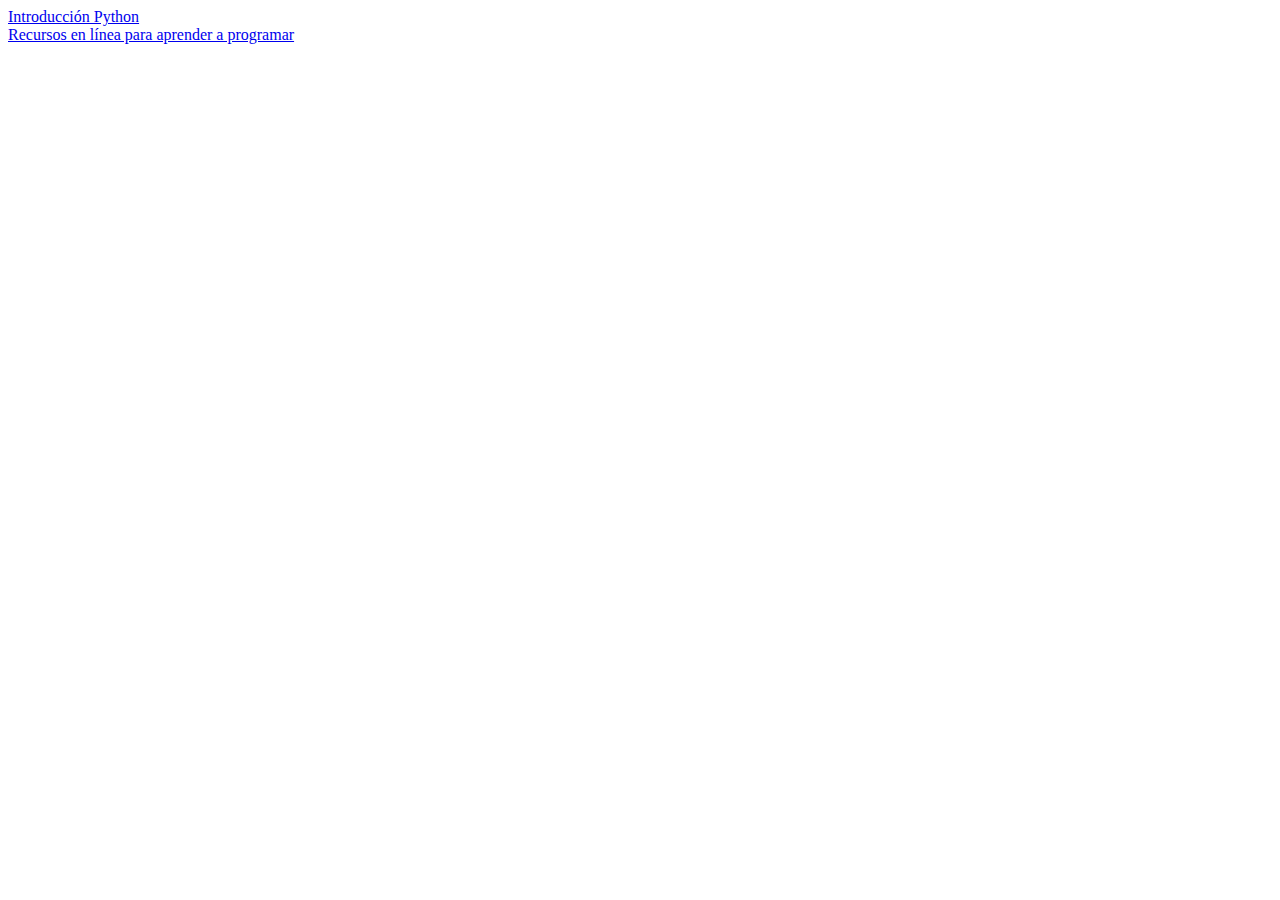
<file: index.html>
<!doctype html>
<html lang="en">
<head>
    <meta charset="utf-8">
    <title>Satanas' talks</title>
</head>

<body>
    <div>
        <a href="./introduccion-python/index.html">Introducción Python</a>
    </div>
    <div>
        <a href="./recursos-en-linea-aprender-programar/index.html">Recursos en línea para aprender a programar</a>
    </div>
</body>
</html>
</file>
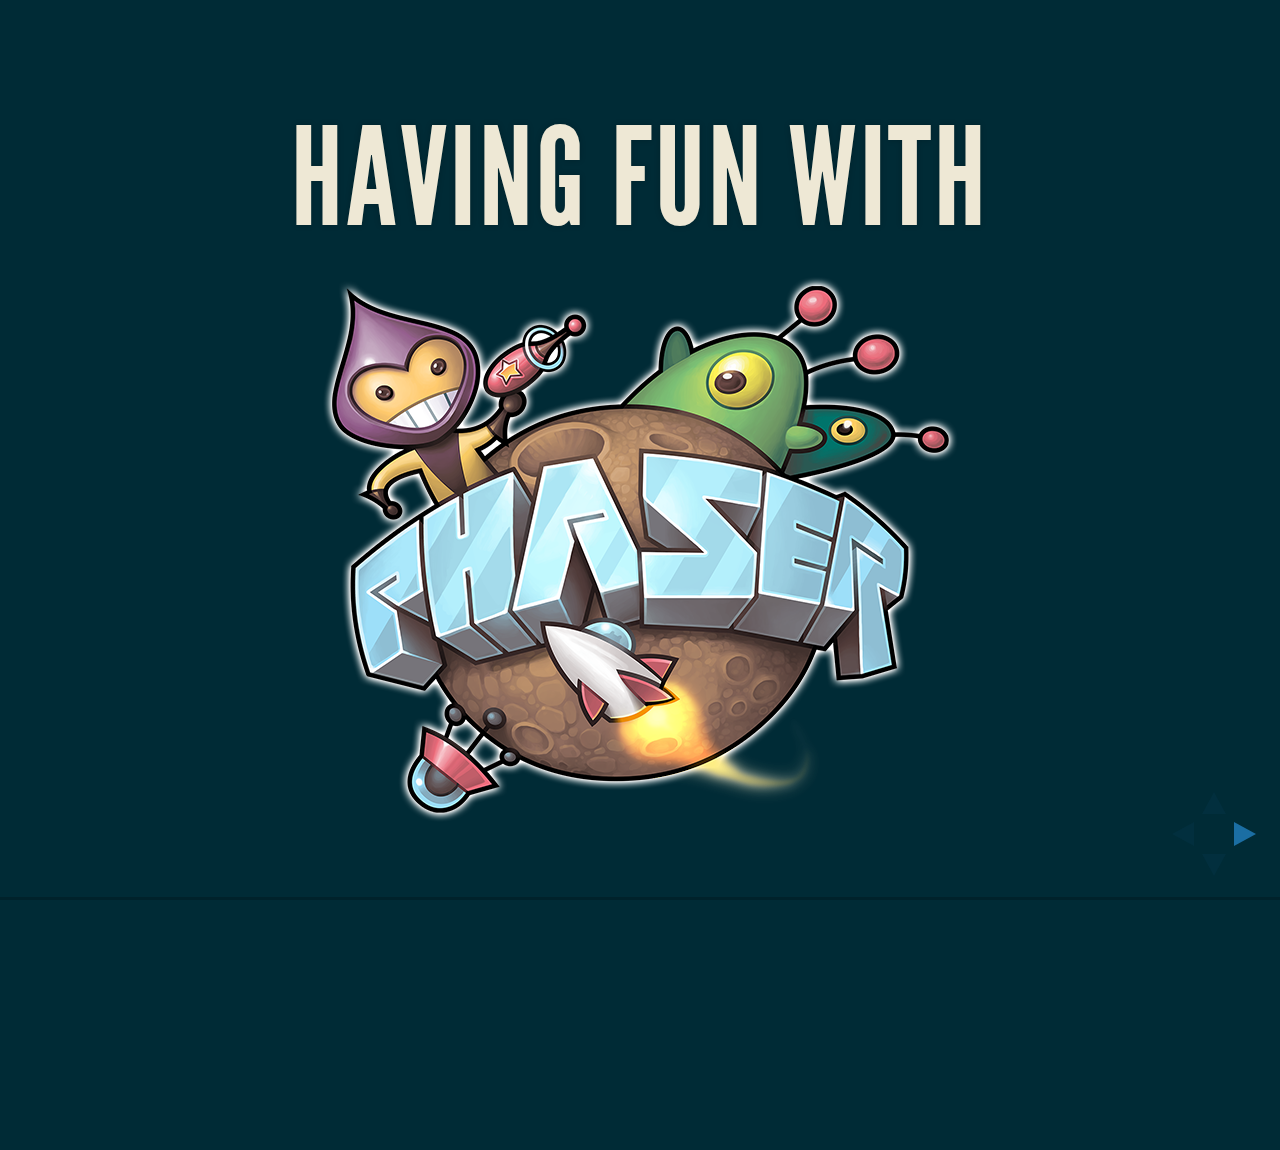
<file: having-fun-with-phaser/index.html>
<!doctype html>
<html lang="en">
<head>
  <meta charset="utf-8">
  <title>Having Fun with Phaser</title>
  <meta name="description" content="">
  <meta name="author" content="Wil Alvarez">
  <meta name="apple-mobile-web-app-capable" content="yes" />
  <meta name="apple-mobile-web-app-status-bar-style" content="black-translucent" />
  <meta name="viewport" content="width=device-width, initial-scale=1.0, maximum-scale=1.0, user-scalable=no">

  <link rel="stylesheet" href="css/reveal.css">
  <link rel="stylesheet" href="css/theme/moon.css" id="theme">
  <link rel="stylesheet" href="css/main.css">

  <!--[if lt IE 9]>
  <script src="lib/js/html5shiv.js"></script>
  <![endif]-->
</head>
<body>
  <div class="reveal">
    <div class="slides">
      <section class="intro">
        <h1>Having Fun with</h1>
        <img src="images/phaser.png">
      </section>

      <section>
        <h1>¿Qué es Phaser?</h1>
      </section>

      <section>
        <h1>¿Por qué HTML5 y javascript?</h1>
        <h3>One code to rule them all</h3>
      </section>

      <section>
        <h1>¿Es Phaser el único?</h1>
      </section>

      <section>
        <h1>¿Qué tiene Phaser que no tienen los demás?</h1>
        <ul>
          <li>Tweens</li>
          <li>WebGL & Canvas</li>
          <li>Físicas para todos</li>
          <li>Tiled</li>
          <li>Partículas</li>
        </ul>
      </section>

      <section>
        <h1>Stop... Demo time!</h1>
        <h3>http://satanas.github.io/game-off-2015/</h3>
      </section>

      <section class="end">
        <h1 class="cy">H</h1>
        <h1 class="lb">A</h1>
        <h1 class="lg">V</h1>
        <h1 class="ol">E</h1>
        <h1 class="space"></h1>
        <h1 class="ye">F</h1>
        <h1 class="or">U</h1>
        <h1 class="pi">N</h1>
        <h1 class="pu">.</h1>
      </section>
    </div>
  </div>

  <script src="js/reveal.js"></script>
  <script>
    Reveal.initialize({
      controls: true,
      progress: true,
      history: true,
      center: true,

      theme: Reveal.getQueryHash().theme, // available themes are in /css/theme
      transition: Reveal.getQueryHash().transition || 'default', // default/cube/page/concave/zoom/linear/fade/none
    });
  </script>
</body>
</html>
</file>
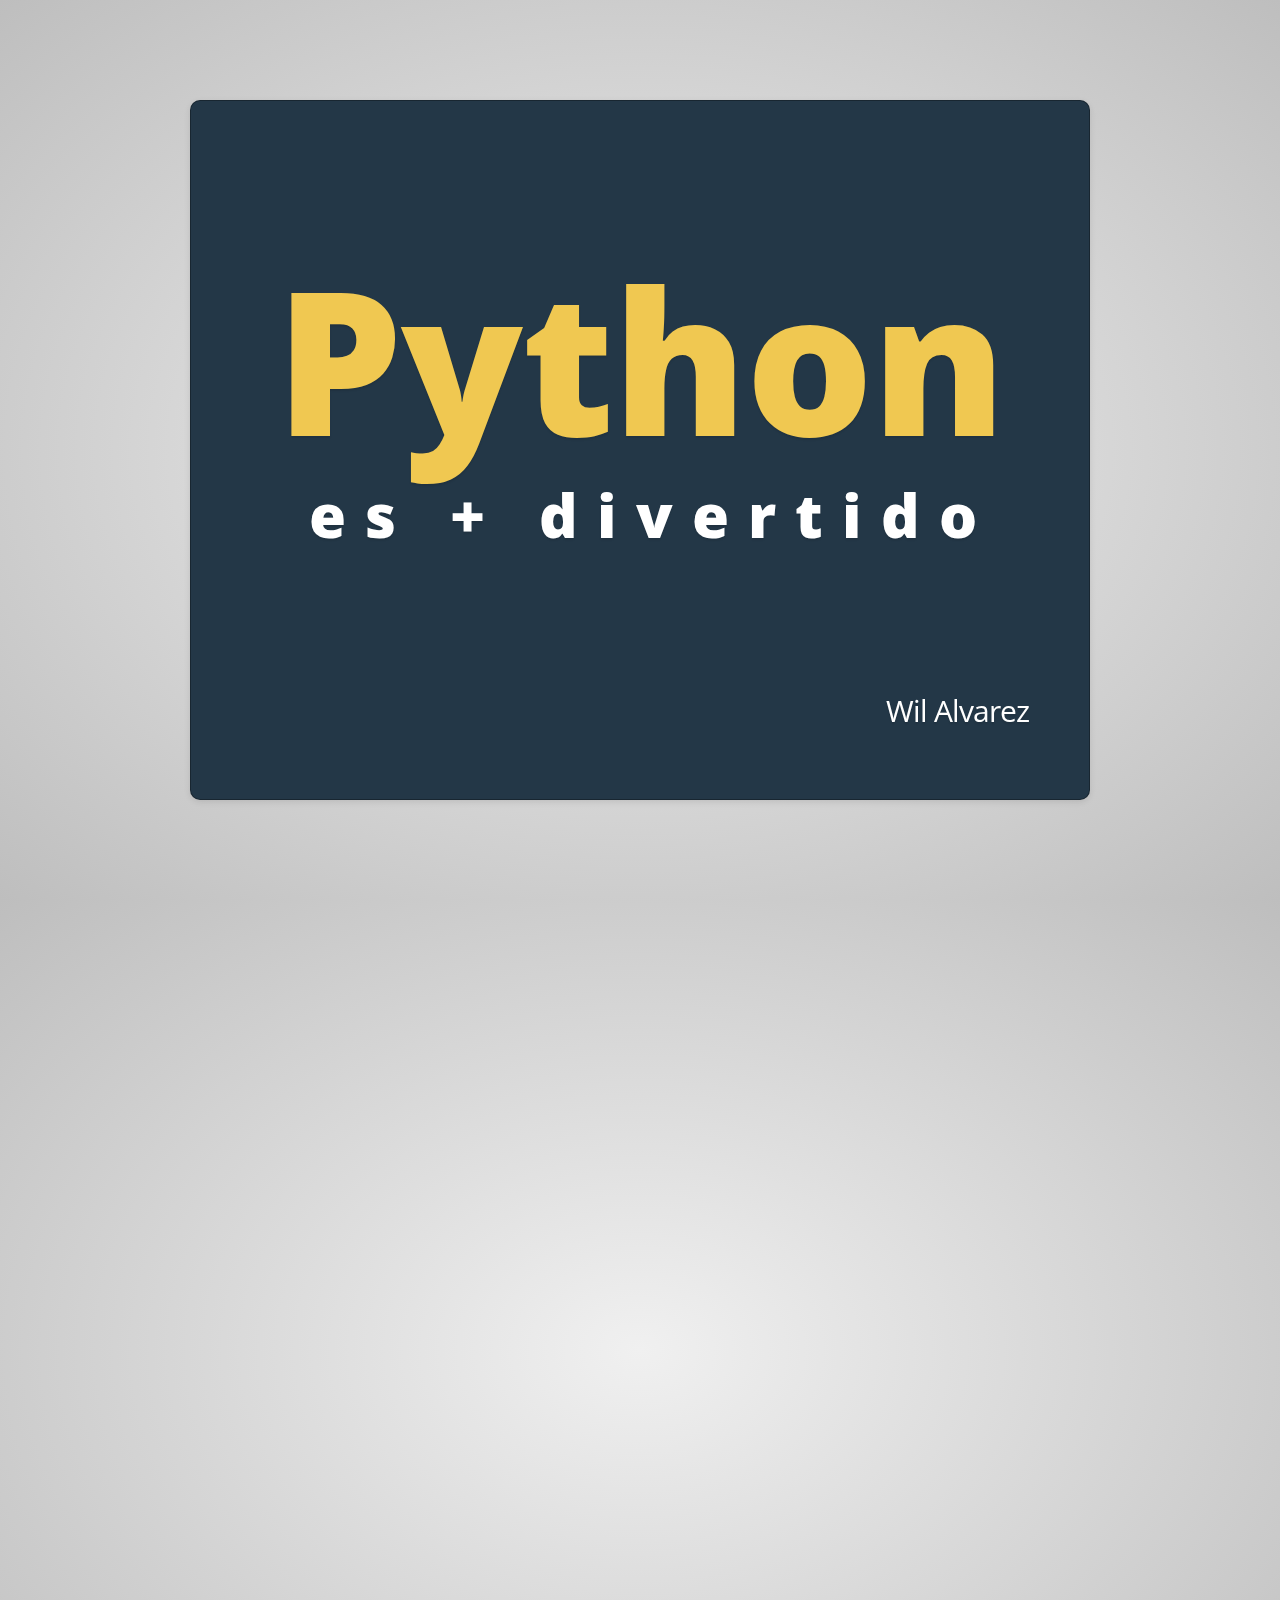
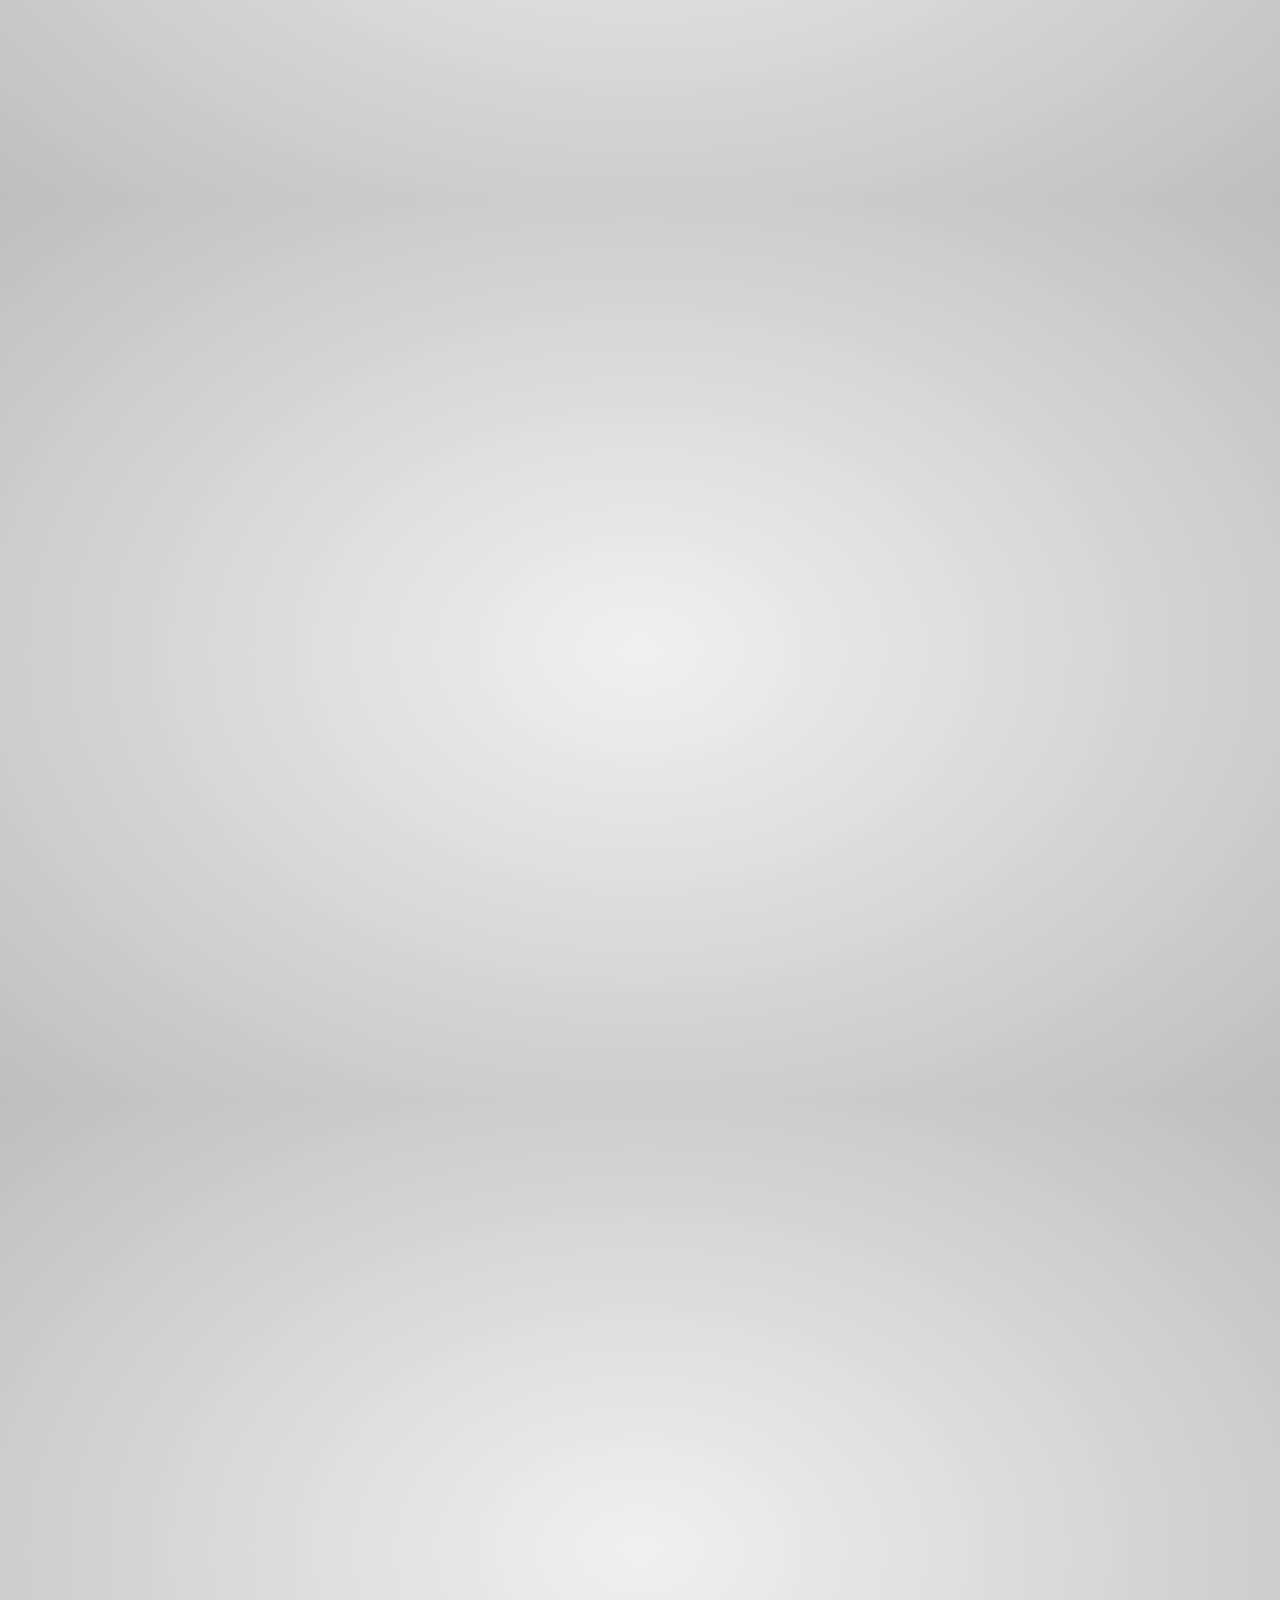
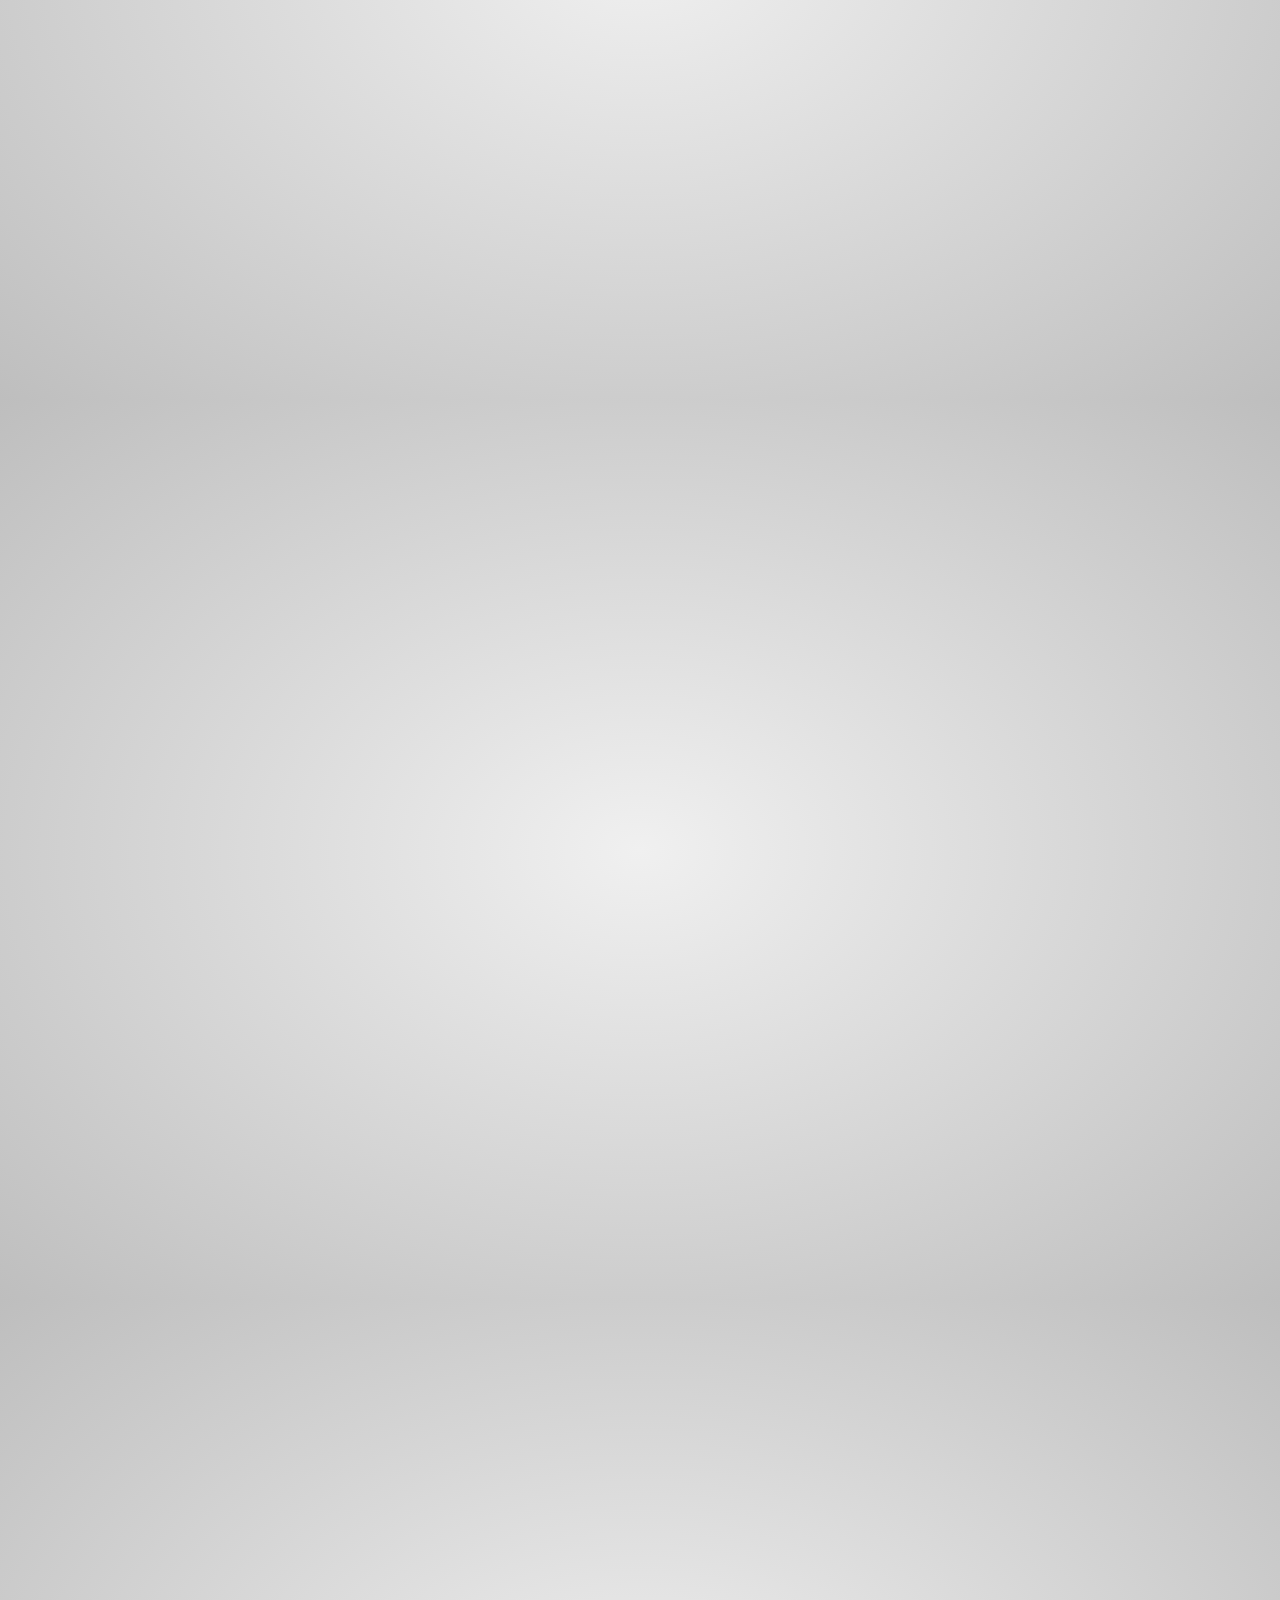
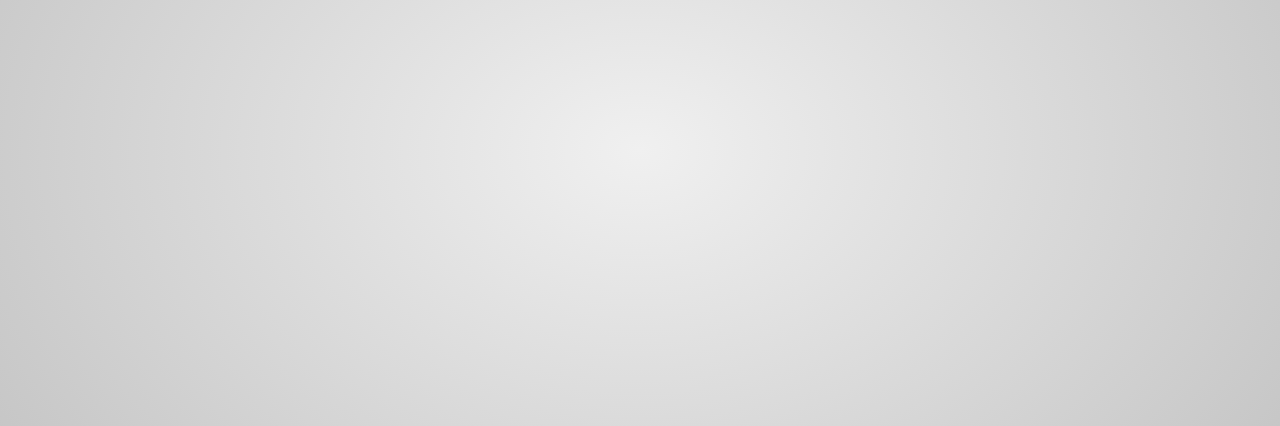
<file: introduccion-python/index.html>
<!doctype html>

<html lang="en">
<head>
    <meta charset="utf-8" />
    <meta name="viewport" content="width=1024" />
    <meta name="apple-mobile-web-app-capable" content="yes" />
    <title>Python es más divertido</title>

    <link href="http://fonts.googleapis.com/css?family=Open+Sans:regular,semibold,italic,italicsemibold|PT+Sans:400,700,400italic,700italic|PT+Serif:400,700,400italic,700italic" rel="stylesheet" />
    <link href="css/main.css" rel="stylesheet" />
    <link rel="shortcut icon" href="favicon.png" />
    <link rel="apple-touch-icon" href="apple-touch-icon.png" />
</head>


<body class="impress-not-supported">

<div class="fallback-message">
    <p>Your browser <b>doesn't support the features required</b> by impress.js, so you are presented with a simplified version of this presentation.</p>
    <p>For the best experience please use the latest <b>Chrome</b>, <b>Safari</b> or <b>Firefox</b> browser.</p>
</div>

<div id="impress">
    <div id="presentation" class="step slide" data-x="-2000" data-y="-1500">
        <div class="bold" id="python">Python</div>
        <div class="bold" id="is-fun">es + divertido</div>
        <div id="wil-alvarez">Wil Alvarez</div>
    </div>

    <div class="step slide-img" data-x="0" data-y="-1500">
        <img src="img/legos.png" />
    </div>

    <div class="step slide-img" data-x="0" data-y="-1000">
        <img src="img/simple.png" />
    </div>

    <div class="step slide-img" data-x="0" data-y="-500">
        <img src="img/powerful.png" />
    </div>

    <div class="step slide-img" data-x="0" data-y="0">
        <img src="img/multi-platform.png" />
    </div>

    <div class="step slide-img" data-x="1500" data-y="-1500">
        <img src="img/mcgiver.png" />
    </div>

    <div class="step slide-img" data-x="1500" data-y="0">
        <img src="img/guido.png" />
    </div>

    <div class="step" data-x="1500" data-y="3000">
        <div class="bold" id="one-moment">Un momento...</div>
    </div>

    <div class="step" data-x="1500" data-y="3200">
        <div class="" id="great">¿Qué lo hace tan genial?</div>
    </div>

    <div class="step slide-img" data-x="4000" data-y="-1500">
        <img src="img/duck-typing.png" />
    </div>

    <div class="step slide-img" data-x="4000" data-y="-1000">
        <img src="img/strong-typing.png" />
    </div>

    <div class="step slide-img" data-x="4000" data-y="-500">
        <img src="img/interpretado.png" />
    </div>

    <div class="step" data-x="6000" data-y="0">
        <div class="big light" id="show-me-the">Show me the</div>
        <div class="big bold title" id="code">code</div>
    </div>

    <div class="step highlight-step" data-x="6000" data-y="2000">
        <div class="big bold highlight">Tipos básicos</div>
    </div>

    <div class="step highlight-step" data-x="6000" data-y="2200">
        <div class="big bold highlight">Colecciones</div>
    </div>

    <div class="step highlight-step" data-x="6000" data-y="2400">
        <div class="big bold highlight">Condicionales</div>
    </div>

    <div class="step highlight-step" data-x="6000" data-y="2600">
        <div class="big bold highlight">Bucles</div>
    </div>

    <div class="step highlight-step" data-x="6000" data-y="2800">
        <div class="big bold highlight">Funciones</div>
    </div>

    <div class="step highlight-step" data-x="6000" data-y="3000">
        <div class="big bold highlight">Clases</div>
    </div>

    <div class="step highlight-step" data-x="10000" data-y="0">
        <div class="bold highlight">¡Eso es todo amigos!</div>
    </div>

    <div id="contact" class="step slide" data-x="10000" data-y="-3500">
        <div class="bold" id="python">Gracias</div>
        <div id="wil-alvarez">http://github.com/satanas/talks/introduccion-python</div>
        <div id="wil-alvarez">@satanas82</div>
    </div>

</div>


<div class="hint">
    <p>Use a spacebar or arrow keys to navigate</p>
</div>
<script>
if ("ontouchstart" in document.documentElement) { 
    document.querySelector(".hint").innerHTML = "<p>Tap on the left or right to navigate</p>";
}
</script>


<script src="js/impress.js"></script>
<script>impress().init();</script>

</body>
</html>
</file>
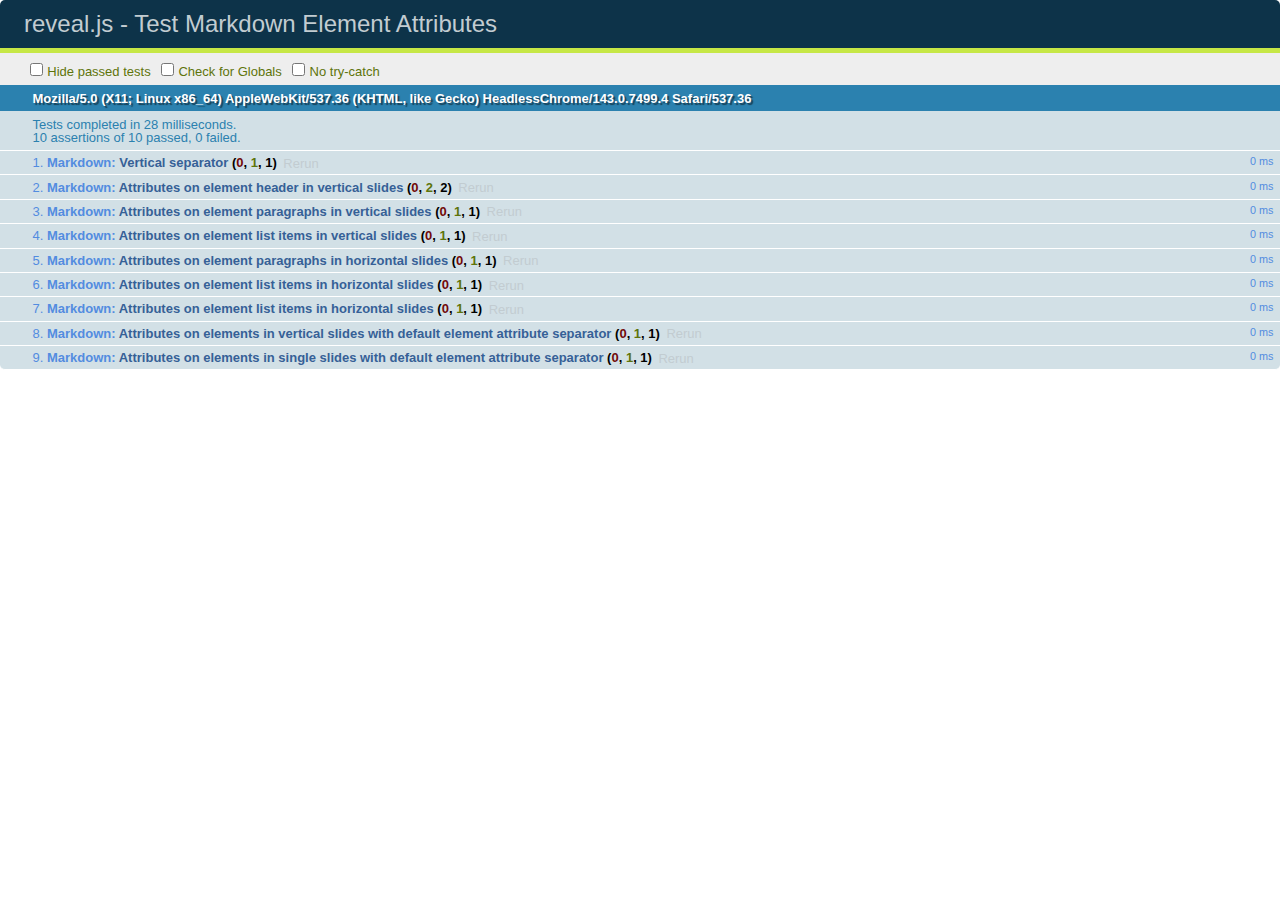
<file: recursos-en-linea-aprender-programar/test/test-markdown-element-attributes.html>
<!doctype html>
<html lang="en">

	<head>
		<meta charset="utf-8">

		<title>reveal.js - Test Markdown Element Attributes</title>

		<link rel="stylesheet" href="../css/reveal.min.css">
		<link rel="stylesheet" href="qunit-1.12.0.css">
	</head>

	<body style="overflow: auto;">

		<div id="qunit"></div>
		<div id="qunit-fixture"></div>

		<div class="reveal" style="display: none;">

			<div class="slides">

				<!-- <section data-markdown="example.md" data-separator="^\n\n\n" data-vertical="^\n\n"></section> -->

				<!-- Slides are separated by newline + three dashes + newline, vertical slides identical but two dashes -->
				<section data-markdown data-separator="^\n---\n$" data-vertical="^\n--\n$" data-element-attributes="{_\s*?([^}]+?)}">>
					<script type="text/template">
						## Slide 1.1
						<!-- {_class="fragment fade-out" data-fragment-index="1"} -->

						--

						## Slide 1.2
						<!-- {_class="fragment shrink"} -->

						Paragraph 1
						<!-- {_class="fragment grow"} -->

						Paragraph 2
						<!-- {_class="fragment grow"} -->

						- list item 1 <!-- {_class="fragment roll-in"} -->
						- list item 2 <!-- {_class="fragment roll-in"} -->
						- list item 3 <!-- {_class="fragment roll-in"} -->


						---

						## Slide 2


						Paragraph 1.2  
						multi-line <!-- {_class="fragment highlight-red"} -->

						Paragraph 2.2 <!-- {_class="fragment highlight-red"} -->

						Paragraph 2.3 <!-- {_class="fragment highlight-red"} -->

						Paragraph 2.4 <!-- {_class="fragment highlight-red"} -->

						- list item 1 <!-- {_class="fragment highlight-green"} -->
						- list item 2<!-- {_class="fragment highlight-green"} -->
						- list item 3<!-- {_class="fragment highlight-green"} -->
						- list item 4
						<!-- {_class="fragment highlight-green"} -->
						- list item 5<!-- {_class="fragment highlight-green"} -->

						Test

						![Example Picture](examples/assets/image2.png)
						<!-- {_class="reveal stretch"} -->

					</script>
				</section>



				<section 	data-markdown data-separator="^\n\n\n"
									data-vertical="^\n\n"
									data-notes="^Note:"
									data-charset="utf-8">
					<script type="text/template">
						# Test attributes in Markdown with default separator
						## Slide 1 Def <!-- .element: class="fragment highlight-red" data-fragment-index="1" -->


						## Slide 2 Def
						<!-- .element: class="fragment highlight-red" -->

					</script>
				</section>

				<section data-markdown>
				  <script type="text/template">
					## Hello world
					A paragraph
					<!-- .element: class="fragment highlight-blue" -->
				  </script>
				</section>

				<section data-markdown>
				  <script type="text/template">
					## Hello world

					Multiple  
					Line
					<!-- .element: class="fragment highlight-blue" -->
				  </script>
				</section>

				<section data-markdown>
				  <script type="text/template">
					## Hello world

					Test<!-- .element: class="fragment highlight-blue" -->

					More Test
				  </script>
				</section>


			</div>

		</div>

		<script src="../lib/js/head.min.js"></script>
		<script src="../js/reveal.min.js"></script>
		<script src="../plugin/markdown/marked.js"></script>
		<script src="../plugin/markdown/markdown.js"></script>
		<script src="qunit-1.12.0.js"></script>

		<script src="test-markdown-element-attributes.js"></script>

	</body>
</html>
</file>
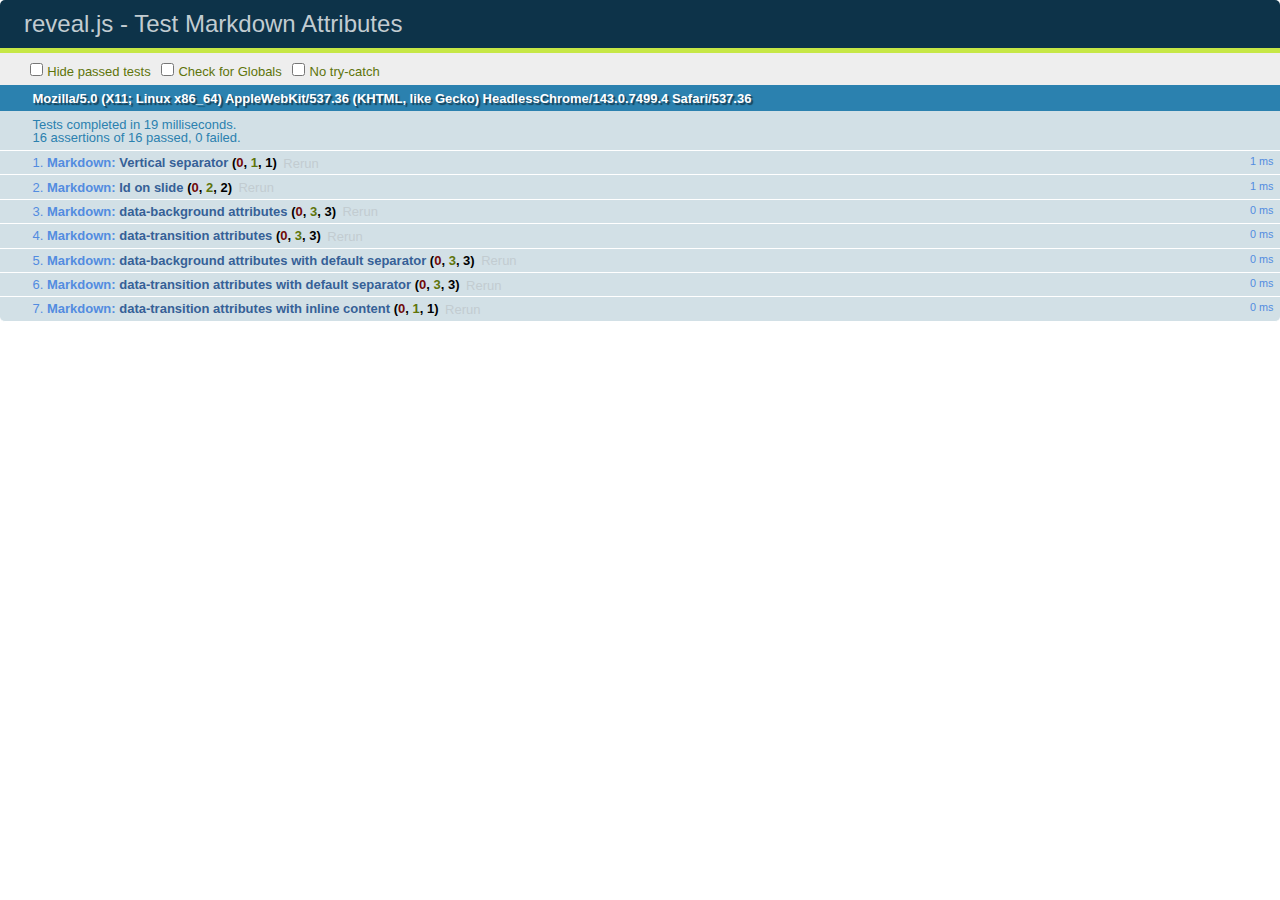
<file: recursos-en-linea-aprender-programar/test/test-markdown-slide-attributes.html>
<!doctype html>
<html lang="en">

	<head>
		<meta charset="utf-8">

		<title>reveal.js - Test Markdown Attributes</title>

		<link rel="stylesheet" href="../css/reveal.min.css">
		<link rel="stylesheet" href="qunit-1.12.0.css">
	</head>

	<body style="overflow: auto;">

		<div id="qunit"></div>
		<div id="qunit-fixture"></div>

		<div class="reveal" style="display: none;">

			<div class="slides">

				<!-- <section data-markdown="example.md" data-separator="^\n\n\n" data-vertical="^\n\n"></section> -->

				<!-- Slides are separated by three lines, vertical slides by two lines, attributes are one any line starting with (spaces and) two dashes -->
				<section 	data-markdown data-separator="^\n\n\n"
									data-vertical="^\n\n"
									data-notes="^Note:"
									data-attributes="--\s(.*?)$"
									data-charset="utf-8">
					<script type="text/template">
						# Test attributes in Markdown
						## Slide 1



						## Slide 2
						<!-- -- id="slide2" data-transition="zoom" data-background="#A0C66B" -->


						## Slide 2.1
						<!-- -- data-background="#ff0000" data-transition="fade" -->


						## Slide 2.2
						[Link to Slide2](#/slide2)



						## Slide 3
						<!-- -- data-transition="zoom" data-background="#C6916B" -->



						## Slide 4
					</script>
				</section>

				<section 	data-markdown data-separator="^\n\n\n"
									data-vertical="^\n\n"
									data-notes="^Note:"
									data-charset="utf-8">
					<script type="text/template">
						# Test attributes in Markdown with default separator
						## Slide 1 Def



						## Slide 2 Def
						<!-- .slide: id="slide2def" data-transition="concave" data-background="#A7C66B" -->


						## Slide 2.1 Def
						<!-- .slide: data-background="#f70000" data-transition="page" -->


						## Slide 2.2 Def
						[Link to Slide2](#/slide2def)



						## Slide 3 Def
						<!-- .slide: data-transition="concave" data-background="#C7916B" -->



						## Slide 4
					</script>
				</section>

				<section data-markdown>
					<script type="text/template">
						<!-- .slide: data-background="#ff0000" -->
						## Hello world
					</script>
				</section>

				<section data-markdown>
					<script type="text/template">
						## Hello world
						<!-- .slide: data-background="#ff0000" -->
					</script>
				</section>

				<section data-markdown>
					<script type="text/template">
						## Hello world

						Test
						<!-- .slide: data-background="#ff0000" -->

						More Test
					</script>
				</section>

			</div>

		</div>

		<script src="../lib/js/head.min.js"></script>
		<script src="../js/reveal.min.js"></script>
		<script src="../plugin/markdown/marked.js"></script>
		<script src="../plugin/markdown/markdown.js"></script>
		<script src="qunit-1.12.0.js"></script>

		<script src="test-markdown-slide-attributes.js"></script>

	</body>
</html>
</file>
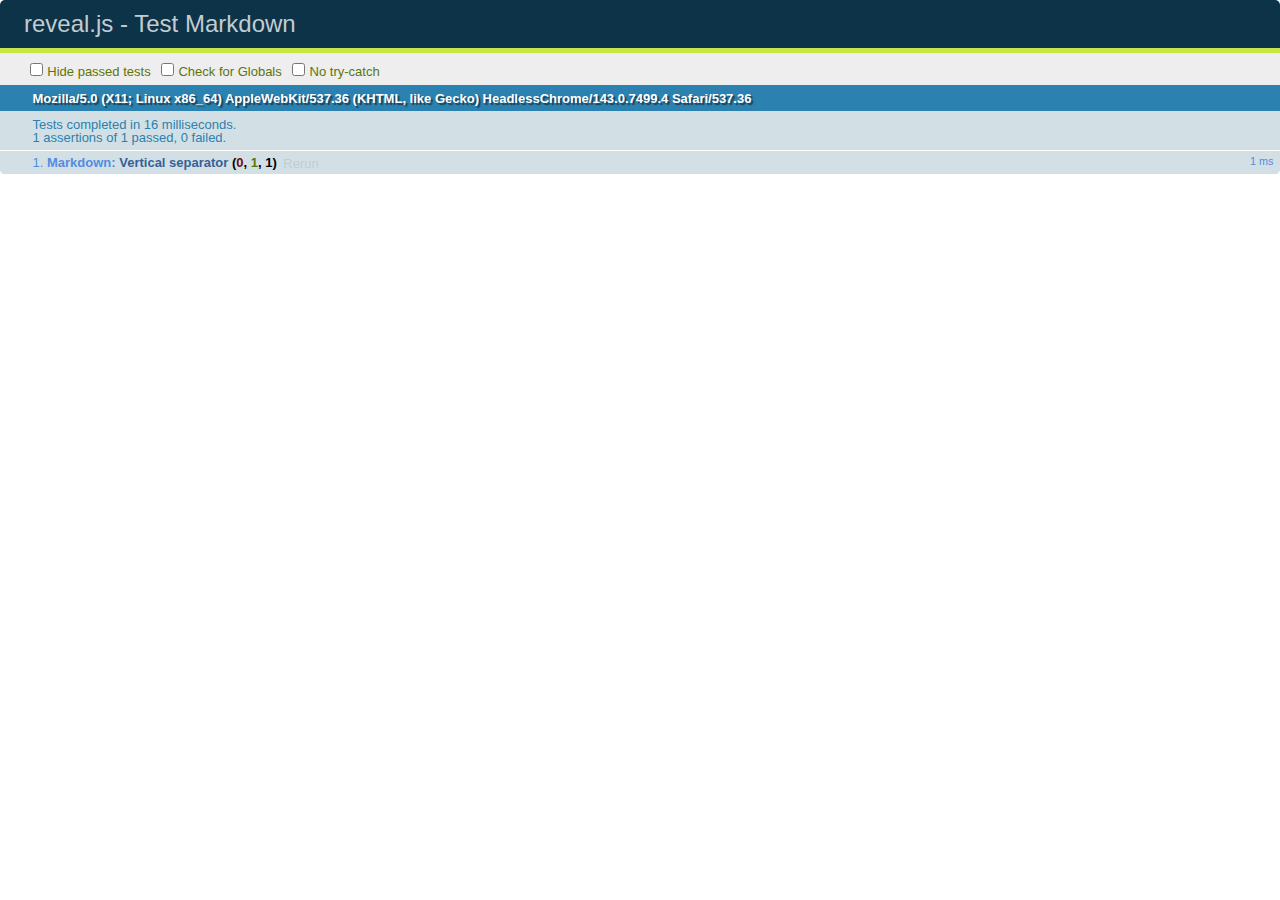
<file: recursos-en-linea-aprender-programar/test/test-markdown.html>
<!doctype html>
<html lang="en">

	<head>
		<meta charset="utf-8">

		<title>reveal.js - Test Markdown</title>

		<link rel="stylesheet" href="../css/reveal.min.css">
		<link rel="stylesheet" href="qunit-1.12.0.css">
	</head>

	<body style="overflow: auto;">

		<div id="qunit"></div>
  		<div id="qunit-fixture"></div>

		<div class="reveal" style="display: none;">

			<div class="slides">

				<!-- <section data-markdown="example.md" data-separator="^\n\n\n" data-vertical="^\n\n"></section> -->

				<!-- Slides are separated by newline + three dashes + newline, vertical slides identical but two dashes -->
				<section data-markdown data-separator="^\n---\n$" data-vertical="^\n--\n$">
					<script type="text/template">
						## Slide 1.1

						--

						## Slide 1.2

						---

						## Slide 2
					</script>
				</section>

			</div>

		</div>

		<script src="../lib/js/head.min.js"></script>
		<script src="../js/reveal.min.js"></script>
		<script src="../plugin/markdown/marked.js"></script>
		<script src="../plugin/markdown/markdown.js"></script>
		<script src="qunit-1.12.0.js"></script>

		<script src="test-markdown.js"></script>

	</body>
</html>
</file>
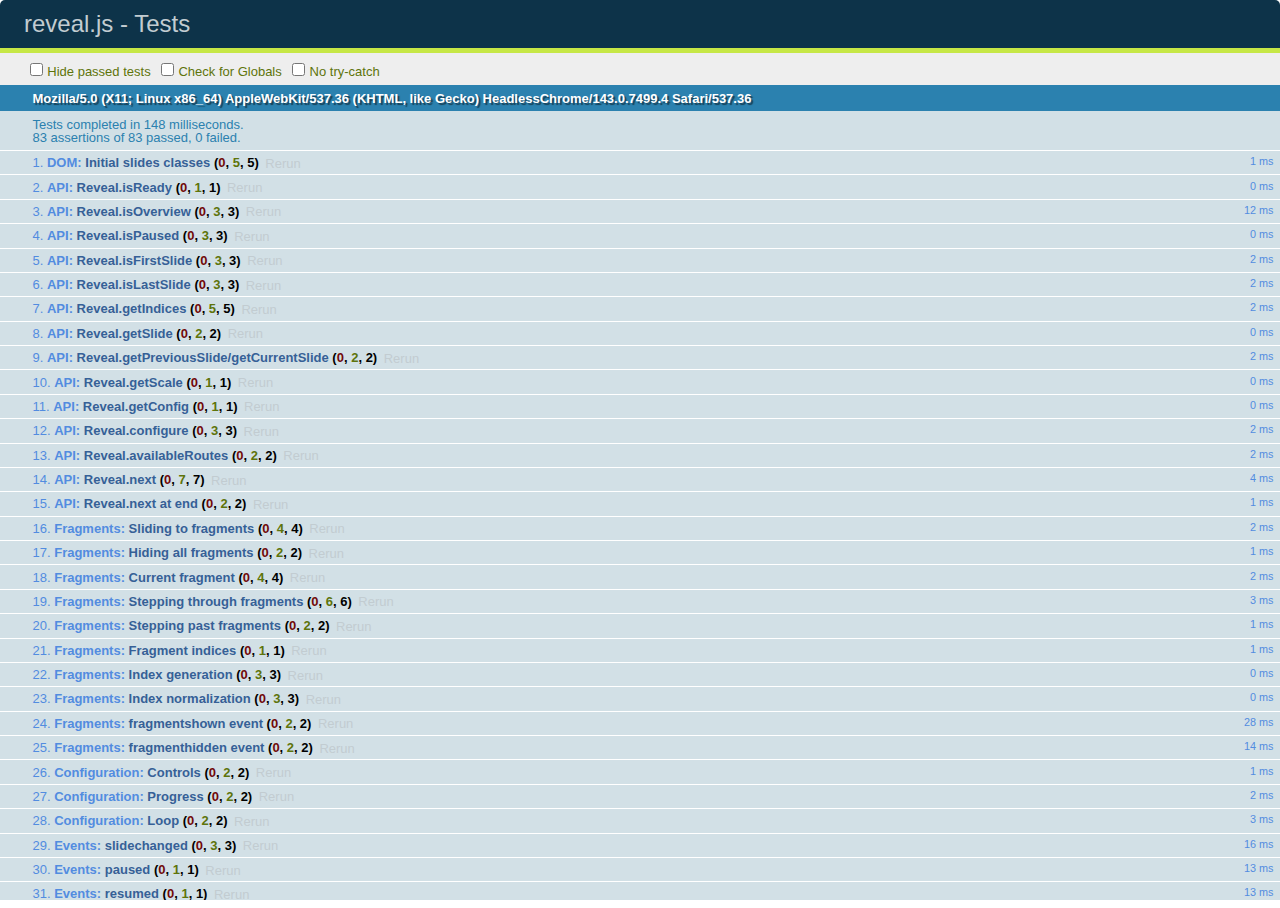
<file: recursos-en-linea-aprender-programar/test/test.html>
<!doctype html>
<html lang="en">

	<head>
		<meta charset="utf-8">

		<title>reveal.js - Tests</title>

		<link rel="stylesheet" href="../css/reveal.min.css">
		<link rel="stylesheet" href="qunit-1.12.0.css">
	</head>

	<body style="overflow: auto;">

		<div id="qunit"></div>
  		<div id="qunit-fixture"></div>

		<div class="reveal" style="display: none;">

			<div class="slides">

				<section>
					<h1>1</h1>
				</section>

				<section>
					<section>
						<h1>2.1</h1>
					</section>
					<section>
						<h1>2.2</h1>
					</section>
					<section>
						<h1>2.3</h1>
					</section>
				</section>

				<section id="fragment-slides">
					<section>
						<h1>3.1</h1>
						<ul>
							<li class="fragment">4.1</li>
							<li class="fragment">4.2</li>
							<li class="fragment">4.3</li>
						</ul>
					</section>

					<section>
						<h1>3.2</h1>
						<ul>
							<li class="fragment" data-fragment-index="0">4.1</li>
							<li class="fragment" data-fragment-index="0">4.2</li>
						</ul>
					</section>

					<section>
						<h1>3.3</h1>
						<ul>
							<li class="fragment" data-fragment-index="1">3.3.1</li>
							<li class="fragment" data-fragment-index="4">3.3.2</li>
							<li class="fragment" data-fragment-index="4">3.3.3</li>
						</ul>
					</section>
				</section>

				<section>
					<h1>4</h1>
				</section>

			</div>

		</div>

		<script src="../lib/js/head.min.js"></script>
		<script src="../js/reveal.min.js"></script>
		<script src="qunit-1.12.0.js"></script>

		<script src="test.js"></script>

	</body>
</html>
</file>
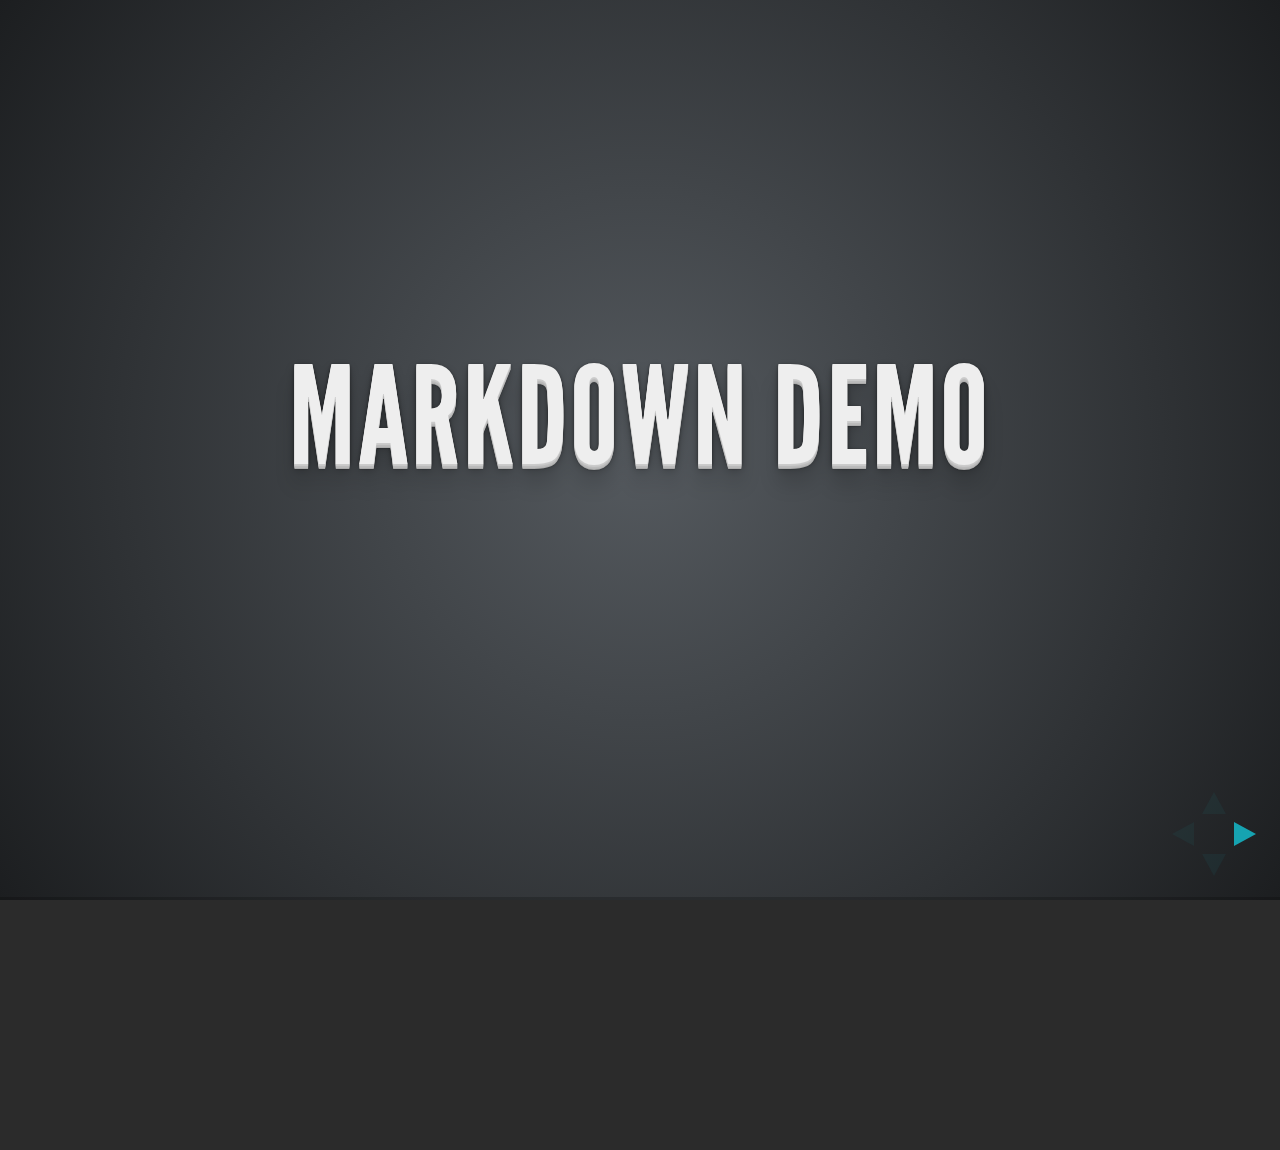
<file: recursos-en-linea-aprender-programar/plugin/markdown/example.html>
<!doctype html>
<html lang="en">

	<head>
		<meta charset="utf-8">

		<title>reveal.js - Markdown Demo</title>

		<link rel="stylesheet" href="../../css/reveal.css">
		<link rel="stylesheet" href="../../css/theme/default.css" id="theme">

        <link rel="stylesheet" href="../../lib/css/zenburn.css">
	</head>

	<body>

		<div class="reveal">

			<div class="slides">

                <!-- Use external markdown resource, separate slides by three newlines; vertical slides by two newlines -->
                <section data-markdown="example.md" data-separator="^\n\n\n" data-vertical="^\n\n"></section>

                <!-- Slides are separated by three dashes (quick 'n dirty regular expression) -->
                <section data-markdown data-separator="---">
                    <script type="text/template">
                        ## Demo 1
                        Slide 1
                        ---
                        ## Demo 1
                        Slide 2
                        ---
                        ## Demo 1
                        Slide 3
                    </script>
                </section>

                <!-- Slides are separated by newline + three dashes + newline, vertical slides identical but two dashes -->
                <section data-markdown data-separator="^\n---\n$" data-vertical="^\n--\n$">
                    <script type="text/template">
                        ## Demo 2
                        Slide 1.1

                        --

                        ## Demo 2
                        Slide 1.2

                        ---

                        ## Demo 2
                        Slide 2
                    </script>
                </section>

                <!-- No "extra" slides, since there are no separators defined (so they'll become horizontal rulers) -->
                <section data-markdown>
                    <script type="text/template">
                        A

                        ---

                        B

                        ---

                        C
                    </script>
                </section>

                <!-- Slide attributes -->
                <section data-markdown>
                    <script type="text/template">
                        <!-- .slide: data-background="#000000" -->
                        ## Slide attributes
                    </script>
                </section>

                <!-- Element attributes -->
                <section data-markdown>
                    <script type="text/template">
                        ## Element attributes
                        - Item 1 <!-- .element: class="fragment" data-fragment-index="2" -->
                        - Item 2 <!-- .element: class="fragment" data-fragment-index="1" -->
                    </script>
                </section>

                <!-- Code -->
                <section data-markdown>
                    <script type="text/template">
                        ```php
                        public function foo()
                        {
                            $foo = array(
                                'bar' => 'bar'
                            )
                        }
                        ```
                    </script>
                </section>

            </div>
		</div>

		<script src="../../lib/js/head.min.js"></script>
		<script src="../../js/reveal.js"></script>

		<script>

			Reveal.initialize({
				controls: true,
				progress: true,
				history: true,
				center: true,

				// Optional libraries used to extend on reveal.js
				dependencies: [
					{ src: '../../lib/js/classList.js', condition: function() { return !document.body.classList; } },
					{ src: 'marked.js', condition: function() { return !!document.querySelector( '[data-markdown]' ); } },
                    { src: 'markdown.js', condition: function() { return !!document.querySelector( '[data-markdown]' ); } },
                    { src: '../highlight/highlight.js', async: true, callback: function() { hljs.initHighlightingOnLoad(); } },
					{ src: '../notes/notes.js' }
				]
			});

		</script>

	</body>
</html>
</file>
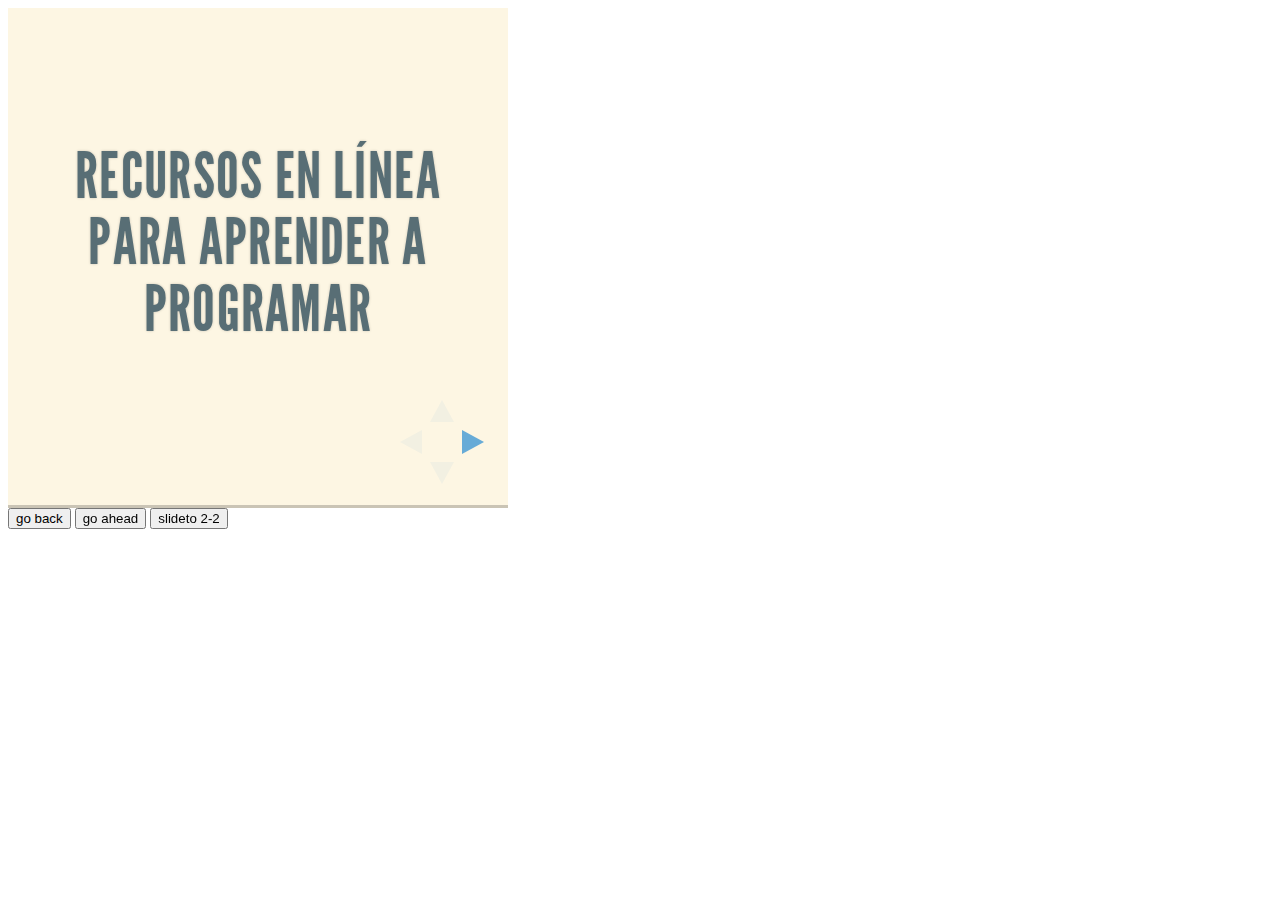
<file: recursos-en-linea-aprender-programar/plugin/postmessage/example.html>
<html>
	<body>

		<iframe id="reveal" src="../../index.html" style="border: 0;" width="500" height="500"></iframe>

		<div>
			<input id="back" type="button" value="go back"/>
			<input id="ahead" type="button" value="go ahead"/>
			<input id="slideto" type="button" value="slideto 2-2"/>
		</div>

		<script>

			(function (){

				var back = document.getElementById( 'back' ),
						ahead = document.getElementById( 'ahead' ),
						slideto = document.getElementById( 'slideto' ),
						reveal =  window.frames[0];

					back.addEventListener( 'click', function () {
						
					reveal.postMessage( JSON.stringify({method: 'prev', args: []}), '*' );
				}, false );

				ahead.addEventListener( 'click', function (){
					reveal.postMessage( JSON.stringify({method: 'next', args: []}), '*' );
				}, false );

				slideto.addEventListener( 'click', function (){
					reveal.postMessage( JSON.stringify({method: 'slide', args: [2,2]}), '*' );
				}, false );

			}());

		</script>

	</body>
</html>
</file>
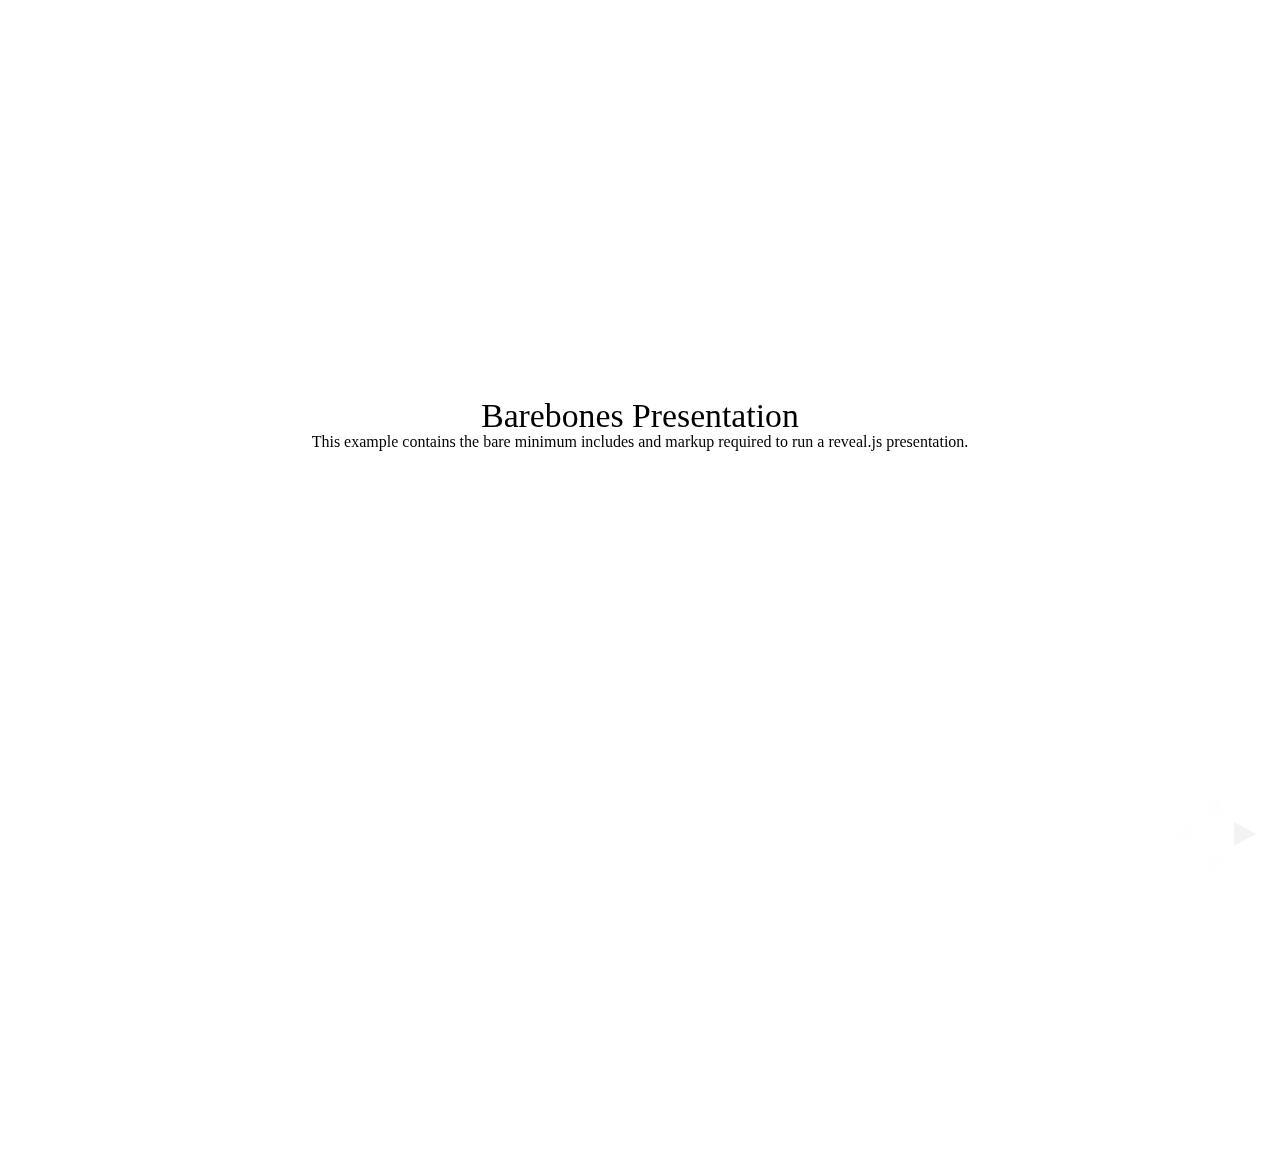
<file: recursos-en-linea-aprender-programar/test/examples/barebones.html>
<!doctype html>
<html lang="en">

	<head>
		<meta charset="utf-8">

		<title>reveal.js - Barebones</title>

		<link rel="stylesheet" href="../../css/reveal.min.css">
	</head>

	<body>

		<div class="reveal">

			<div class="slides">

				<section>
					<h2>Barebones Presentation</h2>
					<p>This example contains the bare minimum includes and markup required to run a reveal.js presentation.</p>
				</section>

				<section>
					<h2>No Theme</h2>
					<p>There's no theme included, so it will fall back on browser defaults.</p>
				</section>

			</div>

		</div>

		<script src="../../js/reveal.min.js"></script>

		<script>

			Reveal.initialize();

		</script>

	</body>
</html>
</file>
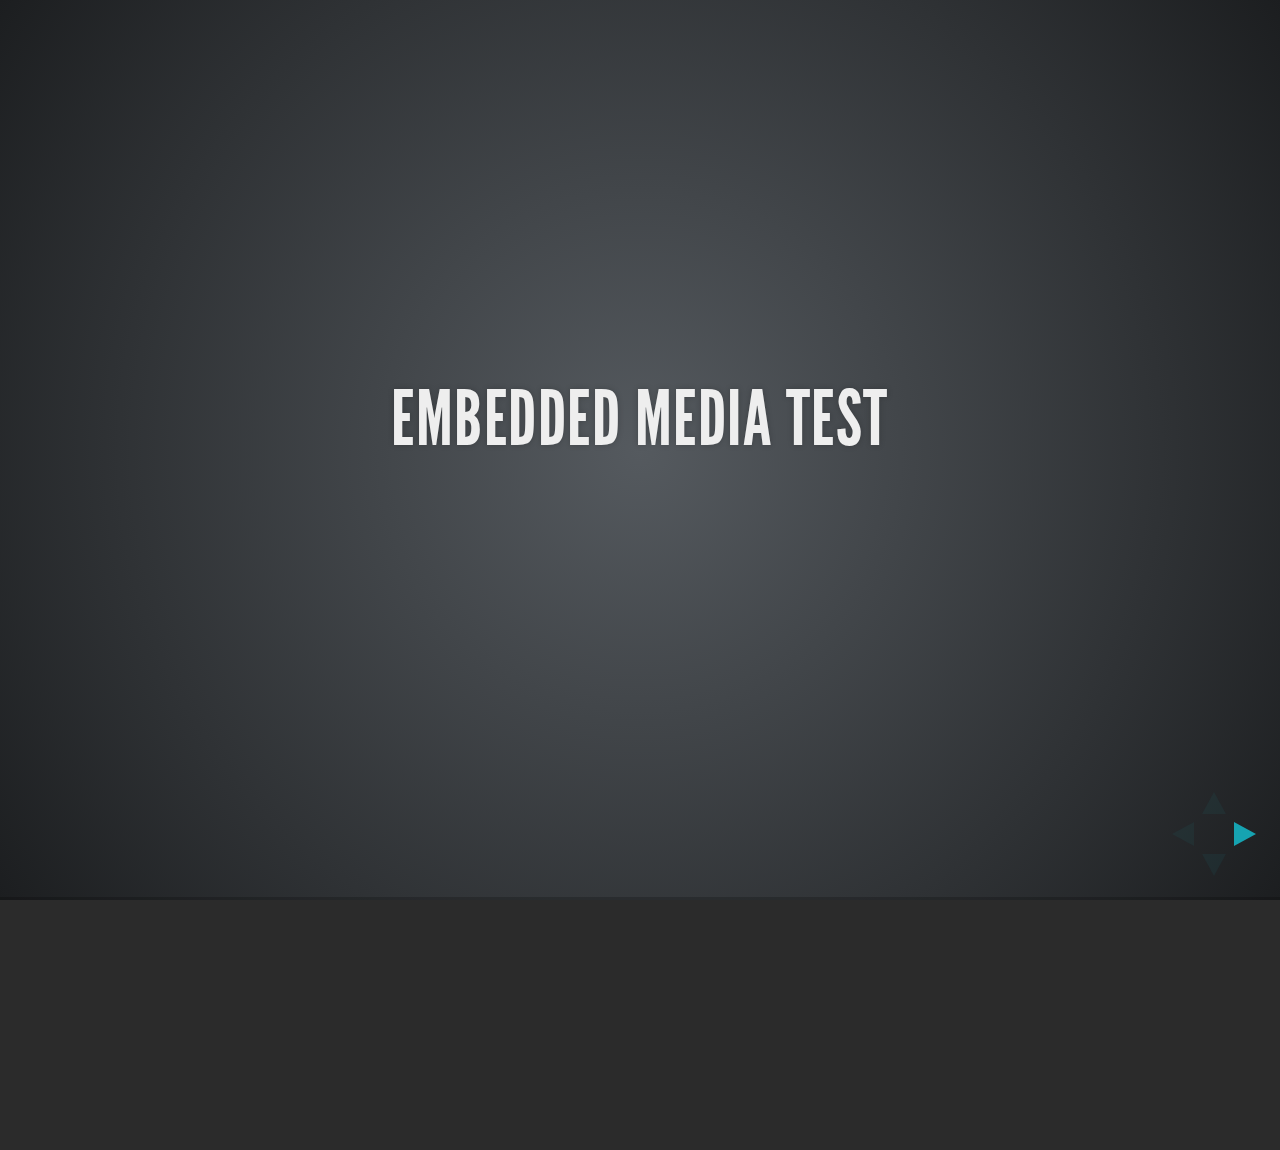
<file: recursos-en-linea-aprender-programar/test/examples/embedded-media.html>
<!doctype html>
<html lang="en">

	<head>
		<meta charset="utf-8">

		<title>reveal.js - Embedded Media</title>

		<meta name="viewport" content="width=device-width, initial-scale=1.0, maximum-scale=1.0, user-scalable=no">

		<link rel="stylesheet" href="../../css/reveal.min.css">
		<link rel="stylesheet" href="../../css/theme/default.css" id="theme">
	</head>

	<body>

		<div class="reveal">

			<div class="slides">

				<section>
					<h2>Embedded Media Test</h2>
				</section>

				<section>
					<iframe data-autoplay width="420" height="345" src="http://www.youtube.com/embed/l3RQZ4mcr1c"></iframe>
				</section>

				<section>
					<h2>Empty Slide</h2>
				</section>

			</div>

		</div>

		<script src="../../lib/js/head.min.js"></script>
		<script src="../../js/reveal.min.js"></script>

		<script>

			Reveal.initialize({
				transition: 'linear'
			});

		</script>

	</body>
</html>
</file>
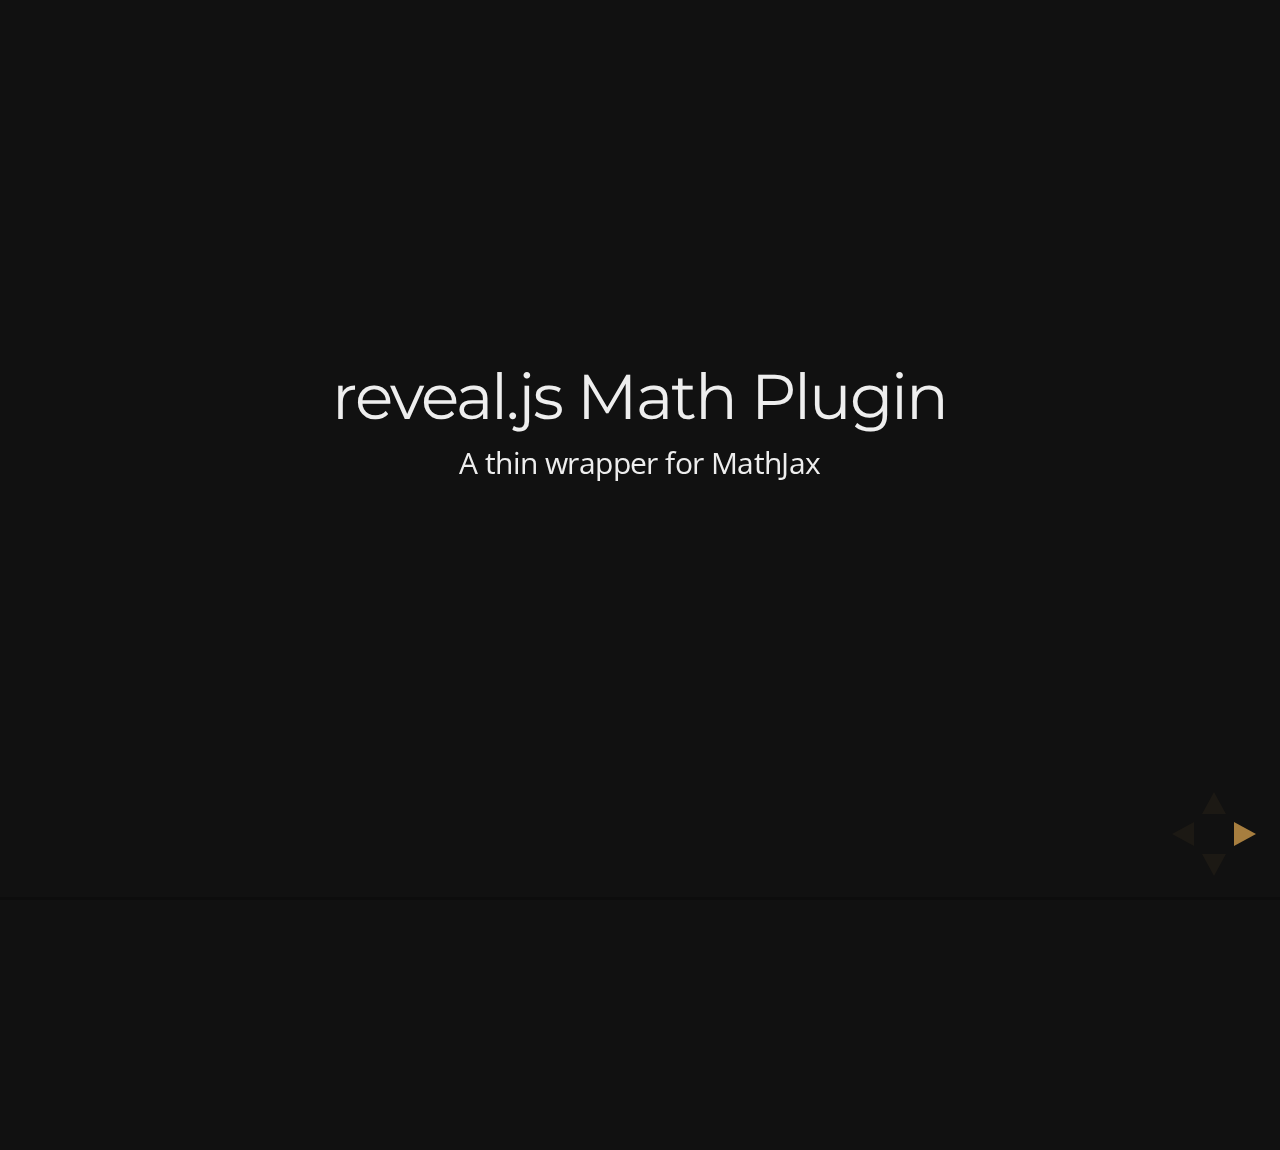
<file: recursos-en-linea-aprender-programar/test/examples/math.html>
<!doctype html>
<html lang="en">

	<head>
		<meta charset="utf-8">

		<title>reveal.js - Math Plugin</title>

		<meta name="viewport" content="width=device-width, initial-scale=1.0, maximum-scale=1.0, user-scalable=no">

		<link rel="stylesheet" href="../../css/reveal.min.css">
		<link rel="stylesheet" href="../../css/theme/night.css" id="theme">
	</head>

	<body>

		<div class="reveal">

			<div class="slides">

				<section>
					<h2>reveal.js Math Plugin</h2>
					<p>A thin wrapper for MathJax</p>
				</section>

				<section>
					<h3>The Lorenz Equations</h3>

					\[\begin{aligned}
					\dot{x} &amp; = \sigma(y-x) \\
					\dot{y} &amp; = \rho x - y - xz \\
					\dot{z} &amp; = -\beta z + xy
					\end{aligned} \]
				</section>

				<section>
					<h3>The Cauchy-Schwarz Inequality</h3>

					<script type="math/tex; mode=display">
						\left( \sum_{k=1}^n a_k b_k \right)^2 \leq \left( \sum_{k=1}^n a_k^2 \right) \left( \sum_{k=1}^n b_k^2 \right)
					</script>
				</section>

				<section>
					<h3>A Cross Product Formula</h3>

					\[\mathbf{V}_1 \times \mathbf{V}_2 =  \begin{vmatrix}
					\mathbf{i} &amp; \mathbf{j} &amp; \mathbf{k} \\
					\frac{\partial X}{\partial u} &amp;  \frac{\partial Y}{\partial u} &amp; 0 \\
					\frac{\partial X}{\partial v} &amp;  \frac{\partial Y}{\partial v} &amp; 0
					\end{vmatrix}  \]
				</section>

				<section>
					<h3>The probability of getting \(k\) heads when flipping \(n\) coins is</h3>

					\[P(E)   = {n \choose k} p^k (1-p)^{ n-k} \]
				</section>

				<section>
					<h3>An Identity of Ramanujan</h3>

					\[ \frac{1}{\Bigl(\sqrt{\phi \sqrt{5}}-\phi\Bigr) e^{\frac25 \pi}} =
					1+\frac{e^{-2\pi}} {1+\frac{e^{-4\pi}} {1+\frac{e^{-6\pi}}
					{1+\frac{e^{-8\pi}} {1+\ldots} } } } \]
				</section>

				<section>
					<h3>A Rogers-Ramanujan Identity</h3>

					\[  1 +  \frac{q^2}{(1-q)}+\frac{q^6}{(1-q)(1-q^2)}+\cdots =
					\prod_{j=0}^{\infty}\frac{1}{(1-q^{5j+2})(1-q^{5j+3})}\]
				</section>

				<section>
					<h3>Maxwell&#8217;s Equations</h3>

					\[  \begin{aligned}
					\nabla \times \vec{\mathbf{B}} -\, \frac1c\, \frac{\partial\vec{\mathbf{E}}}{\partial t} &amp; = \frac{4\pi}{c}\vec{\mathbf{j}} \\   \nabla \cdot \vec{\mathbf{E}} &amp; = 4 \pi \rho \\
					\nabla \times \vec{\mathbf{E}}\, +\, \frac1c\, \frac{\partial\vec{\mathbf{B}}}{\partial t} &amp; = \vec{\mathbf{0}} \\
					\nabla \cdot \vec{\mathbf{B}} &amp; = 0 \end{aligned}
					\]
				</section>

				<section>
					<section>
						<h3>The Lorenz Equations</h3>

						<div class="fragment">
							\[\begin{aligned}
							\dot{x} &amp; = \sigma(y-x) \\
							\dot{y} &amp; = \rho x - y - xz \\
							\dot{z} &amp; = -\beta z + xy
							\end{aligned} \]
						</div>
					</section>

					<section>
						<h3>The Cauchy-Schwarz Inequality</h3>

						<div class="fragment">
							\[ \left( \sum_{k=1}^n a_k b_k \right)^2 \leq \left( \sum_{k=1}^n a_k^2 \right) \left( \sum_{k=1}^n b_k^2 \right) \]
						</div>
					</section>

					<section>
						<h3>A Cross Product Formula</h3>

						<div class="fragment">
							\[\mathbf{V}_1 \times \mathbf{V}_2 =  \begin{vmatrix}
							\mathbf{i} &amp; \mathbf{j} &amp; \mathbf{k} \\
							\frac{\partial X}{\partial u} &amp;  \frac{\partial Y}{\partial u} &amp; 0 \\
							\frac{\partial X}{\partial v} &amp;  \frac{\partial Y}{\partial v} &amp; 0
							\end{vmatrix}  \]
						</div>
					</section>

					<section>
						<h3>The probability of getting \(k\) heads when flipping \(n\) coins is</h3>

						<div class="fragment">
							\[P(E)   = {n \choose k} p^k (1-p)^{ n-k} \]
						</div>
					</section>

					<section>
						<h3>An Identity of Ramanujan</h3>

						<div class="fragment">
							\[ \frac{1}{\Bigl(\sqrt{\phi \sqrt{5}}-\phi\Bigr) e^{\frac25 \pi}} =
							1+\frac{e^{-2\pi}} {1+\frac{e^{-4\pi}} {1+\frac{e^{-6\pi}}
							{1+\frac{e^{-8\pi}} {1+\ldots} } } } \]
						</div>
					</section>

					<section>
						<h3>A Rogers-Ramanujan Identity</h3>

						<div class="fragment">
							\[  1 +  \frac{q^2}{(1-q)}+\frac{q^6}{(1-q)(1-q^2)}+\cdots =
							\prod_{j=0}^{\infty}\frac{1}{(1-q^{5j+2})(1-q^{5j+3})}\]
						</div>
					</section>

					<section>
						<h3>Maxwell&#8217;s Equations</h3>

						<div class="fragment">
							\[  \begin{aligned}
							\nabla \times \vec{\mathbf{B}} -\, \frac1c\, \frac{\partial\vec{\mathbf{E}}}{\partial t} &amp; = \frac{4\pi}{c}\vec{\mathbf{j}} \\   \nabla \cdot \vec{\mathbf{E}} &amp; = 4 \pi \rho \\
							\nabla \times \vec{\mathbf{E}}\, +\, \frac1c\, \frac{\partial\vec{\mathbf{B}}}{\partial t} &amp; = \vec{\mathbf{0}} \\
							\nabla \cdot \vec{\mathbf{B}} &amp; = 0 \end{aligned}
							\]
						</div>
					</section>
				</section>

			</div>

		</div>

		<script src="../../lib/js/head.min.js"></script>
		<script src="../../js/reveal.min.js"></script>

		<script>

			Reveal.initialize({
				history: true,
				transition: 'linear',

				math: {
					// mathjax: 'http://cdn.mathjax.org/mathjax/latest/MathJax.js',
					config: 'TeX-AMS_HTML-full'
				},

				dependencies: [
					{ src: '../../lib/js/classList.js' },
					{ src: '../../plugin/math/math.js', async: true }
				]
			});

		</script>

	</body>
</html>
</file>
<file: having-fun-with-phaser/css/reveal.css>
@charset "UTF-8";

/*!
 * reveal.js
 * http://lab.hakim.se/reveal-js
 * MIT licensed
 *
 * Copyright (C) 2014 Hakim El Hattab, http://hakim.se
 */


/*********************************************
 * RESET STYLES
 *********************************************/

html, body, .reveal div, .reveal span, .reveal applet, .reveal object, .reveal iframe,
.reveal h1, .reveal h2, .reveal h3, .reveal h4, .reveal h5, .reveal h6, .reveal p, .reveal blockquote, .reveal pre,
.reveal a, .reveal abbr, .reveal acronym, .reveal address, .reveal big, .reveal cite, .reveal code,
.reveal del, .reveal dfn, .reveal em, .reveal img, .reveal ins, .reveal kbd, .reveal q, .reveal s, .reveal samp,
.reveal small, .reveal strike, .reveal strong, .reveal sub, .reveal sup, .reveal tt, .reveal var,
.reveal b, .reveal u, .reveal i, .reveal center,
.reveal dl, .reveal dt, .reveal dd, .reveal ol, .reveal ul, .reveal li,
.reveal fieldset, .reveal form, .reveal label, .reveal legend,
.reveal table, .reveal caption, .reveal tbody, .reveal tfoot, .reveal thead, .reveal tr, .reveal th, .reveal td,
.reveal article, .reveal aside, .reveal canvas, .reveal details, .reveal embed,
.reveal figure, .reveal figcaption, .reveal footer, .reveal header, .reveal hgroup,
.reveal menu, .reveal nav, .reveal output, .reveal ruby, .reveal section, .reveal summary,
.reveal time, .reveal mark, .reveal audio, video {
	margin: 0;
	padding: 0;
	border: 0;
	font-size: 100%;
	font: inherit;
	vertical-align: baseline;
}

.reveal article, .reveal aside, .reveal details, .reveal figcaption, .reveal figure,
.reveal footer, .reveal header, .reveal hgroup, .reveal menu, .reveal nav, .reveal section {
	display: block;
}


/*********************************************
 * GLOBAL STYLES
 *********************************************/

html,
body {
	width: 100%;
	height: 100%;
	overflow: hidden;
}

body {
	position: relative;
	line-height: 1;
}

::selection {
	background: #FF5E99;
	color: #fff;
	text-shadow: none;
}


/*********************************************
 * HEADERS
 *********************************************/

.reveal h1,
.reveal h2,
.reveal h3,
.reveal h4,
.reveal h5,
.reveal h6 {
	-webkit-hyphens: auto;
	   -moz-hyphens: auto;
	        hyphens: auto;

	word-wrap: break-word;
	line-height: 1;
}

.reveal h1 { font-size: 3.77em; }
.reveal h2 { font-size: 2.11em;	}
.reveal h3 { font-size: 1.55em;	}
.reveal h4 { font-size: 1em;	}


/*********************************************
 * VIEW FRAGMENTS
 *********************************************/

.reveal .slides section .fragment {
	opacity: 0;

	-webkit-transition: all .2s ease;
	   -moz-transition: all .2s ease;
	    -ms-transition: all .2s ease;
	     -o-transition: all .2s ease;
	        transition: all .2s ease;
}
	.reveal .slides section .fragment.visible {
		opacity: 1;
	}

.reveal .slides section .fragment.grow {
	opacity: 1;
}
	.reveal .slides section .fragment.grow.visible {
		-webkit-transform: scale( 1.3 );
		   -moz-transform: scale( 1.3 );
		    -ms-transform: scale( 1.3 );
		     -o-transform: scale( 1.3 );
		        transform: scale( 1.3 );
	}

.reveal .slides section .fragment.shrink {
	opacity: 1;
}
	.reveal .slides section .fragment.shrink.visible {
		-webkit-transform: scale( 0.7 );
		   -moz-transform: scale( 0.7 );
		    -ms-transform: scale( 0.7 );
		     -o-transform: scale( 0.7 );
		        transform: scale( 0.7 );
	}

.reveal .slides section .fragment.zoom-in {
	opacity: 0;

	-webkit-transform: scale( 0.1 );
	   -moz-transform: scale( 0.1 );
	    -ms-transform: scale( 0.1 );
	     -o-transform: scale( 0.1 );
	        transform: scale( 0.1 );
}

	.reveal .slides section .fragment.zoom-in.visible {
		opacity: 1;

		-webkit-transform: scale( 1 );
		   -moz-transform: scale( 1 );
		    -ms-transform: scale( 1 );
		     -o-transform: scale( 1 );
		        transform: scale( 1 );
	}

.reveal .slides section .fragment.roll-in {
	opacity: 0;

	-webkit-transform: rotateX( 90deg );
	   -moz-transform: rotateX( 90deg );
	    -ms-transform: rotateX( 90deg );
	     -o-transform: rotateX( 90deg );
	        transform: rotateX( 90deg );
}
	.reveal .slides section .fragment.roll-in.visible {
		opacity: 1;

		-webkit-transform: rotateX( 0 );
		   -moz-transform: rotateX( 0 );
		    -ms-transform: rotateX( 0 );
		     -o-transform: rotateX( 0 );
		        transform: rotateX( 0 );
	}

.reveal .slides section .fragment.fade-out {
	opacity: 1;
}
	.reveal .slides section .fragment.fade-out.visible {
		opacity: 0;
	}

.reveal .slides section .fragment.semi-fade-out {
	opacity: 1;
}
	.reveal .slides section .fragment.semi-fade-out.visible {
		opacity: 0.5;
	}

.reveal .slides section .fragment.current-visible {
	opacity:0;
}

.reveal .slides section .fragment.current-visible.current-fragment {
	opacity:1;
}

.reveal .slides section .fragment.highlight-red,
.reveal .slides section .fragment.highlight-current-red,
.reveal .slides section .fragment.highlight-green,
.reveal .slides section .fragment.highlight-current-green,
.reveal .slides section .fragment.highlight-blue,
.reveal .slides section .fragment.highlight-current-blue {
	opacity: 1;
}
	.reveal .slides section .fragment.highlight-red.visible {
		color: #ff2c2d
	}
	.reveal .slides section .fragment.highlight-green.visible {
		color: #17ff2e;
	}
	.reveal .slides section .fragment.highlight-blue.visible {
		color: #1b91ff;
	}

.reveal .slides section .fragment.highlight-current-red.current-fragment {
	color: #ff2c2d
}
.reveal .slides section .fragment.highlight-current-green.current-fragment {
	color: #17ff2e;
}
.reveal .slides section .fragment.highlight-current-blue.current-fragment {
	color: #1b91ff;
}


/*********************************************
 * DEFAULT ELEMENT STYLES
 *********************************************/

/* Fixes issue in Chrome where italic fonts did not appear when printing to PDF */
.reveal:after {
  content: '';
  font-style: italic;
}

.reveal iframe {
	z-index: 1;
}

/* Ensure certain elements are never larger than the slide itself */
.reveal img,
.reveal video,
.reveal iframe {
	max-width: 95%;
	max-height: 95%;
}

/** Prevents layering issues in certain browser/transition combinations */
.reveal a {
	position: relative;
}

.reveal strong,
.reveal b {
	font-weight: bold;
}

.reveal em,
.reveal i {
	font-style: italic;
}

.reveal ol,
.reveal ul {
	display: inline-block;

	text-align: left;
	margin: 0 0 0 1em;
}

.reveal ol {
	list-style-type: decimal;
}

.reveal ul {
	list-style-type: disc;
}

.reveal ul ul {
	list-style-type: square;
}

.reveal ul ul ul {
	list-style-type: circle;
}

.reveal ul ul,
.reveal ul ol,
.reveal ol ol,
.reveal ol ul {
	display: block;
	margin-left: 40px;
}

.reveal p {
	margin-bottom: 10px;
	line-height: 1.2em;
}

.reveal q,
.reveal blockquote {
	quotes: none;
}

.reveal blockquote {
	display: block;
	position: relative;
	width: 70%;
	margin: 5px auto;
	padding: 5px;

	font-style: italic;
	background: rgba(255, 255, 255, 0.05);
	box-shadow: 0px 0px 2px rgba(0,0,0,0.2);
}
	.reveal blockquote p:first-child,
	.reveal blockquote p:last-child {
		display: inline-block;
	}

.reveal q {
	font-style: italic;
}

.reveal pre {
	display: block;
	position: relative;
	width: 90%;
	margin: 15px auto;

	text-align: left;
	font-size: 0.55em;
	font-family: monospace;
	line-height: 1.2em;

	word-wrap: break-word;

	box-shadow: 0px 0px 6px rgba(0,0,0,0.3);
}
.reveal code {
	font-family: monospace;
}
.reveal pre code {
	padding: 5px;
	overflow: auto;
	max-height: 400px;
	word-wrap: normal;
}
.reveal pre.stretch code {
	height: 100%;
	max-height: 100%;

	-webkit-box-sizing: border-box;
	   -moz-box-sizing: border-box;
	        box-sizing: border-box;
}

.reveal table th,
.reveal table td {
	text-align: left;
	padding-right: .3em;
}

.reveal table th {
	font-weight: bold;
}

.reveal sup {
	vertical-align: super;
}
.reveal sub {
	vertical-align: sub;
}

.reveal small {
	display: inline-block;
	font-size: 0.6em;
	line-height: 1.2em;
	vertical-align: top;
}

.reveal small * {
	vertical-align: top;
}

.reveal .stretch {
	max-width: none;
	max-height: none;
}


/*********************************************
 * CONTROLS
 *********************************************/

.reveal .controls {
	display: none;
	position: fixed;
	width: 110px;
	height: 110px;
	z-index: 30;
	right: 10px;
	bottom: 10px;
}

.reveal .controls div {
	position: absolute;
	opacity: 0.05;
	width: 0;
	height: 0;
	border: 12px solid transparent;

	-moz-transform: scale(.9999);

	-webkit-transition: all 0.2s ease;
	   -moz-transition: all 0.2s ease;
	    -ms-transition: all 0.2s ease;
	     -o-transition: all 0.2s ease;
	        transition: all 0.2s ease;
}

.reveal .controls div.enabled {
	opacity: 0.7;
	cursor: pointer;
}

.reveal .controls div.enabled:active {
	margin-top: 1px;
}

	.reveal .controls div.navigate-left {
		top: 42px;

		border-right-width: 22px;
		border-right-color: #eee;
	}
		.reveal .controls div.navigate-left.fragmented {
			opacity: 0.3;
		}

	.reveal .controls div.navigate-right {
		left: 74px;
		top: 42px;

		border-left-width: 22px;
		border-left-color: #eee;
	}
		.reveal .controls div.navigate-right.fragmented {
			opacity: 0.3;
		}

	.reveal .controls div.navigate-up {
		left: 42px;

		border-bottom-width: 22px;
		border-bottom-color: #eee;
	}
		.reveal .controls div.navigate-up.fragmented {
			opacity: 0.3;
		}

	.reveal .controls div.navigate-down {
		left: 42px;
		top: 74px;

		border-top-width: 22px;
		border-top-color: #eee;
	}
		.reveal .controls div.navigate-down.fragmented {
			opacity: 0.3;
		}


/*********************************************
 * PROGRESS BAR
 *********************************************/

.reveal .progress {
	position: fixed;
	display: none;
	height: 3px;
	width: 100%;
	bottom: 0;
	left: 0;
	z-index: 10;
}
	.reveal .progress:after {
		content: '';
		display: 'block';
		position: absolute;
		height: 20px;
		width: 100%;
		top: -20px;
	}
	.reveal .progress span {
		display: block;
		height: 100%;
		width: 0px;

		-webkit-transition: width 800ms cubic-bezier(0.260, 0.860, 0.440, 0.985);
		   -moz-transition: width 800ms cubic-bezier(0.260, 0.860, 0.440, 0.985);
		    -ms-transition: width 800ms cubic-bezier(0.260, 0.860, 0.440, 0.985);
		     -o-transition: width 800ms cubic-bezier(0.260, 0.860, 0.440, 0.985);
		        transition: width 800ms cubic-bezier(0.260, 0.860, 0.440, 0.985);
	}

/*********************************************
 * SLIDE NUMBER
 *********************************************/

.reveal .slide-number {
	position: fixed;
	display: block;
	right: 15px;
	bottom: 15px;
	opacity: 0.5;
	z-index: 31;
	font-size: 12px;
}

/*********************************************
 * SLIDES
 *********************************************/

.reveal {
	position: relative;
	width: 100%;
	height: 100%;

	-ms-touch-action: none;
}

.reveal .slides {
	position: absolute;
	width: 100%;
	height: 100%;
	left: 50%;
	top: 50%;

	overflow: visible;
	z-index: 1;
	text-align: center;

	-webkit-transition: -webkit-perspective .4s ease;
	   -moz-transition: -moz-perspective .4s ease;
	    -ms-transition: -ms-perspective .4s ease;
	     -o-transition: -o-perspective .4s ease;
	        transition: perspective .4s ease;

	-webkit-perspective: 600px;
	   -moz-perspective: 600px;
	    -ms-perspective: 600px;
	        perspective: 600px;

	-webkit-perspective-origin: 0px -100px;
	   -moz-perspective-origin: 0px -100px;
	    -ms-perspective-origin: 0px -100px;
	        perspective-origin: 0px -100px;
}

.reveal .slides>section {
	-ms-perspective: 600px;
}

.reveal .slides>section,
.reveal .slides>section>section {
	display: none;
	position: absolute;
	width: 100%;
	padding: 20px 0px;

	z-index: 10;
	line-height: 1.2em;
	font-weight: inherit;

	-webkit-transform-style: preserve-3d;
	   -moz-transform-style: preserve-3d;
	    -ms-transform-style: preserve-3d;
	        transform-style: preserve-3d;

	-webkit-transition: -webkit-transform-origin 800ms cubic-bezier(0.260, 0.860, 0.440, 0.985),
						-webkit-transform 800ms cubic-bezier(0.260, 0.860, 0.440, 0.985),
						visibility 800ms cubic-bezier(0.260, 0.860, 0.440, 0.985),
						opacity 800ms cubic-bezier(0.260, 0.860, 0.440, 0.985);
	   -moz-transition: -moz-transform-origin 800ms cubic-bezier(0.260, 0.860, 0.440, 0.985),
						-moz-transform 800ms cubic-bezier(0.260, 0.860, 0.440, 0.985),
						visibility 800ms cubic-bezier(0.260, 0.860, 0.440, 0.985),
						opacity 800ms cubic-bezier(0.260, 0.860, 0.440, 0.985);
	    -ms-transition: -ms-transform-origin 800ms cubic-bezier(0.260, 0.860, 0.440, 0.985),
						-ms-transform 800ms cubic-bezier(0.260, 0.860, 0.440, 0.985),
						visibility 800ms cubic-bezier(0.260, 0.860, 0.440, 0.985),
						opacity 800ms cubic-bezier(0.260, 0.860, 0.440, 0.985);
	     -o-transition: -o-transform-origin 800ms cubic-bezier(0.260, 0.860, 0.440, 0.985),
						-o-transform 800ms cubic-bezier(0.260, 0.860, 0.440, 0.985),
						visibility 800ms cubic-bezier(0.260, 0.860, 0.440, 0.985),
						opacity 800ms cubic-bezier(0.260, 0.860, 0.440, 0.985);
	        transition: transform-origin 800ms cubic-bezier(0.260, 0.860, 0.440, 0.985),
						transform 800ms cubic-bezier(0.260, 0.860, 0.440, 0.985),
						visibility 800ms cubic-bezier(0.260, 0.860, 0.440, 0.985),
						opacity 800ms cubic-bezier(0.260, 0.860, 0.440, 0.985);
}

/* Global transition speed settings */
.reveal[data-transition-speed="fast"] .slides section {
	-webkit-transition-duration: 400ms;
	   -moz-transition-duration: 400ms;
	    -ms-transition-duration: 400ms;
	        transition-duration: 400ms;
}
.reveal[data-transition-speed="slow"] .slides section {
	-webkit-transition-duration: 1200ms;
	   -moz-transition-duration: 1200ms;
	    -ms-transition-duration: 1200ms;
	        transition-duration: 1200ms;
}

/* Slide-specific transition speed overrides */
.reveal .slides section[data-transition-speed="fast"] {
	-webkit-transition-duration: 400ms;
	   -moz-transition-duration: 400ms;
	    -ms-transition-duration: 400ms;
	        transition-duration: 400ms;
}
.reveal .slides section[data-transition-speed="slow"] {
	-webkit-transition-duration: 1200ms;
	   -moz-transition-duration: 1200ms;
	    -ms-transition-duration: 1200ms;
	        transition-duration: 1200ms;
}

.reveal .slides>section {
	left: -50%;
	top: -50%;
}

.reveal .slides>section.stack {
	padding-top: 0;
	padding-bottom: 0;
}

.reveal .slides>section.present,
.reveal .slides>section>section.present {
	display: block;
	z-index: 11;
	opacity: 1;
}

.reveal.center,
.reveal.center .slides,
.reveal.center .slides section {
	min-height: auto !important;
}

/* Don't allow interaction with invisible slides */
.reveal .slides>section.future,
.reveal .slides>section>section.future,
.reveal .slides>section.past,
.reveal .slides>section>section.past {
	pointer-events: none;
}

.reveal.overview .slides>section,
.reveal.overview .slides>section>section {
	pointer-events: auto;
}



/*********************************************
 * DEFAULT TRANSITION
 *********************************************/

.reveal .slides>section[data-transition=default].past,
.reveal .slides>section.past {
	display: block;
	opacity: 0;

	-webkit-transform: translate3d(-100%, 0, 0) rotateY(-90deg) translate3d(-100%, 0, 0);
	   -moz-transform: translate3d(-100%, 0, 0) rotateY(-90deg) translate3d(-100%, 0, 0);
	    -ms-transform: translate3d(-100%, 0, 0) rotateY(-90deg) translate3d(-100%, 0, 0);
	        transform: translate3d(-100%, 0, 0) rotateY(-90deg) translate3d(-100%, 0, 0);
}
.reveal .slides>section[data-transition=default].future,
.reveal .slides>section.future {
	display: block;
	opacity: 0;

	-webkit-transform: translate3d(100%, 0, 0) rotateY(90deg) translate3d(100%, 0, 0);
	   -moz-transform: translate3d(100%, 0, 0) rotateY(90deg) translate3d(100%, 0, 0);
	    -ms-transform: translate3d(100%, 0, 0) rotateY(90deg) translate3d(100%, 0, 0);
	        transform: translate3d(100%, 0, 0) rotateY(90deg) translate3d(100%, 0, 0);
}

.reveal .slides>section>section[data-transition=default].past,
.reveal .slides>section>section.past {
	display: block;
	opacity: 0;

	-webkit-transform: translate3d(0, -300px, 0) rotateX(70deg) translate3d(0, -300px, 0);
	   -moz-transform: translate3d(0, -300px, 0) rotateX(70deg) translate3d(0, -300px, 0);
	    -ms-transform: translate3d(0, -300px, 0) rotateX(70deg) translate3d(0, -300px, 0);
	        transform: translate3d(0, -300px, 0) rotateX(70deg) translate3d(0, -300px, 0);
}
.reveal .slides>section>section[data-transition=default].future,
.reveal .slides>section>section.future {
	display: block;
	opacity: 0;

	-webkit-transform: translate3d(0, 300px, 0) rotateX(-70deg) translate3d(0, 300px, 0);
	   -moz-transform: translate3d(0, 300px, 0) rotateX(-70deg) translate3d(0, 300px, 0);
	    -ms-transform: translate3d(0, 300px, 0) rotateX(-70deg) translate3d(0, 300px, 0);
	        transform: translate3d(0, 300px, 0) rotateX(-70deg) translate3d(0, 300px, 0);
}


/*********************************************
 * CONCAVE TRANSITION
 *********************************************/

.reveal .slides>section[data-transition=concave].past,
.reveal.concave  .slides>section.past {
	-webkit-transform: translate3d(-100%, 0, 0) rotateY(90deg) translate3d(-100%, 0, 0);
	   -moz-transform: translate3d(-100%, 0, 0) rotateY(90deg) translate3d(-100%, 0, 0);
	    -ms-transform: translate3d(-100%, 0, 0) rotateY(90deg) translate3d(-100%, 0, 0);
	        transform: translate3d(-100%, 0, 0) rotateY(90deg) translate3d(-100%, 0, 0);
}
.reveal .slides>section[data-transition=concave].future,
.reveal.concave .slides>section.future {
	-webkit-transform: translate3d(100%, 0, 0) rotateY(-90deg) translate3d(100%, 0, 0);
	   -moz-transform: translate3d(100%, 0, 0) rotateY(-90deg) translate3d(100%, 0, 0);
	    -ms-transform: translate3d(100%, 0, 0) rotateY(-90deg) translate3d(100%, 0, 0);
	        transform: translate3d(100%, 0, 0) rotateY(-90deg) translate3d(100%, 0, 0);
}

.reveal .slides>section>section[data-transition=concave].past,
.reveal.concave .slides>section>section.past {
	-webkit-transform: translate3d(0, -80%, 0) rotateX(-70deg) translate3d(0, -80%, 0);
	   -moz-transform: translate3d(0, -80%, 0) rotateX(-70deg) translate3d(0, -80%, 0);
	    -ms-transform: translate3d(0, -80%, 0) rotateX(-70deg) translate3d(0, -80%, 0);
	        transform: translate3d(0, -80%, 0) rotateX(-70deg) translate3d(0, -80%, 0);
}
.reveal .slides>section>section[data-transition=concave].future,
.reveal.concave .slides>section>section.future {
	-webkit-transform: translate3d(0, 80%, 0) rotateX(70deg) translate3d(0, 80%, 0);
	   -moz-transform: translate3d(0, 80%, 0) rotateX(70deg) translate3d(0, 80%, 0);
	    -ms-transform: translate3d(0, 80%, 0) rotateX(70deg) translate3d(0, 80%, 0);
	        transform: translate3d(0, 80%, 0) rotateX(70deg) translate3d(0, 80%, 0);
}


/*********************************************
 * ZOOM TRANSITION
 *********************************************/

.reveal .slides>section[data-transition=zoom],
.reveal.zoom .slides>section {
	-webkit-transition-timing-function: ease;
	   -moz-transition-timing-function: ease;
	    -ms-transition-timing-function: ease;
	     -o-transition-timing-function: ease;
	        transition-timing-function: ease;
}

.reveal .slides>section[data-transition=zoom].past,
.reveal.zoom .slides>section.past {
	opacity: 0;
	visibility: hidden;

	-webkit-transform: scale(16);
	   -moz-transform: scale(16);
	    -ms-transform: scale(16);
	     -o-transform: scale(16);
	        transform: scale(16);
}
.reveal .slides>section[data-transition=zoom].future,
.reveal.zoom .slides>section.future {
	opacity: 0;
	visibility: hidden;

	-webkit-transform: scale(0.2);
	   -moz-transform: scale(0.2);
	    -ms-transform: scale(0.2);
	     -o-transform: scale(0.2);
	        transform: scale(0.2);
}

.reveal .slides>section>section[data-transition=zoom].past,
.reveal.zoom .slides>section>section.past {
	-webkit-transform: translate(0, -150%);
	   -moz-transform: translate(0, -150%);
	    -ms-transform: translate(0, -150%);
	     -o-transform: translate(0, -150%);
	        transform: translate(0, -150%);
}
.reveal .slides>section>section[data-transition=zoom].future,
.reveal.zoom .slides>section>section.future {
	-webkit-transform: translate(0, 150%);
	   -moz-transform: translate(0, 150%);
	    -ms-transform: translate(0, 150%);
	     -o-transform: translate(0, 150%);
	        transform: translate(0, 150%);
}


/*********************************************
 * LINEAR TRANSITION
 *********************************************/

.reveal.linear section {
	-webkit-backface-visibility: hidden;
	   -moz-backface-visibility: hidden;
	    -ms-backface-visibility: hidden;
	        backface-visibility: hidden;
}

.reveal .slides>section[data-transition=linear].past,
.reveal.linear .slides>section.past {
	-webkit-transform: translate(-150%, 0);
	   -moz-transform: translate(-150%, 0);
	    -ms-transform: translate(-150%, 0);
	     -o-transform: translate(-150%, 0);
	        transform: translate(-150%, 0);
}
.reveal .slides>section[data-transition=linear].future,
.reveal.linear .slides>section.future {
	-webkit-transform: translate(150%, 0);
	   -moz-transform: translate(150%, 0);
	    -ms-transform: translate(150%, 0);
	     -o-transform: translate(150%, 0);
	        transform: translate(150%, 0);
}

.reveal .slides>section>section[data-transition=linear].past,
.reveal.linear .slides>section>section.past {
	-webkit-transform: translate(0, -150%);
	   -moz-transform: translate(0, -150%);
	    -ms-transform: translate(0, -150%);
	     -o-transform: translate(0, -150%);
	        transform: translate(0, -150%);
}
.reveal .slides>section>section[data-transition=linear].future,
.reveal.linear .slides>section>section.future {
	-webkit-transform: translate(0, 150%);
	   -moz-transform: translate(0, 150%);
	    -ms-transform: translate(0, 150%);
	     -o-transform: translate(0, 150%);
	        transform: translate(0, 150%);
}


/*********************************************
 * CUBE TRANSITION
 *********************************************/

.reveal.cube .slides {
	-webkit-perspective: 1300px;
	   -moz-perspective: 1300px;
	    -ms-perspective: 1300px;
	        perspective: 1300px;
}

.reveal.cube .slides section {
	padding: 30px;
	min-height: 700px;

	-webkit-backface-visibility: hidden;
	   -moz-backface-visibility: hidden;
	    -ms-backface-visibility: hidden;
	        backface-visibility: hidden;

	-webkit-box-sizing: border-box;
	   -moz-box-sizing: border-box;
	        box-sizing: border-box;
}
	.reveal.center.cube .slides section {
		min-height: auto;
	}
	.reveal.cube .slides section:not(.stack):before {
		content: '';
		position: absolute;
		display: block;
		width: 100%;
		height: 100%;
		left: 0;
		top: 0;
		background: rgba(0,0,0,0.1);
		border-radius: 4px;

		-webkit-transform: translateZ( -20px );
		   -moz-transform: translateZ( -20px );
		    -ms-transform: translateZ( -20px );
		     -o-transform: translateZ( -20px );
		        transform: translateZ( -20px );
	}
	.reveal.cube .slides section:not(.stack):after {
		content: '';
		position: absolute;
		display: block;
		width: 90%;
		height: 30px;
		left: 5%;
		bottom: 0;
		background: none;
		z-index: 1;

		border-radius: 4px;
		box-shadow: 0px 95px 25px rgba(0,0,0,0.2);

		-webkit-transform: translateZ(-90px) rotateX( 65deg );
		   -moz-transform: translateZ(-90px) rotateX( 65deg );
		    -ms-transform: translateZ(-90px) rotateX( 65deg );
		     -o-transform: translateZ(-90px) rotateX( 65deg );
		        transform: translateZ(-90px) rotateX( 65deg );
	}

.reveal.cube .slides>section.stack {
	padding: 0;
	background: none;
}

.reveal.cube .slides>section.past {
	-webkit-transform-origin: 100% 0%;
	   -moz-transform-origin: 100% 0%;
	    -ms-transform-origin: 100% 0%;
	        transform-origin: 100% 0%;

	-webkit-transform: translate3d(-100%, 0, 0) rotateY(-90deg);
	   -moz-transform: translate3d(-100%, 0, 0) rotateY(-90deg);
	    -ms-transform: translate3d(-100%, 0, 0) rotateY(-90deg);
	        transform: translate3d(-100%, 0, 0) rotateY(-90deg);
}

.reveal.cube .slides>section.future {
	-webkit-transform-origin: 0% 0%;
	   -moz-transform-origin: 0% 0%;
	    -ms-transform-origin: 0% 0%;
	        transform-origin: 0% 0%;

	-webkit-transform: translate3d(100%, 0, 0) rotateY(90deg);
	   -moz-transform: translate3d(100%, 0, 0) rotateY(90deg);
	    -ms-transform: translate3d(100%, 0, 0) rotateY(90deg);
	        transform: translate3d(100%, 0, 0) rotateY(90deg);
}

.reveal.cube .slides>section>section.past {
	-webkit-transform-origin: 0% 100%;
	   -moz-transform-origin: 0% 100%;
	    -ms-transform-origin: 0% 100%;
	        transform-origin: 0% 100%;

	-webkit-transform: translate3d(0, -100%, 0) rotateX(90deg);
	   -moz-transform: translate3d(0, -100%, 0) rotateX(90deg);
	    -ms-transform: translate3d(0, -100%, 0) rotateX(90deg);
	        transform: translate3d(0, -100%, 0) rotateX(90deg);
}

.reveal.cube .slides>section>section.future {
	-webkit-transform-origin: 0% 0%;
	   -moz-transform-origin: 0% 0%;
	    -ms-transform-origin: 0% 0%;
	        transform-origin: 0% 0%;

	-webkit-transform: translate3d(0, 100%, 0) rotateX(-90deg);
	   -moz-transform: translate3d(0, 100%, 0) rotateX(-90deg);
	    -ms-transform: translate3d(0, 100%, 0) rotateX(-90deg);
	        transform: translate3d(0, 100%, 0) rotateX(-90deg);
}


/*********************************************
 * PAGE TRANSITION
 *********************************************/

.reveal.page .slides {
	-webkit-perspective-origin: 0% 50%;
	   -moz-perspective-origin: 0% 50%;
	    -ms-perspective-origin: 0% 50%;
	        perspective-origin: 0% 50%;

	-webkit-perspective: 3000px;
	   -moz-perspective: 3000px;
	    -ms-perspective: 3000px;
	        perspective: 3000px;
}

.reveal.page .slides section {
	padding: 30px;
	min-height: 700px;

	-webkit-box-sizing: border-box;
	   -moz-box-sizing: border-box;
	        box-sizing: border-box;
}
	.reveal.page .slides section.past {
		z-index: 12;
	}
	.reveal.page .slides section:not(.stack):before {
		content: '';
		position: absolute;
		display: block;
		width: 100%;
		height: 100%;
		left: 0;
		top: 0;
		background: rgba(0,0,0,0.1);

		-webkit-transform: translateZ( -20px );
		   -moz-transform: translateZ( -20px );
		    -ms-transform: translateZ( -20px );
		     -o-transform: translateZ( -20px );
		        transform: translateZ( -20px );
	}
	.reveal.page .slides section:not(.stack):after {
		content: '';
		position: absolute;
		display: block;
		width: 90%;
		height: 30px;
		left: 5%;
		bottom: 0;
		background: none;
		z-index: 1;

		border-radius: 4px;
		box-shadow: 0px 95px 25px rgba(0,0,0,0.2);

		-webkit-transform: translateZ(-90px) rotateX( 65deg );
	}

.reveal.page .slides>section.stack {
	padding: 0;
	background: none;
}

.reveal.page .slides>section.past {
	-webkit-transform-origin: 0% 0%;
	   -moz-transform-origin: 0% 0%;
	    -ms-transform-origin: 0% 0%;
	        transform-origin: 0% 0%;

	-webkit-transform: translate3d(-40%, 0, 0) rotateY(-80deg);
	   -moz-transform: translate3d(-40%, 0, 0) rotateY(-80deg);
	    -ms-transform: translate3d(-40%, 0, 0) rotateY(-80deg);
	        transform: translate3d(-40%, 0, 0) rotateY(-80deg);
}

.reveal.page .slides>section.future {
	-webkit-transform-origin: 100% 0%;
	   -moz-transform-origin: 100% 0%;
	    -ms-transform-origin: 100% 0%;
	        transform-origin: 100% 0%;

	-webkit-transform: translate3d(0, 0, 0);
	   -moz-transform: translate3d(0, 0, 0);
	    -ms-transform: translate3d(0, 0, 0);
	        transform: translate3d(0, 0, 0);
}

.reveal.page .slides>section>section.past {
	-webkit-transform-origin: 0% 0%;
	   -moz-transform-origin: 0% 0%;
	    -ms-transform-origin: 0% 0%;
	        transform-origin: 0% 0%;

	-webkit-transform: translate3d(0, -40%, 0) rotateX(80deg);
	   -moz-transform: translate3d(0, -40%, 0) rotateX(80deg);
	    -ms-transform: translate3d(0, -40%, 0) rotateX(80deg);
	        transform: translate3d(0, -40%, 0) rotateX(80deg);
}

.reveal.page .slides>section>section.future {
	-webkit-transform-origin: 0% 100%;
	   -moz-transform-origin: 0% 100%;
	    -ms-transform-origin: 0% 100%;
	        transform-origin: 0% 100%;

	-webkit-transform: translate3d(0, 0, 0);
	   -moz-transform: translate3d(0, 0, 0);
	    -ms-transform: translate3d(0, 0, 0);
	        transform: translate3d(0, 0, 0);
}


/*********************************************
 * FADE TRANSITION
 *********************************************/

.reveal .slides section[data-transition=fade],
.reveal.fade .slides section,
.reveal.fade .slides>section>section {
    -webkit-transform: none;
	   -moz-transform: none;
	    -ms-transform: none;
	     -o-transform: none;
	        transform: none;

	-webkit-transition: opacity 0.5s;
	   -moz-transition: opacity 0.5s;
	    -ms-transition: opacity 0.5s;
	     -o-transition: opacity 0.5s;
	        transition: opacity 0.5s;
}


.reveal.fade.overview .slides section,
.reveal.fade.overview .slides>section>section,
.reveal.fade.overview-deactivating .slides section,
.reveal.fade.overview-deactivating .slides>section>section {
	-webkit-transition: none;
	   -moz-transition: none;
	    -ms-transition: none;
	     -o-transition: none;
	        transition: none;
}


/*********************************************
 * NO TRANSITION
 *********************************************/

.reveal .slides section[data-transition=none],
.reveal.none .slides section {
	-webkit-transform: none;
	   -moz-transform: none;
	    -ms-transform: none;
	     -o-transform: none;
	        transform: none;

	-webkit-transition: none;
	   -moz-transition: none;
	    -ms-transition: none;
	     -o-transition: none;
	        transition: none;
}


/*********************************************
 * OVERVIEW
 *********************************************/

.reveal.overview .slides {
	-webkit-perspective-origin: 0% 0%;
	   -moz-perspective-origin: 0% 0%;
	    -ms-perspective-origin: 0% 0%;
	        perspective-origin: 0% 0%;

	-webkit-perspective: 700px;
	   -moz-perspective: 700px;
	    -ms-perspective: 700px;
	        perspective: 700px;
}

.reveal.overview .slides section {
	height: 600px;
	top: -300px !important;
	overflow: hidden;
	opacity: 1 !important;
	visibility: visible !important;
	cursor: pointer;
	background: rgba(0,0,0,0.1);
}
.reveal.overview .slides section .fragment {
	opacity: 1;
}
.reveal.overview .slides section:after,
.reveal.overview .slides section:before {
	display: none !important;
}
.reveal.overview .slides section>section {
	opacity: 1;
	cursor: pointer;
}
	.reveal.overview .slides section:hover {
		background: rgba(0,0,0,0.3);
	}
	.reveal.overview .slides section.present {
		background: rgba(0,0,0,0.3);
	}
.reveal.overview .slides>section.stack {
	padding: 0;
	top: 0 !important;
	background: none;
	overflow: visible;
}


/*********************************************
 * PAUSED MODE
 *********************************************/

.reveal .pause-overlay {
	position: absolute;
	top: 0;
	left: 0;
	width: 100%;
	height: 100%;
	background: black;
	visibility: hidden;
	opacity: 0;
	z-index: 100;

	-webkit-transition: all 1s ease;
	   -moz-transition: all 1s ease;
	    -ms-transition: all 1s ease;
	     -o-transition: all 1s ease;
	        transition: all 1s ease;
}
.reveal.paused .pause-overlay {
	visibility: visible;
	opacity: 1;
}


/*********************************************
 * FALLBACK
 *********************************************/

.no-transforms {
	overflow-y: auto;
}

.no-transforms .reveal .slides {
	position: relative;
	width: 80%;
	height: auto !important;
	top: 0;
	left: 50%;
	margin: 0;
	text-align: center;
}

.no-transforms .reveal .controls,
.no-transforms .reveal .progress {
	display: none !important;
}

.no-transforms .reveal .slides section {
	display: block !important;
	opacity: 1 !important;
	position: relative !important;
	height: auto;
	min-height: auto;
	top: 0;
	left: -50%;
	margin: 70px 0;

	-webkit-transform: none;
	   -moz-transform: none;
	    -ms-transform: none;
	     -o-transform: none;
	        transform: none;
}

.no-transforms .reveal .slides section section {
	left: 0;
}

.reveal .no-transition,
.reveal .no-transition * {
	-webkit-transition: none !important;
	   -moz-transition: none !important;
	    -ms-transition: none !important;
	     -o-transition: none !important;
	        transition: none !important;
}


/*********************************************
 * BACKGROUND STATES [DEPRECATED]
 *********************************************/

.reveal .state-background {
	position: absolute;
	width: 100%;
	height: 100%;
	background: rgba( 0, 0, 0, 0 );

	-webkit-transition: background 800ms ease;
	   -moz-transition: background 800ms ease;
	    -ms-transition: background 800ms ease;
	     -o-transition: background 800ms ease;
	        transition: background 800ms ease;
}
.alert .reveal .state-background {
	background: rgba( 200, 50, 30, 0.6 );
}
.soothe .reveal .state-background {
	background: rgba( 50, 200, 90, 0.4 );
}
.blackout .reveal .state-background {
	background: rgba( 0, 0, 0, 0.6 );
}
.whiteout .reveal .state-background {
	background: rgba( 255, 255, 255, 0.6 );
}
.cobalt .reveal .state-background {
	background: rgba( 22, 152, 213, 0.6 );
}
.mint .reveal .state-background {
	background: rgba( 22, 213, 75, 0.6 );
}
.submerge .reveal .state-background {
	background: rgba( 12, 25, 77, 0.6);
}
.lila .reveal .state-background {
	background: rgba( 180, 50, 140, 0.6 );
}
.sunset .reveal .state-background {
	background: rgba( 255, 122, 0, 0.6 );
}


/*********************************************
 * PER-SLIDE BACKGROUNDS
 *********************************************/

.reveal>.backgrounds {
	position: absolute;
	width: 100%;
	height: 100%;

	-webkit-perspective: 600px;
	   -moz-perspective: 600px;
	    -ms-perspective: 600px;
	        perspective: 600px;
}
	.reveal .slide-background {
		position: absolute;
		width: 100%;
		height: 100%;
		opacity: 0;
		visibility: hidden;

		background-color: rgba( 0, 0, 0, 0 );
		background-position: 50% 50%;
		background-repeat: no-repeat;
		background-size: cover;

		-webkit-transition: all 800ms cubic-bezier(0.260, 0.860, 0.440, 0.985);
		   -moz-transition: all 800ms cubic-bezier(0.260, 0.860, 0.440, 0.985);
		    -ms-transition: all 800ms cubic-bezier(0.260, 0.860, 0.440, 0.985);
		     -o-transition: all 800ms cubic-bezier(0.260, 0.860, 0.440, 0.985);
		        transition: all 800ms cubic-bezier(0.260, 0.860, 0.440, 0.985);
	}
	.reveal .slide-background.present {
		opacity: 1;
		visibility: visible;
	}

	.print-pdf .reveal .slide-background {
		opacity: 1 !important;
		visibility: visible !important;
	}

/* Immediate transition style */
.reveal[data-background-transition=none]>.backgrounds .slide-background,
.reveal>.backgrounds .slide-background[data-background-transition=none] {
	-webkit-transition: none;
	   -moz-transition: none;
	    -ms-transition: none;
	     -o-transition: none;
	        transition: none;
}

/* 2D slide */
.reveal[data-background-transition=slide]>.backgrounds .slide-background,
.reveal>.backgrounds .slide-background[data-background-transition=slide] {
	opacity: 1;

	-webkit-backface-visibility: hidden;
	   -moz-backface-visibility: hidden;
	    -ms-backface-visibility: hidden;
	        backface-visibility: hidden;
}
	.reveal[data-background-transition=slide]>.backgrounds .slide-background.past,
	.reveal>.backgrounds .slide-background.past[data-background-transition=slide] {
		-webkit-transform: translate(-100%, 0);
		   -moz-transform: translate(-100%, 0);
		    -ms-transform: translate(-100%, 0);
		     -o-transform: translate(-100%, 0);
		        transform: translate(-100%, 0);
	}
	.reveal[data-background-transition=slide]>.backgrounds .slide-background.future,
	.reveal>.backgrounds .slide-background.future[data-background-transition=slide] {
		-webkit-transform: translate(100%, 0);
		   -moz-transform: translate(100%, 0);
		    -ms-transform: translate(100%, 0);
		     -o-transform: translate(100%, 0);
		        transform: translate(100%, 0);
	}

	.reveal[data-background-transition=slide]>.backgrounds .slide-background>.slide-background.past,
	.reveal>.backgrounds .slide-background>.slide-background.past[data-background-transition=slide] {
		-webkit-transform: translate(0, -100%);
		   -moz-transform: translate(0, -100%);
		    -ms-transform: translate(0, -100%);
		     -o-transform: translate(0, -100%);
		        transform: translate(0, -100%);
	}
	.reveal[data-background-transition=slide]>.backgrounds .slide-background>.slide-background.future,
	.reveal>.backgrounds .slide-background>.slide-background.future[data-background-transition=slide] {
		-webkit-transform: translate(0, 100%);
		   -moz-transform: translate(0, 100%);
		    -ms-transform: translate(0, 100%);
		     -o-transform: translate(0, 100%);
		        transform: translate(0, 100%);
	}


/* Convex */
.reveal[data-background-transition=convex]>.backgrounds .slide-background.past,
.reveal>.backgrounds .slide-background.past[data-background-transition=convex] {
	opacity: 0;

	-webkit-transform: translate3d(-100%, 0, 0) rotateY(-90deg) translate3d(-100%, 0, 0);
	   -moz-transform: translate3d(-100%, 0, 0) rotateY(-90deg) translate3d(-100%, 0, 0);
	    -ms-transform: translate3d(-100%, 0, 0) rotateY(-90deg) translate3d(-100%, 0, 0);
	        transform: translate3d(-100%, 0, 0) rotateY(-90deg) translate3d(-100%, 0, 0);
}
.reveal[data-background-transition=convex]>.backgrounds .slide-background.future,
.reveal>.backgrounds .slide-background.future[data-background-transition=convex] {
	opacity: 0;

	-webkit-transform: translate3d(100%, 0, 0) rotateY(90deg) translate3d(100%, 0, 0);
	   -moz-transform: translate3d(100%, 0, 0) rotateY(90deg) translate3d(100%, 0, 0);
	    -ms-transform: translate3d(100%, 0, 0) rotateY(90deg) translate3d(100%, 0, 0);
	        transform: translate3d(100%, 0, 0) rotateY(90deg) translate3d(100%, 0, 0);
}

.reveal[data-background-transition=convex]>.backgrounds .slide-background>.slide-background.past,
.reveal>.backgrounds .slide-background>.slide-background.past[data-background-transition=convex] {
	opacity: 0;

	-webkit-transform: translate3d(0, -100%, 0) rotateX(90deg) translate3d(0, -100%, 0);
	   -moz-transform: translate3d(0, -100%, 0) rotateX(90deg) translate3d(0, -100%, 0);
	    -ms-transform: translate3d(0, -100%, 0) rotateX(90deg) translate3d(0, -100%, 0);
	        transform: translate3d(0, -100%, 0) rotateX(90deg) translate3d(0, -100%, 0);
}
.reveal[data-background-transition=convex]>.backgrounds .slide-background>.slide-background.future,
.reveal>.backgrounds .slide-background>.slide-background.future[data-background-transition=convex] {
	opacity: 0;

	-webkit-transform: translate3d(0, 100%, 0) rotateX(-90deg) translate3d(0, 100%, 0);
	   -moz-transform: translate3d(0, 100%, 0) rotateX(-90deg) translate3d(0, 100%, 0);
	    -ms-transform: translate3d(0, 100%, 0) rotateX(-90deg) translate3d(0, 100%, 0);
	        transform: translate3d(0, 100%, 0) rotateX(-90deg) translate3d(0, 100%, 0);
}


/* Concave */
.reveal[data-background-transition=concave]>.backgrounds .slide-background.past,
.reveal>.backgrounds .slide-background.past[data-background-transition=concave] {
	opacity: 0;

	-webkit-transform: translate3d(-100%, 0, 0) rotateY(90deg) translate3d(-100%, 0, 0);
	   -moz-transform: translate3d(-100%, 0, 0) rotateY(90deg) translate3d(-100%, 0, 0);
	    -ms-transform: translate3d(-100%, 0, 0) rotateY(90deg) translate3d(-100%, 0, 0);
	        transform: translate3d(-100%, 0, 0) rotateY(90deg) translate3d(-100%, 0, 0);
}
.reveal[data-background-transition=concave]>.backgrounds .slide-background.future,
.reveal>.backgrounds .slide-background.future[data-background-transition=concave] {
	opacity: 0;

	-webkit-transform: translate3d(100%, 0, 0) rotateY(-90deg) translate3d(100%, 0, 0);
	   -moz-transform: translate3d(100%, 0, 0) rotateY(-90deg) translate3d(100%, 0, 0);
	    -ms-transform: translate3d(100%, 0, 0) rotateY(-90deg) translate3d(100%, 0, 0);
	        transform: translate3d(100%, 0, 0) rotateY(-90deg) translate3d(100%, 0, 0);
}

.reveal[data-background-transition=concave]>.backgrounds .slide-background>.slide-background.past,
.reveal>.backgrounds .slide-background>.slide-background.past[data-background-transition=concave] {
	opacity: 0;

	-webkit-transform: translate3d(0, -100%, 0) rotateX(-90deg) translate3d(0, -100%, 0);
	   -moz-transform: translate3d(0, -100%, 0) rotateX(-90deg) translate3d(0, -100%, 0);
	    -ms-transform: translate3d(0, -100%, 0) rotateX(-90deg) translate3d(0, -100%, 0);
	        transform: translate3d(0, -100%, 0) rotateX(-90deg) translate3d(0, -100%, 0);
}
.reveal[data-background-transition=concave]>.backgrounds .slide-background>.slide-background.future,
.reveal>.backgrounds .slide-background>.slide-background.future[data-background-transition=concave] {
	opacity: 0;

	-webkit-transform: translate3d(0, 100%, 0) rotateX(90deg) translate3d(0, 100%, 0);
	   -moz-transform: translate3d(0, 100%, 0) rotateX(90deg) translate3d(0, 100%, 0);
	    -ms-transform: translate3d(0, 100%, 0) rotateX(90deg) translate3d(0, 100%, 0);
	        transform: translate3d(0, 100%, 0) rotateX(90deg) translate3d(0, 100%, 0);
}

/* Zoom */
.reveal[data-background-transition=zoom]>.backgrounds .slide-background,
.reveal>.backgrounds .slide-background[data-background-transition=zoom] {
	-webkit-transition-timing-function: ease;
	   -moz-transition-timing-function: ease;
	    -ms-transition-timing-function: ease;
	     -o-transition-timing-function: ease;
	        transition-timing-function: ease;
}

.reveal[data-background-transition=zoom]>.backgrounds .slide-background.past,
.reveal>.backgrounds .slide-background.past[data-background-transition=zoom] {
	opacity: 0;
	visibility: hidden;

	-webkit-transform: scale(16);
	   -moz-transform: scale(16);
	    -ms-transform: scale(16);
	     -o-transform: scale(16);
	        transform: scale(16);
}
.reveal[data-background-transition=zoom]>.backgrounds .slide-background.future,
.reveal>.backgrounds .slide-background.future[data-background-transition=zoom] {
	opacity: 0;
	visibility: hidden;

	-webkit-transform: scale(0.2);
	   -moz-transform: scale(0.2);
	    -ms-transform: scale(0.2);
	     -o-transform: scale(0.2);
	        transform: scale(0.2);
}

.reveal[data-background-transition=zoom]>.backgrounds .slide-background>.slide-background.past,
.reveal>.backgrounds .slide-background>.slide-background.past[data-background-transition=zoom] {
	opacity: 0;
		visibility: hidden;

		-webkit-transform: scale(16);
		   -moz-transform: scale(16);
		    -ms-transform: scale(16);
		     -o-transform: scale(16);
		        transform: scale(16);
}
.reveal[data-background-transition=zoom]>.backgrounds .slide-background>.slide-background.future,
.reveal>.backgrounds .slide-background>.slide-background.future[data-background-transition=zoom] {
	opacity: 0;
	visibility: hidden;

	-webkit-transform: scale(0.2);
	   -moz-transform: scale(0.2);
	    -ms-transform: scale(0.2);
	     -o-transform: scale(0.2);
	        transform: scale(0.2);
}


/* Global transition speed settings */
.reveal[data-transition-speed="fast"]>.backgrounds .slide-background {
	-webkit-transition-duration: 400ms;
	   -moz-transition-duration: 400ms;
	    -ms-transition-duration: 400ms;
	        transition-duration: 400ms;
}
.reveal[data-transition-speed="slow"]>.backgrounds .slide-background {
	-webkit-transition-duration: 1200ms;
	   -moz-transition-duration: 1200ms;
	    -ms-transition-duration: 1200ms;
	        transition-duration: 1200ms;
}


/*********************************************
 * RTL SUPPORT
 *********************************************/

.reveal.rtl .slides,
.reveal.rtl .slides h1,
.reveal.rtl .slides h2,
.reveal.rtl .slides h3,
.reveal.rtl .slides h4,
.reveal.rtl .slides h5,
.reveal.rtl .slides h6 {
	direction: rtl;
	font-family: sans-serif;
}

.reveal.rtl pre,
.reveal.rtl code {
	direction: ltr;
}

.reveal.rtl ol,
.reveal.rtl ul {
	text-align: right;
}

.reveal.rtl .progress span {
	float: right
}

/*********************************************
 * PARALLAX BACKGROUND
 *********************************************/

.reveal.has-parallax-background .backgrounds {
	-webkit-transition: all 0.8s ease;
	   -moz-transition: all 0.8s ease;
	    -ms-transition: all 0.8s ease;
	        transition: all 0.8s ease;
}

/* Global transition speed settings */
.reveal.has-parallax-background[data-transition-speed="fast"] .backgrounds {
	-webkit-transition-duration: 400ms;
	   -moz-transition-duration: 400ms;
	    -ms-transition-duration: 400ms;
	        transition-duration: 400ms;
}
.reveal.has-parallax-background[data-transition-speed="slow"] .backgrounds {
	-webkit-transition-duration: 1200ms;
	   -moz-transition-duration: 1200ms;
	    -ms-transition-duration: 1200ms;
	        transition-duration: 1200ms;
}


/*********************************************
 * LINK PREVIEW OVERLAY
 *********************************************/

 .reveal .preview-link-overlay {
 	position: absolute;
 	top: 0;
 	left: 0;
 	width: 100%;
 	height: 100%;
 	z-index: 1000;
 	background: rgba( 0, 0, 0, 0.9 );
 	opacity: 0;
 	visibility: hidden;

 	-webkit-transition: all 0.3s ease;
 	   -moz-transition: all 0.3s ease;
 	    -ms-transition: all 0.3s ease;
 	        transition: all 0.3s ease;
 }
 	.reveal .preview-link-overlay.visible {
 		opacity: 1;
 		visibility: visible;
 	}

 	.reveal .preview-link-overlay .spinner {
 		position: absolute;
 		display: block;
 		top: 50%;
 		left: 50%;
 		width: 32px;
 		height: 32px;
 		margin: -16px 0 0 -16px;
 		z-index: 10;
 		background-image: url([data-uri]%2F%2F%2F6%2Bvr8nJybW1tcDAwOjo6Nvb26ioqKOjo7Ozs%2FLy8vz8%2FAAAAAAAAAAAACH%2FC05FVFNDQVBFMi4wAwEAAAAh%2FhpDcmVhdGVkIHdpdGggYWpheGxvYWQuaW5mbwAh%[base64]%2FV%2FnmOM82XiHRLYKhKP1oZmADdEAAAh%2BQQJCgAAACwAAAAAIAAgAAAE6hDISWlZpOrNp1lGNRSdRpDUolIGw5RUYhhHukqFu8DsrEyqnWThGvAmhVlteBvojpTDDBUEIFwMFBRAmBkSgOrBFZogCASwBDEY%2FCZSg7GSE0gSCjQBMVG023xWBhklAnoEdhQEfyNqMIcKjhRsjEdnezB%2BA4k8gTwJhFuiW4dokXiloUepBAp5qaKpp6%2BHo7aWW54wl7obvEe0kRuoplCGepwSx2jJvqHEmGt6whJpGpfJCHmOoNHKaHx61WiSR92E4lbFoq%2BB6QDtuetcaBPnW6%2BO7wDHpIiK9SaVK5GgV543tzjgGcghAgAh%[base64]%2B%2BG%2Bw48edZPK%2BM6hLJpQg484enXIdQFSS1u6UhksENEQAAIfkECQoAAAAsAAAAACAAIAAABOcQyEmpGKLqzWcZRVUQnZYg1aBSh2GUVEIQ2aQOE%2BG%2BcD4ntpWkZQj1JIiZIogDFFyHI0UxQwFugMSOFIPJftfVAEoZLBbcLEFhlQiqGp1Vd140AUklUN3eCA51C1EWMzMCezCBBmkxVIVHBWd3HHl9JQOIJSdSnJ0TDKChCwUJjoWMPaGqDKannasMo6WnM562R5YluZRwur0wpgqZE7NKUm%2BFNRPIhjBJxKZteWuIBMN4zRMIVIhffcgojwCF117i4nlLnY5ztRLsnOk%2BaV%2BoJY7V7m76PdkS4trKcdg0Zc0tTcKkRAAAIfkECQoAAAAsAAAAACAAIAAABO4QyEkpKqjqzScpRaVkXZWQEximw1BSCUEIlDohrft6cpKCk5xid5MNJTaAIkekKGQkWyKHkvhKsR7ARmitkAYDYRIbUQRQjWBwJRzChi9CRlBcY1UN4g0%[base64]%[base64]%2BE71SRQeyqUToLA7VxF0JDyIQh%2FMVVPMt1ECZlfcjZJ9mIKoaTl1MRIl5o4CUKXOwmyrCInCKqcWtvadL2SYhyASyNDJ0uIiRMDjI0Fd30%2FiI2UA5GSS5UDj2l6NoqgOgN4gksEBgYFf0FDqKgHnyZ9OX8HrgYHdHpcHQULXAS2qKpENRg7eAMLC7kTBaixUYFkKAzWAAnLC7FLVxLWDBLKCwaKTULgEwbLA4hJtOkSBNqITT3xEgfLpBtzE%2FjiuL04RGEBgwWhShRgQExHBAAh%2BQQJCgAAACwAAAAAIAAgAAAE7xDISWlSqerNpyJKhWRdlSAVoVLCWk6JKlAqAavhO9UkUHsqlE6CwO1cRdCQ8iEIfzFVTzLdRAmZX3I2SfZiCqGk5dTESJeaOAlClzsJsqwiJwiqnFrb2nS9kmIcgEsjQydLiIlHehhpejaIjzh9eomSjZR%[base64]%2BE71SRQeyqUToLA7VxF0JDyIQh%[base64]%2BE71SRQeyqUToLA7VxF0JDyIQh%2FMVVPMt1ECZlfcjZJ9mIKoaTl1MRIl5o4CUKXOwmyrCInCKqcWtvadL2SYhyASyNDJ0uIiUd6GAULDJCRiXo1CpGXDJOUjY%2BYip9DhToJA4RBLwMLCwVDfRgbBAaqqoZ1XBMHswsHtxtFaH1iqaoGNgAIxRpbFAgfPQSqpbgGBqUD1wBXeCYp1AYZ19JJOYgH1KwA4UBvQwXUBxPqVD9L3sbp2BNk2xvvFPJd%2BMFCN6HAAIKgNggY0KtEBAAh%[base64]%2BvsYMDAzZQPC9VCNkDWUhGkuE5PxJNwiUK4UfLzOlD4WvzAHaoG9nxPi5d%2BjYUqfAhhykOFwJWiAAAIfkECQoAAAAsAAAAACAAIAAABPAQyElpUqnqzaciSoVkXVUMFaFSwlpOCcMYlErAavhOMnNLNo8KsZsMZItJEIDIFSkLGQoQTNhIsFehRww2CQLKF0tYGKYSg%2BygsZIuNqJksKgbfgIGepNo2cIUB3V1B3IvNiBYNQaDSTtfhhx0CwVPI0UJe0%2Bbm4g5VgcGoqOcnjmjqDSdnhgEoamcsZuXO1aWQy8KAwOAuTYYGwi7w5h%2BKr0SJ8MFihpNbx%2B4Erq7BYBuzsdiH1jCAzoSfl0rVirNbRXlBBlLX%2BBP0XJLAPGzTkAuAOqb0WT5AH7OcdCm5B8TgRwSRKIHQtaLCwg1RAAAOwAAAAAAAAAAAA%3D%3D);

 		visibility: visible;
 		opacity: 0.6;

 		-webkit-transition: all 0.3s ease;
 		   -moz-transition: all 0.3s ease;
 		    -ms-transition: all 0.3s ease;
 		        transition: all 0.3s ease;
 	}

 	.reveal .preview-link-overlay header {
 		position: absolute;
 		left: 0;
 		top: 0;
 		width: 100%;
 		height: 40px;
 		z-index: 2;
 		border-bottom: 1px solid #222;
 	}
 		.reveal .preview-link-overlay header a {
 			display: inline-block;
 			width: 40px;
 			height: 40px;
 			padding: 0 10px;
 			float: right;
 			opacity: 0.6;

 			box-sizing: border-box;
 		}
 			.reveal .preview-link-overlay header a:hover {
 				opacity: 1;
 			}
 			.reveal .preview-link-overlay header a .icon {
 				display: inline-block;
 				width: 20px;
 				height: 20px;

 				background-position: 50% 50%;
 				background-size: 100%;
 				background-repeat: no-repeat;
 			}
 			.reveal .preview-link-overlay header a.close .icon {
 				background-image: url([data-uri]);
 			}
 			.reveal .preview-link-overlay header a.external .icon {
 				background-image: url([data-uri]);
 			}

 	.reveal .preview-link-overlay .viewport {
 		position: absolute;
 		top: 40px;
 		right: 0;
 		bottom: 0;
 		left: 0;
 	}

 	.reveal .preview-link-overlay .viewport iframe {
 		width: 100%;
 		height: 100%;
 		max-width: 100%;
 		max-height: 100%;
 		border: 0;

 		opacity: 0;
 		visibility: hidden;

 		-webkit-transition: all 0.3s ease;
 		   -moz-transition: all 0.3s ease;
 		    -ms-transition: all 0.3s ease;
 		        transition: all 0.3s ease;
 	}

 	.reveal .preview-link-overlay.loaded .viewport iframe {
 		opacity: 1;
 		visibility: visible;
 	}

 	.reveal .preview-link-overlay.loaded .spinner {
 		opacity: 0;
 		visibility: hidden;

 		-webkit-transform: scale(0.2);
 		   -moz-transform: scale(0.2);
 		    -ms-transform: scale(0.2);
 		        transform: scale(0.2);
 	}



/*********************************************
 * PLAYBACK COMPONENT
 *********************************************/

.reveal .playback {
	position: fixed;
	left: 15px;
	bottom: 15px;
	z-index: 30;
	cursor: pointer;

	-webkit-transition: all 400ms ease;
	   -moz-transition: all 400ms ease;
	    -ms-transition: all 400ms ease;
	        transition: all 400ms ease;
}

.reveal.overview .playback {
	opacity: 0;
	visibility: hidden;
}


/*********************************************
 * ROLLING LINKS
 *********************************************/

.reveal .roll {
	display: inline-block;
	line-height: 1.2;
	overflow: hidden;

	vertical-align: top;

	-webkit-perspective: 400px;
	   -moz-perspective: 400px;
	    -ms-perspective: 400px;
	        perspective: 400px;

	-webkit-perspective-origin: 50% 50%;
	   -moz-perspective-origin: 50% 50%;
	    -ms-perspective-origin: 50% 50%;
	        perspective-origin: 50% 50%;
}
	.reveal .roll:hover {
		background: none;
		text-shadow: none;
	}
.reveal .roll span {
	display: block;
	position: relative;
	padding: 0 2px;

	pointer-events: none;

	-webkit-transition: all 400ms ease;
	   -moz-transition: all 400ms ease;
	    -ms-transition: all 400ms ease;
	        transition: all 400ms ease;

	-webkit-transform-origin: 50% 0%;
	   -moz-transform-origin: 50% 0%;
	    -ms-transform-origin: 50% 0%;
	        transform-origin: 50% 0%;

	-webkit-transform-style: preserve-3d;
	   -moz-transform-style: preserve-3d;
	    -ms-transform-style: preserve-3d;
	        transform-style: preserve-3d;

	-webkit-backface-visibility: hidden;
	   -moz-backface-visibility: hidden;
	        backface-visibility: hidden;
}
	.reveal .roll:hover span {
	    background: rgba(0,0,0,0.5);

	    -webkit-transform: translate3d( 0px, 0px, -45px ) rotateX( 90deg );
	       -moz-transform: translate3d( 0px, 0px, -45px ) rotateX( 90deg );
	        -ms-transform: translate3d( 0px, 0px, -45px ) rotateX( 90deg );
	            transform: translate3d( 0px, 0px, -45px ) rotateX( 90deg );
	}
.reveal .roll span:after {
	content: attr(data-title);

	display: block;
	position: absolute;
	left: 0;
	top: 0;
	padding: 0 2px;

	-webkit-backface-visibility: hidden;
	   -moz-backface-visibility: hidden;
	        backface-visibility: hidden;

	-webkit-transform-origin: 50% 0%;
	   -moz-transform-origin: 50% 0%;
	    -ms-transform-origin: 50% 0%;
	        transform-origin: 50% 0%;

	-webkit-transform: translate3d( 0px, 110%, 0px ) rotateX( -90deg );
	   -moz-transform: translate3d( 0px, 110%, 0px ) rotateX( -90deg );
	    -ms-transform: translate3d( 0px, 110%, 0px ) rotateX( -90deg );
	        transform: translate3d( 0px, 110%, 0px ) rotateX( -90deg );
}


/*********************************************
 * SPEAKER NOTES
 *********************************************/

.reveal aside.notes {
	display: none;
}


/*********************************************
 * ZOOM PLUGIN
 *********************************************/

.zoomed .reveal *,
.zoomed .reveal *:before,
.zoomed .reveal *:after {
	-webkit-transform: none !important;
	   -moz-transform: none !important;
	    -ms-transform: none !important;
	        transform: none !important;

	-webkit-backface-visibility: visible !important;
	   -moz-backface-visibility: visible !important;
	    -ms-backface-visibility: visible !important;
	        backface-visibility: visible !important;
}

.zoomed .reveal .progress,
.zoomed .reveal .controls {
	opacity: 0;
}

.zoomed .reveal .roll span {
	background: none;
}

.zoomed .reveal .roll span:after {
	visibility: hidden;
}
</file>
<file: having-fun-with-phaser/css/theme/moon.css>
@import url(https://fonts.googleapis.com/css?family=Lato:400,700,400italic,700italic);
/**
 * Solarized Dark theme for reveal.js.
 * Author: Achim Staebler
 */
@font-face {
  font-family: 'League Gothic';
  src: url("../../lib/font/league_gothic-webfont.eot");
  src: url("../../lib/font/league_gothic-webfont.eot?#iefix") format("embedded-opentype"), url("../../lib/font/league_gothic-webfont.woff") format("woff"), url("../../lib/font/league_gothic-webfont.ttf") format("truetype"), url("../../lib/font/league_gothic-webfont.svg#LeagueGothicRegular") format("svg");
  font-weight: normal;
  font-style: normal; }

/**
 * Solarized colors by Ethan Schoonover
 */
html * {
  color-profile: sRGB;
  rendering-intent: auto; }

/*********************************************
 * GLOBAL STYLES
 *********************************************/
body {
  background: #002b36;
  background-color: #002b36; }

.reveal {
  font-family: "Lato", sans-serif;
  font-size: 36px;
  font-weight: normal;
  letter-spacing: -0.02em;
  color: #93a1a1; }

::selection {
  color: white;
  background: #d33682;
  text-shadow: none; }

/*********************************************
 * HEADERS
 *********************************************/
.reveal h1,
.reveal h2,
.reveal h3,
.reveal h4,
.reveal h5,
.reveal h6 {
  margin: 0 0 20px 0;
  color: #eee8d5;
  font-family: "League Gothic", Impact, sans-serif;
  line-height: 0.9em;
  letter-spacing: 0.02em;
  text-transform: uppercase;
  text-shadow: none; }

.reveal h1 {
  text-shadow: 0px 0px 6px rgba(0, 0, 0, 0.2); }

/*********************************************
 * LINKS
 *********************************************/
.reveal a:not(.image) {
  color: #268bd2;
  text-decoration: none;
  -webkit-transition: color .15s ease;
  -moz-transition: color .15s ease;
  -ms-transition: color .15s ease;
  -o-transition: color .15s ease;
  transition: color .15s ease; }

.reveal a:not(.image):hover {
  color: #78b9e6;
  text-shadow: none;
  border: none; }

.reveal .roll span:after {
  color: #fff;
  background: #1a6091; }

/*********************************************
 * IMAGES
 *********************************************/
.reveal section img {
  margin: 15px 0px;
  background: rgba(255, 255, 255, 0.12);
  border: 4px solid #93a1a1;
  box-shadow: 0 0 10px rgba(0, 0, 0, 0.15);
  -webkit-transition: all .2s linear;
  -moz-transition: all .2s linear;
  -ms-transition: all .2s linear;
  -o-transition: all .2s linear;
  transition: all .2s linear; }

.reveal a:hover img {
  background: rgba(255, 255, 255, 0.2);
  border-color: #268bd2;
  box-shadow: 0 0 20px rgba(0, 0, 0, 0.55); }

/*********************************************
 * NAVIGATION CONTROLS
 *********************************************/
.reveal .controls div.navigate-left,
.reveal .controls div.navigate-left.enabled {
  border-right-color: #268bd2; }

.reveal .controls div.navigate-right,
.reveal .controls div.navigate-right.enabled {
  border-left-color: #268bd2; }

.reveal .controls div.navigate-up,
.reveal .controls div.navigate-up.enabled {
  border-bottom-color: #268bd2; }

.reveal .controls div.navigate-down,
.reveal .controls div.navigate-down.enabled {
  border-top-color: #268bd2; }

.reveal .controls div.navigate-left.enabled:hover {
  border-right-color: #78b9e6; }

.reveal .controls div.navigate-right.enabled:hover {
  border-left-color: #78b9e6; }

.reveal .controls div.navigate-up.enabled:hover {
  border-bottom-color: #78b9e6; }

.reveal .controls div.navigate-down.enabled:hover {
  border-top-color: #78b9e6; }

/*********************************************
 * PROGRESS BAR
 *********************************************/
.reveal .progress {
  background: rgba(0, 0, 0, 0.2); }

.reveal .progress span {
  background: #268bd2;
  -webkit-transition: width 800ms cubic-bezier(0.26, 0.86, 0.44, 0.985);
  -moz-transition: width 800ms cubic-bezier(0.26, 0.86, 0.44, 0.985);
  -ms-transition: width 800ms cubic-bezier(0.26, 0.86, 0.44, 0.985);
  -o-transition: width 800ms cubic-bezier(0.26, 0.86, 0.44, 0.985);
  transition: width 800ms cubic-bezier(0.26, 0.86, 0.44, 0.985); }

/*********************************************
 * SLIDE NUMBER
 *********************************************/
.reveal .slide-number {
  color: #268bd2; }
</file>
<file: having-fun-with-phaser/css/main.css>
.reveal .slides .intro img {
  border: none;
  background: none;
  box-shadow: none;
}

.reveal h3 {
  font-size: 1.55em;
  margin-top: 60px;
  color: rgb(147, 161, 161);
  font-family: "Lato", sans-serif;
  text-transform: none;
  letter-spacing: -0.02em;
}

.reveal .end h1 {
  display: inline;
}

.reveal .end h1.space {
  margin: 0 40px;
}

.reveal .end h1.cy {
  color: cyan;
}
.reveal .end h1.lb {
  color: skyblue;
}
.reveal .end h1.lg {
  color: lightgreen;
}
.reveal .end h1.ol{
  color: lightcoral;
}
.reveal .end h1.ye{
  color: yellow;
}
.reveal .end h1.or{
  color: orange;
}
.reveal .end h1.pi{
  color: pink;
}
.reveal .end h1.pu{
  color: purple;
}
</file>
<file: introduccion-python/css/main.css>
/**
 * This is a stylesheet for a demo presentation for impress.js
 * 
 * It is not meant to be a part of impress.js and is not required by impress.js.
 * I expect that anyone creating a presentation for impress.js would create their own
 * set of styles.
 */


/* http://meyerweb.com/eric/tools/css/reset/ 
   v2.0 | 20110126
   License: none (public domain)
*/

html, body, div, span, applet, object, iframe,
h1, h2, h3, h4, h5, h6, p, blockquote, pre,
a, abbr, acronym, address, big, cite, code,
del, dfn, em, img, ins, kbd, q, s, samp,
small, strike, strong, sub, sup, tt, var,
b, u, i, center,
dl, dt, dd, ol, ul, li,
fieldset, form, label, legend,
table, caption, tbody, tfoot, thead, tr, th, td,
article, aside, canvas, details, embed, 
figure, figcaption, footer, header, hgroup, 
menu, nav, output, ruby, section, summary,
time, mark, audio, video {
    margin: 0;
    padding: 0;
    border: 0;
    font-size: 100%;
    font: inherit;
    vertical-align: baseline;
}

/* HTML5 display-role reset for older browsers */
article, aside, details, figcaption, figure, 
footer, header, hgroup, menu, nav, section {
    display: block;
}
body {
    line-height: 1;
}
ol, ul {
    list-style: none;
}
blockquote, q {
    quotes: none;
}
blockquote:before, blockquote:after,
q:before, q:after {
    content: '';
    content: none;
}

table {
    border-collapse: collapse;
    border-spacing: 0;
}


body {
    font-family: 'PT Sans', sans-serif;
    
    min-height: 740px;

    background: rgb(215, 215, 215);
    background: -webkit-gradient(radial, 50% 50%, 0, 50% 50%, 500, from(rgb(240, 240, 240)), to(rgb(190, 190, 190)));
    background: -webkit-radial-gradient(rgb(240, 240, 240), rgb(190, 190, 190));
    background:    -moz-radial-gradient(rgb(240, 240, 240), rgb(190, 190, 190));
    background:      -o-radial-gradient(rgb(240, 240, 240), rgb(190, 190, 190));
    background:         radial-gradient(rgb(240, 240, 240), rgb(190, 190, 190));

    -webkit-font-smoothing: antialiased;
}

b, strong { font-weight: bold }
i, em { font-style: italic}

a {
    color: inherit;
    text-decoration: none;
    padding: 0 0.1em;
    background: rgba(255,255,255,0.5);
    text-shadow: -1px -1px 2px rgba(100,100,100,0.9);
    border-radius: 0.2em;
    
    -webkit-transition: 0.5s;
    -moz-transition:    0.5s;
    -ms-transition:     0.5s;
    -o-transition:      0.5s;
    transition:         0.5s;
}

a:hover {
    background: rgba(255,255,255,1);
    text-shadow: -1px -1px 2px rgba(100,100,100,0.5);
}

/* enable clicking on elements 'hiding' behind body in 3D */
body     { pointer-events: none; }
#impress { pointer-events: auto; }

/* COMMON STEP STYLES */

.step {
    width: 900px;
    padding: 40px;

    -webkit-box-sizing: border-box;
    -moz-box-sizing:    border-box;
    -ms-box-sizing:     border-box;
    -o-box-sizing:      border-box;
    box-sizing:         border-box;

    font-family: 'PT Serif', georgia, serif;

    font-size: 48px;
    line-height: 1.5;
}

.step {
    -webkit-transition: opacity 1s;
    -moz-transition:    opacity 1s;
    -ms-transition:     opacity 1s;
    -o-transition:      opacity 1s;
    transition:         opacity 1s;
}

/* fade out inactive slides */
.step:not(.active) {
    opacity: 0.3;
}

/* STEP SPECIFIC STYLES */

/* hint on the first slide */

.hint {
    position: fixed;
    left: 0;
    right: 0;
    bottom: 200px;
    
    background: rgba(0,0,0,0.5);
    color: #EEE;
    text-align: center;
    
    font-size: 50px;
    padding: 20px;
    
    z-index: 100;
    
    opacity: 0;
    
    -webkit-transform: translateY(400px);
    -moz-transform:    translateY(400px);
    -ms-transform:     translateY(400px);
    -o-transform:      translateY(400px);
    transform:         translateY(400px);

    -webkit-transition: opacity 1s, -webkit-transform 0.5s 1s;
    -moz-transition:    opacity 1s,    -moz-transform 0.5s 1s;
    -ms-transition:     opacity 1s,     -ms-transform 0.5s 1s;
    -o-transition:      opacity 1s,      -o-transform 0.5s 1s;
    transition:         opacity 1s,         transform 0.5s 1s;
}

.impress-on-bored .hint {
    opacity: 1;
    
    -webkit-transition: opacity 1s 5s, -webkit-transform 0.5s;
    -moz-transition:    opacity 1s 5s,    -moz-transform 0.5s;
    -ms-transition:     opacity 1s 5s,     -ms-transform 0.5s;
    -o-transition:      opacity 1s 5s,      -o-transform 0.5s;
    transition:         opacity 1s 5s,         transform 0.5s;
    
    -webkit-transform: translateY(0px);
    -moz-transform:    translateY(0px);
    -ms-transform:     translateY(0px);
    -o-transform:      translateY(0px);
    transform:         translateY(0px);
}

/* impress.js title */

#title {
    padding: 0;
}

#title .try {
    font-size: 64px;
    position: absolute;
    top: -0.5em;
    left: 1.5em;
    
    -webkit-transform: translateZ(20px);
    -moz-transform:    translateZ(20px);
    -ms-transform:     translateZ(20px);
    -o-transform:      translateZ(20px);
    transform:         translateZ(20px);
}

#title h1 {
    font-size: 190px;
    
    -webkit-transform: translateZ(50px);
    -moz-transform:    translateZ(50px);
    -ms-transform:     translateZ(50px);
    -o-transform:      translateZ(50px);
    transform:         translateZ(50px);
}

#title .footnote {
    font-size: 32px;
}

/* big thoughts */

#big {
    width: 600px;
    text-align: center;
    font-size: 60px;
    line-height: 1;
}

#big b {
    display: block;
    font-size: 250px;
    line-height: 250px;
}

#big .thoughts {
    font-size: 90px;
    line-height: 150px;
}

/* tiny ideas */

#tiny {
    width: 500px;
    text-align: center;
}

#ing {
    width: 500px;
}

#ing b {
    display: inline-block;
    -webkit-transition: 0.5s;
    -moz-transition:    0.5s;
    -ms-transition:     0.5s;
    -o-transition:      0.5s;
    transition:         0.5s;
}

#ing.present .positioning {
    -webkit-transform: translateY(-10px);
    -moz-transform:    translateY(-10px);
    -ms-transform:     translateY(-10px);
    -o-transform:      translateY(-10px);
    transform:         translateY(-10px);
}

#ing.present .rotating {
    -webkit-transform: rotate(-10deg);
    -moz-transform:    rotate(-10deg);
    -ms-transform:     rotate(-10deg);
    -o-transform:      rotate(-10deg);
    transform:         rotate(-10deg);

    -webkit-transition-delay: 0.25s;
    -moz-transition-delay:    0.25s;
    -ms-transition-delay:     0.25s;
    -o-transition-delay:      0.25s;
    transition-delay:         0.25s;
}

#ing.present .scaling {
    -webkit-transform: scale(0.7);
    -moz-transform:    scale(0.7);
    -ms-transform:     scale(0.7);
    -o-transform:      scale(0.7);
    transform:         scale(0.7);

    -webkit-transition-delay: 0.5s;
    -moz-transition-delay:    0.5s;
    -ms-transition-delay:     0.5s;
    -o-transition-delay:      0.5s;
    transition-delay:         0.5s;
}

/* imagination */

#imagination {
    width: 600px;
}

#imagination .imagination {
    font-size: 78px;
}

/* use the source, Luke */

#source {
    width: 700px;
    padding-bottom: 300px;
    
    /* Yoda Icon :: Pixel Art from Star Wars http://www.pixeljoint.com/pixelart/1423.htm */
    background-image: url([data-uri]);
    background-position: bottom right;
    background-repeat: no-repeat;
}

#source q {
    font-size: 60px;
}

/* it's in 3D */

#its-in-3d p {
    -webkit-transform-style: preserve-3d;
    -moz-transform-style:    preserve-3d; /* Y U need this Firefox?! */
    -ms-transform-style:     preserve-3d;
    -o-transform-style:      preserve-3d;
    transform-style:         preserve-3d;
}

#its-in-3d span,
#its-in-3d b {
    display: inline-block;
    -webkit-transform: translateZ(40px);
    -moz-transform:    translateZ(40px);
    -ms-transform:     translateZ(40px);
    -o-transform:      translateZ(40px);
     transform:        translateZ(40px);
            
    -webkit-transition: 0.5s;
    -moz-transition:    0.5s;
    -ms-transition:     0.5s;
    -o-transition:      0.5s;
    transition:         0.5s;
}

#its-in-3d .have {
    -webkit-transform: translateZ(-40px);
    -moz-transform:    translateZ(-40px);
    -ms-transform:     translateZ(-40px);
    -o-transform:      translateZ(-40px);
    transform:         translateZ(-40px);
}

#its-in-3d .you {
    -webkit-transform: translateZ(20px);
    -moz-transform:    translateZ(20px);
    -ms-transform:     translateZ(20px);
    -o-transform:      translateZ(20px);
    transform:         translateZ(20px);
}

#its-in-3d .noticed {
    -webkit-transform: translateZ(-40px);
    -moz-transform:    translateZ(-40px);
    -ms-transform:     translateZ(-40px);
    -o-transform:      translateZ(-40px);
    transform:         translateZ(-40px);
}

#its-in-3d .its {
    -webkit-transform: translateZ(60px);
    -moz-transform:    translateZ(60px);
    -ms-transform:     translateZ(60px);
    -o-transform:      translateZ(60px);
    transform:         translateZ(60px);
}

#its-in-3d .in {
    -webkit-transform: translateZ(-10px);
    -moz-transform:    translateZ(-10px);
    -ms-transform:     translateZ(-10px);
    -o-transform:      translateZ(-10px);
    transform:         translateZ(-10px);
}

#its-in-3d .footnote {
    font-size: 32px;

    -webkit-transform: translateZ(-10px);
    -moz-transform:    translateZ(-10px);
    -ms-transform:     translateZ(-10px);
    -o-transform:      translateZ(-10px);
    transform:         translateZ(-10px);
}

#its-in-3d.present span,
#its-in-3d.present b {
    -webkit-transform: translateZ(0px);
    -moz-transform:    translateZ(0px);
    -ms-transform:     translateZ(0px);
    -o-transform:      translateZ(0px);
    transform:         translateZ(0px);
}

/* overview step */

#overview {
    z-index: -1;
    padding: 0;
}

/* on overview step everything is visible */

.impress-on-overview .step {
    opacity: 1;
    cursor: pointer;
}

/*
 * SLIDE STEP STYLES
 *
 * inspired by: http://html5slides.googlecode.com/svn/trunk/styles.css
 *
 * ;)
 */

.slide {
    display: block;

    width: 900px;
    height: 700px;

    padding: 40px 60px;

    border-radius: 10px;

    background-color: white;

    box-shadow: 0 2px 6px rgba(0, 0, 0, .1);
    border: 1px solid rgba(0, 0, 0, .3);

    font-family: 'Open Sans', Arial, sans-serif;

    color: rgb(102, 102, 102);
    text-shadow: 0 2px 2px rgba(0, 0, 0, .1);

    font-size: 30px;
    line-height: 36px;

    letter-spacing: -1px;
}

.slide q {
    display: block;
    font-size: 50px;
    line-height: 72px;

    margin-top: 100px;
}

.slide q strong {
    white-space: nowrap;
}


/* IMPRESS NOT SUPPORTED STYLES */

.fallback-message {
    font-family: sans-serif;
    line-height: 1.3;
    
    display: none;
    width: 780px;
    padding: 10px 10px 0;
    margin: 20px auto;

    border-radius: 10px;
    border: 1px solid #E4C652;
    background: #EEDC94;
}

.fallback-message p {
    margin-bottom: 10px;
}

.impress-disabled .step,
.impress-not-supported .step {
    position: relative;
    opacity: 1;
    margin: 20px auto;
}

.impress-not-supported .fallback-message {
    display: block;
}

h1 {
    font-weight: 800;
    font-size: 200px;
    text-align: center;
}

.slide {
    color: #fff;
    background-color: #233747;
}

.slide-img {
    background-color: #233747;
    width: 700px;
    height: 500px;
    margin: 0px;
    padding: 0px;
}

.big {
    text-transform: uppercase;
    margin: 0;
    padding: 0;
    font-family: 'Open Sans', sans-serif;
    line-height: .8;
}

.bold {
    font-weight: 800;
    font-family: 'Open Sans', sans-serif;
}

.light {
    font-weight: 400;
}

#python {
    font-size: 200px;
    text-align: center;
    margin-top: 200px;
    color: #f0c851;
}

#is-fun {
    letter-spacing: 19px;
    font-size: 60px;
    text-align: center;
    margin-top: 120px;
    margin-left: 25px;
}

#wil-alvarez {
    text-align: right;
    margin-top: 160px;
}

#one-moment {
    font-size: 100px;
    text-transform: uppercase;
}

#great {
    text-align: center;
    margin-right: 90px;
    letter-spacing: 5px;
    font-weight: bold;
}

#show-me-the {
    text-align: center;
    letter-spacing: 35px;
    font-size: 37px;
}

.title {
    text-align: center;
    font-size: 210px;
    letter-spacing: 20px;
}

.highlight {
    font-size: 120px;
    text-align: center;
}

.highlight-step {
    width: 1024px;
}
</file>
<file: recursos-en-linea-aprender-programar/css/reveal.css>
@charset "UTF-8";

/*!
 * reveal.js
 * http://lab.hakim.se/reveal-js
 * MIT licensed
 *
 * Copyright (C) 2014 Hakim El Hattab, http://hakim.se
 */


/*********************************************
 * RESET STYLES
 *********************************************/

html, body, .reveal div, .reveal span, .reveal applet, .reveal object, .reveal iframe,
.reveal h1, .reveal h2, .reveal h3, .reveal h4, .reveal h5, .reveal h6, .reveal p, .reveal blockquote, .reveal pre,
.reveal a, .reveal abbr, .reveal acronym, .reveal address, .reveal big, .reveal cite, .reveal code,
.reveal del, .reveal dfn, .reveal em, .reveal img, .reveal ins, .reveal kbd, .reveal q, .reveal s, .reveal samp,
.reveal small, .reveal strike, .reveal strong, .reveal sub, .reveal sup, .reveal tt, .reveal var,
.reveal b, .reveal u, .reveal i, .reveal center,
.reveal dl, .reveal dt, .reveal dd, .reveal ol, .reveal ul, .reveal li,
.reveal fieldset, .reveal form, .reveal label, .reveal legend,
.reveal table, .reveal caption, .reveal tbody, .reveal tfoot, .reveal thead, .reveal tr, .reveal th, .reveal td,
.reveal article, .reveal aside, .reveal canvas, .reveal details, .reveal embed,
.reveal figure, .reveal figcaption, .reveal footer, .reveal header, .reveal hgroup,
.reveal menu, .reveal nav, .reveal output, .reveal ruby, .reveal section, .reveal summary,
.reveal time, .reveal mark, .reveal audio, video {
	margin: 0;
	padding: 0;
	border: 0;
	font-size: 100%;
	font: inherit;
	vertical-align: baseline;
}

.reveal article, .reveal aside, .reveal details, .reveal figcaption, .reveal figure,
.reveal footer, .reveal header, .reveal hgroup, .reveal menu, .reveal nav, .reveal section {
	display: block;
}


/*********************************************
 * GLOBAL STYLES
 *********************************************/

html,
body {
	width: 100%;
	height: 100%;
	overflow: hidden;
}

body {
	position: relative;
	line-height: 1;
}

::selection {
	background: #FF5E99;
	color: #fff;
	text-shadow: none;
}


/*********************************************
 * HEADERS
 *********************************************/

.reveal h1,
.reveal h2,
.reveal h3,
.reveal h4,
.reveal h5,
.reveal h6 {
	-webkit-hyphens: auto;
	   -moz-hyphens: auto;
	        hyphens: auto;

	word-wrap: break-word;
	line-height: 1;
}

.reveal h1 { font-size: 3.77em; }
.reveal h2 { font-size: 2.11em;	}
.reveal h3 { font-size: 1.55em;	}
.reveal h4 { font-size: 1em;	}


/*********************************************
 * VIEW FRAGMENTS
 *********************************************/

.reveal .slides section .fragment {
	opacity: 0;

	-webkit-transition: all .2s ease;
	   -moz-transition: all .2s ease;
	    -ms-transition: all .2s ease;
	     -o-transition: all .2s ease;
	        transition: all .2s ease;
}
	.reveal .slides section .fragment.visible {
		opacity: 1;
	}

.reveal .slides section .fragment.grow {
	opacity: 1;
}
	.reveal .slides section .fragment.grow.visible {
		-webkit-transform: scale( 1.3 );
		   -moz-transform: scale( 1.3 );
		    -ms-transform: scale( 1.3 );
		     -o-transform: scale( 1.3 );
		        transform: scale( 1.3 );
	}

.reveal .slides section .fragment.shrink {
	opacity: 1;
}
	.reveal .slides section .fragment.shrink.visible {
		-webkit-transform: scale( 0.7 );
		   -moz-transform: scale( 0.7 );
		    -ms-transform: scale( 0.7 );
		     -o-transform: scale( 0.7 );
		        transform: scale( 0.7 );
	}

.reveal .slides section .fragment.zoom-in {
	opacity: 0;

	-webkit-transform: scale( 0.1 );
	   -moz-transform: scale( 0.1 );
	    -ms-transform: scale( 0.1 );
	     -o-transform: scale( 0.1 );
	        transform: scale( 0.1 );
}

	.reveal .slides section .fragment.zoom-in.visible {
		opacity: 1;

		-webkit-transform: scale( 1 );
		   -moz-transform: scale( 1 );
		    -ms-transform: scale( 1 );
		     -o-transform: scale( 1 );
		        transform: scale( 1 );
	}

.reveal .slides section .fragment.roll-in {
	opacity: 0;

	-webkit-transform: rotateX( 90deg );
	   -moz-transform: rotateX( 90deg );
	    -ms-transform: rotateX( 90deg );
	     -o-transform: rotateX( 90deg );
	        transform: rotateX( 90deg );
}
	.reveal .slides section .fragment.roll-in.visible {
		opacity: 1;

		-webkit-transform: rotateX( 0 );
		   -moz-transform: rotateX( 0 );
		    -ms-transform: rotateX( 0 );
		     -o-transform: rotateX( 0 );
		        transform: rotateX( 0 );
	}

.reveal .slides section .fragment.fade-out {
	opacity: 1;
}
	.reveal .slides section .fragment.fade-out.visible {
		opacity: 0;
	}

.reveal .slides section .fragment.semi-fade-out {
	opacity: 1;
}
	.reveal .slides section .fragment.semi-fade-out.visible {
		opacity: 0.5;
	}

.reveal .slides section .fragment.current-visible {
	opacity:0;
}

.reveal .slides section .fragment.current-visible.current-fragment {
	opacity:1;
}

.reveal .slides section .fragment.highlight-red,
.reveal .slides section .fragment.highlight-current-red,
.reveal .slides section .fragment.highlight-green,
.reveal .slides section .fragment.highlight-current-green,
.reveal .slides section .fragment.highlight-blue,
.reveal .slides section .fragment.highlight-current-blue {
	opacity: 1;
}
	.reveal .slides section .fragment.highlight-red.visible {
		color: #ff2c2d
	}
	.reveal .slides section .fragment.highlight-green.visible {
		color: #17ff2e;
	}
	.reveal .slides section .fragment.highlight-blue.visible {
		color: #1b91ff;
	}

.reveal .slides section .fragment.highlight-current-red.current-fragment {
	color: #ff2c2d
}
.reveal .slides section .fragment.highlight-current-green.current-fragment {
	color: #17ff2e;
}
.reveal .slides section .fragment.highlight-current-blue.current-fragment {
	color: #1b91ff;
}


/*********************************************
 * DEFAULT ELEMENT STYLES
 *********************************************/

/* Fixes issue in Chrome where italic fonts did not appear when printing to PDF */
.reveal:after {
  content: '';
  font-style: italic;
}

.reveal iframe {
	z-index: 1;
}

/* Ensure certain elements are never larger than the slide itself */
.reveal img,
.reveal video,
.reveal iframe {
	max-width: 95%;
	max-height: 95%;
}

/** Prevents layering issues in certain browser/transition combinations */
.reveal a {
	position: relative;
}

.reveal strong,
.reveal b {
	font-weight: bold;
}

.reveal em,
.reveal i {
	font-style: italic;
}

.reveal ol,
.reveal ul {
	display: inline-block;

	text-align: left;
	margin: 0 0 0 1em;
}

.reveal ol {
	list-style-type: decimal;
}

.reveal ul {
	list-style-type: disc;
}

.reveal ul ul {
	list-style-type: square;
}

.reveal ul ul ul {
	list-style-type: circle;
}

.reveal ul ul,
.reveal ul ol,
.reveal ol ol,
.reveal ol ul {
	display: block;
	margin-left: 40px;
}

.reveal p {
	margin-bottom: 10px;
	line-height: 1.2em;
}

.reveal q,
.reveal blockquote {
	quotes: none;
}

.reveal blockquote {
	display: block;
	position: relative;
	width: 70%;
	margin: 5px auto;
	padding: 5px;

	font-style: italic;
	background: rgba(255, 255, 255, 0.05);
	box-shadow: 0px 0px 2px rgba(0,0,0,0.2);
}
	.reveal blockquote p:first-child,
	.reveal blockquote p:last-child {
		display: inline-block;
	}

.reveal q {
	font-style: italic;
}

.reveal pre {
	display: block;
	position: relative;
	width: 90%;
	margin: 15px auto;

	text-align: left;
	font-size: 0.55em;
	font-family: monospace;
	line-height: 1.2em;

	word-wrap: break-word;

	box-shadow: 0px 0px 6px rgba(0,0,0,0.3);
}
.reveal code {
	font-family: monospace;
}
.reveal pre code {
	padding: 5px;
	overflow: auto;
	max-height: 400px;
	word-wrap: normal;
}
.reveal pre.stretch code {
	height: 100%;
	max-height: 100%;

	-webkit-box-sizing: border-box;
	   -moz-box-sizing: border-box;
	        box-sizing: border-box;
}

.reveal table th,
.reveal table td {
	text-align: left;
	padding-right: .3em;
}

.reveal table th {
	font-weight: bold;
}

.reveal sup {
	vertical-align: super;
}
.reveal sub {
	vertical-align: sub;
}

.reveal small {
	display: inline-block;
	font-size: 0.6em;
	line-height: 1.2em;
	vertical-align: top;
}

.reveal small * {
	vertical-align: top;
}

.reveal .stretch {
	max-width: none;
	max-height: none;
}


/*********************************************
 * CONTROLS
 *********************************************/

.reveal .controls {
	display: none;
	position: fixed;
	width: 110px;
	height: 110px;
	z-index: 30;
	right: 10px;
	bottom: 10px;
}

.reveal .controls div {
	position: absolute;
	opacity: 0.05;
	width: 0;
	height: 0;
	border: 12px solid transparent;

	-moz-transform: scale(.9999);

	-webkit-transition: all 0.2s ease;
	   -moz-transition: all 0.2s ease;
	    -ms-transition: all 0.2s ease;
	     -o-transition: all 0.2s ease;
	        transition: all 0.2s ease;
}

.reveal .controls div.enabled {
	opacity: 0.7;
	cursor: pointer;
}

.reveal .controls div.enabled:active {
	margin-top: 1px;
}

	.reveal .controls div.navigate-left {
		top: 42px;

		border-right-width: 22px;
		border-right-color: #eee;
	}
		.reveal .controls div.navigate-left.fragmented {
			opacity: 0.3;
		}

	.reveal .controls div.navigate-right {
		left: 74px;
		top: 42px;

		border-left-width: 22px;
		border-left-color: #eee;
	}
		.reveal .controls div.navigate-right.fragmented {
			opacity: 0.3;
		}

	.reveal .controls div.navigate-up {
		left: 42px;

		border-bottom-width: 22px;
		border-bottom-color: #eee;
	}
		.reveal .controls div.navigate-up.fragmented {
			opacity: 0.3;
		}

	.reveal .controls div.navigate-down {
		left: 42px;
		top: 74px;

		border-top-width: 22px;
		border-top-color: #eee;
	}
		.reveal .controls div.navigate-down.fragmented {
			opacity: 0.3;
		}


/*********************************************
 * PROGRESS BAR
 *********************************************/

.reveal .progress {
	position: fixed;
	display: none;
	height: 3px;
	width: 100%;
	bottom: 0;
	left: 0;
	z-index: 10;
}
	.reveal .progress:after {
		content: '';
		display: 'block';
		position: absolute;
		height: 20px;
		width: 100%;
		top: -20px;
	}
	.reveal .progress span {
		display: block;
		height: 100%;
		width: 0px;

		-webkit-transition: width 800ms cubic-bezier(0.260, 0.860, 0.440, 0.985);
		   -moz-transition: width 800ms cubic-bezier(0.260, 0.860, 0.440, 0.985);
		    -ms-transition: width 800ms cubic-bezier(0.260, 0.860, 0.440, 0.985);
		     -o-transition: width 800ms cubic-bezier(0.260, 0.860, 0.440, 0.985);
		        transition: width 800ms cubic-bezier(0.260, 0.860, 0.440, 0.985);
	}

/*********************************************
 * SLIDE NUMBER
 *********************************************/

.reveal .slide-number {
	position: fixed;
	display: block;
	right: 15px;
	bottom: 15px;
	opacity: 0.5;
	z-index: 31;
	font-size: 12px;
}

/*********************************************
 * SLIDES
 *********************************************/

.reveal {
	position: relative;
	width: 100%;
	height: 100%;

	-ms-touch-action: none;
}

.reveal .slides {
	position: absolute;
	width: 100%;
	height: 100%;
	left: 50%;
	top: 50%;

	overflow: visible;
	z-index: 1;
	text-align: center;

	-webkit-transition: -webkit-perspective .4s ease;
	   -moz-transition: -moz-perspective .4s ease;
	    -ms-transition: -ms-perspective .4s ease;
	     -o-transition: -o-perspective .4s ease;
	        transition: perspective .4s ease;

	-webkit-perspective: 600px;
	   -moz-perspective: 600px;
	    -ms-perspective: 600px;
	        perspective: 600px;

	-webkit-perspective-origin: 0px -100px;
	   -moz-perspective-origin: 0px -100px;
	    -ms-perspective-origin: 0px -100px;
	        perspective-origin: 0px -100px;
}

.reveal .slides>section {
	-ms-perspective: 600px;
}

.reveal .slides>section,
.reveal .slides>section>section {
	display: none;
	position: absolute;
	width: 100%;
	padding: 20px 0px;

	z-index: 10;
	line-height: 1.2em;
	font-weight: inherit;

	-webkit-transform-style: preserve-3d;
	   -moz-transform-style: preserve-3d;
	    -ms-transform-style: preserve-3d;
	        transform-style: preserve-3d;

	-webkit-transition: -webkit-transform-origin 800ms cubic-bezier(0.260, 0.860, 0.440, 0.985),
						-webkit-transform 800ms cubic-bezier(0.260, 0.860, 0.440, 0.985),
						visibility 800ms cubic-bezier(0.260, 0.860, 0.440, 0.985),
						opacity 800ms cubic-bezier(0.260, 0.860, 0.440, 0.985);
	   -moz-transition: -moz-transform-origin 800ms cubic-bezier(0.260, 0.860, 0.440, 0.985),
						-moz-transform 800ms cubic-bezier(0.260, 0.860, 0.440, 0.985),
						visibility 800ms cubic-bezier(0.260, 0.860, 0.440, 0.985),
						opacity 800ms cubic-bezier(0.260, 0.860, 0.440, 0.985);
	    -ms-transition: -ms-transform-origin 800ms cubic-bezier(0.260, 0.860, 0.440, 0.985),
						-ms-transform 800ms cubic-bezier(0.260, 0.860, 0.440, 0.985),
						visibility 800ms cubic-bezier(0.260, 0.860, 0.440, 0.985),
						opacity 800ms cubic-bezier(0.260, 0.860, 0.440, 0.985);
	     -o-transition: -o-transform-origin 800ms cubic-bezier(0.260, 0.860, 0.440, 0.985),
						-o-transform 800ms cubic-bezier(0.260, 0.860, 0.440, 0.985),
						visibility 800ms cubic-bezier(0.260, 0.860, 0.440, 0.985),
						opacity 800ms cubic-bezier(0.260, 0.860, 0.440, 0.985);
	        transition: transform-origin 800ms cubic-bezier(0.260, 0.860, 0.440, 0.985),
						transform 800ms cubic-bezier(0.260, 0.860, 0.440, 0.985),
						visibility 800ms cubic-bezier(0.260, 0.860, 0.440, 0.985),
						opacity 800ms cubic-bezier(0.260, 0.860, 0.440, 0.985);
}

/* Global transition speed settings */
.reveal[data-transition-speed="fast"] .slides section {
	-webkit-transition-duration: 400ms;
	   -moz-transition-duration: 400ms;
	    -ms-transition-duration: 400ms;
	        transition-duration: 400ms;
}
.reveal[data-transition-speed="slow"] .slides section {
	-webkit-transition-duration: 1200ms;
	   -moz-transition-duration: 1200ms;
	    -ms-transition-duration: 1200ms;
	        transition-duration: 1200ms;
}

/* Slide-specific transition speed overrides */
.reveal .slides section[data-transition-speed="fast"] {
	-webkit-transition-duration: 400ms;
	   -moz-transition-duration: 400ms;
	    -ms-transition-duration: 400ms;
	        transition-duration: 400ms;
}
.reveal .slides section[data-transition-speed="slow"] {
	-webkit-transition-duration: 1200ms;
	   -moz-transition-duration: 1200ms;
	    -ms-transition-duration: 1200ms;
	        transition-duration: 1200ms;
}

.reveal .slides>section {
	left: -50%;
	top: -50%;
}

.reveal .slides>section.stack {
	padding-top: 0;
	padding-bottom: 0;
}

.reveal .slides>section.present,
.reveal .slides>section>section.present {
	display: block;
	z-index: 11;
	opacity: 1;
}

.reveal.center,
.reveal.center .slides,
.reveal.center .slides section {
	min-height: auto !important;
}

/* Don't allow interaction with invisible slides */
.reveal .slides>section.future,
.reveal .slides>section>section.future,
.reveal .slides>section.past,
.reveal .slides>section>section.past {
	pointer-events: none;
}

.reveal.overview .slides>section,
.reveal.overview .slides>section>section {
	pointer-events: auto;
}



/*********************************************
 * DEFAULT TRANSITION
 *********************************************/

.reveal .slides>section[data-transition=default].past,
.reveal .slides>section.past {
	display: block;
	opacity: 0;

	-webkit-transform: translate3d(-100%, 0, 0) rotateY(-90deg) translate3d(-100%, 0, 0);
	   -moz-transform: translate3d(-100%, 0, 0) rotateY(-90deg) translate3d(-100%, 0, 0);
	    -ms-transform: translate3d(-100%, 0, 0) rotateY(-90deg) translate3d(-100%, 0, 0);
	        transform: translate3d(-100%, 0, 0) rotateY(-90deg) translate3d(-100%, 0, 0);
}
.reveal .slides>section[data-transition=default].future,
.reveal .slides>section.future {
	display: block;
	opacity: 0;

	-webkit-transform: translate3d(100%, 0, 0) rotateY(90deg) translate3d(100%, 0, 0);
	   -moz-transform: translate3d(100%, 0, 0) rotateY(90deg) translate3d(100%, 0, 0);
	    -ms-transform: translate3d(100%, 0, 0) rotateY(90deg) translate3d(100%, 0, 0);
	        transform: translate3d(100%, 0, 0) rotateY(90deg) translate3d(100%, 0, 0);
}

.reveal .slides>section>section[data-transition=default].past,
.reveal .slides>section>section.past {
	display: block;
	opacity: 0;

	-webkit-transform: translate3d(0, -300px, 0) rotateX(70deg) translate3d(0, -300px, 0);
	   -moz-transform: translate3d(0, -300px, 0) rotateX(70deg) translate3d(0, -300px, 0);
	    -ms-transform: translate3d(0, -300px, 0) rotateX(70deg) translate3d(0, -300px, 0);
	        transform: translate3d(0, -300px, 0) rotateX(70deg) translate3d(0, -300px, 0);
}
.reveal .slides>section>section[data-transition=default].future,
.reveal .slides>section>section.future {
	display: block;
	opacity: 0;

	-webkit-transform: translate3d(0, 300px, 0) rotateX(-70deg) translate3d(0, 300px, 0);
	   -moz-transform: translate3d(0, 300px, 0) rotateX(-70deg) translate3d(0, 300px, 0);
	    -ms-transform: translate3d(0, 300px, 0) rotateX(-70deg) translate3d(0, 300px, 0);
	        transform: translate3d(0, 300px, 0) rotateX(-70deg) translate3d(0, 300px, 0);
}


/*********************************************
 * CONCAVE TRANSITION
 *********************************************/

.reveal .slides>section[data-transition=concave].past,
.reveal.concave  .slides>section.past {
	-webkit-transform: translate3d(-100%, 0, 0) rotateY(90deg) translate3d(-100%, 0, 0);
	   -moz-transform: translate3d(-100%, 0, 0) rotateY(90deg) translate3d(-100%, 0, 0);
	    -ms-transform: translate3d(-100%, 0, 0) rotateY(90deg) translate3d(-100%, 0, 0);
	        transform: translate3d(-100%, 0, 0) rotateY(90deg) translate3d(-100%, 0, 0);
}
.reveal .slides>section[data-transition=concave].future,
.reveal.concave .slides>section.future {
	-webkit-transform: translate3d(100%, 0, 0) rotateY(-90deg) translate3d(100%, 0, 0);
	   -moz-transform: translate3d(100%, 0, 0) rotateY(-90deg) translate3d(100%, 0, 0);
	    -ms-transform: translate3d(100%, 0, 0) rotateY(-90deg) translate3d(100%, 0, 0);
	        transform: translate3d(100%, 0, 0) rotateY(-90deg) translate3d(100%, 0, 0);
}

.reveal .slides>section>section[data-transition=concave].past,
.reveal.concave .slides>section>section.past {
	-webkit-transform: translate3d(0, -80%, 0) rotateX(-70deg) translate3d(0, -80%, 0);
	   -moz-transform: translate3d(0, -80%, 0) rotateX(-70deg) translate3d(0, -80%, 0);
	    -ms-transform: translate3d(0, -80%, 0) rotateX(-70deg) translate3d(0, -80%, 0);
	        transform: translate3d(0, -80%, 0) rotateX(-70deg) translate3d(0, -80%, 0);
}
.reveal .slides>section>section[data-transition=concave].future,
.reveal.concave .slides>section>section.future {
	-webkit-transform: translate3d(0, 80%, 0) rotateX(70deg) translate3d(0, 80%, 0);
	   -moz-transform: translate3d(0, 80%, 0) rotateX(70deg) translate3d(0, 80%, 0);
	    -ms-transform: translate3d(0, 80%, 0) rotateX(70deg) translate3d(0, 80%, 0);
	        transform: translate3d(0, 80%, 0) rotateX(70deg) translate3d(0, 80%, 0);
}


/*********************************************
 * ZOOM TRANSITION
 *********************************************/

.reveal .slides>section[data-transition=zoom],
.reveal.zoom .slides>section {
	-webkit-transition-timing-function: ease;
	   -moz-transition-timing-function: ease;
	    -ms-transition-timing-function: ease;
	     -o-transition-timing-function: ease;
	        transition-timing-function: ease;
}

.reveal .slides>section[data-transition=zoom].past,
.reveal.zoom .slides>section.past {
	opacity: 0;
	visibility: hidden;

	-webkit-transform: scale(16);
	   -moz-transform: scale(16);
	    -ms-transform: scale(16);
	     -o-transform: scale(16);
	        transform: scale(16);
}
.reveal .slides>section[data-transition=zoom].future,
.reveal.zoom .slides>section.future {
	opacity: 0;
	visibility: hidden;

	-webkit-transform: scale(0.2);
	   -moz-transform: scale(0.2);
	    -ms-transform: scale(0.2);
	     -o-transform: scale(0.2);
	        transform: scale(0.2);
}

.reveal .slides>section>section[data-transition=zoom].past,
.reveal.zoom .slides>section>section.past {
	-webkit-transform: translate(0, -150%);
	   -moz-transform: translate(0, -150%);
	    -ms-transform: translate(0, -150%);
	     -o-transform: translate(0, -150%);
	        transform: translate(0, -150%);
}
.reveal .slides>section>section[data-transition=zoom].future,
.reveal.zoom .slides>section>section.future {
	-webkit-transform: translate(0, 150%);
	   -moz-transform: translate(0, 150%);
	    -ms-transform: translate(0, 150%);
	     -o-transform: translate(0, 150%);
	        transform: translate(0, 150%);
}


/*********************************************
 * LINEAR TRANSITION
 *********************************************/

.reveal.linear section {
	-webkit-backface-visibility: hidden;
	   -moz-backface-visibility: hidden;
	    -ms-backface-visibility: hidden;
	        backface-visibility: hidden;
}

.reveal .slides>section[data-transition=linear].past,
.reveal.linear .slides>section.past {
	-webkit-transform: translate(-150%, 0);
	   -moz-transform: translate(-150%, 0);
	    -ms-transform: translate(-150%, 0);
	     -o-transform: translate(-150%, 0);
	        transform: translate(-150%, 0);
}
.reveal .slides>section[data-transition=linear].future,
.reveal.linear .slides>section.future {
	-webkit-transform: translate(150%, 0);
	   -moz-transform: translate(150%, 0);
	    -ms-transform: translate(150%, 0);
	     -o-transform: translate(150%, 0);
	        transform: translate(150%, 0);
}

.reveal .slides>section>section[data-transition=linear].past,
.reveal.linear .slides>section>section.past {
	-webkit-transform: translate(0, -150%);
	   -moz-transform: translate(0, -150%);
	    -ms-transform: translate(0, -150%);
	     -o-transform: translate(0, -150%);
	        transform: translate(0, -150%);
}
.reveal .slides>section>section[data-transition=linear].future,
.reveal.linear .slides>section>section.future {
	-webkit-transform: translate(0, 150%);
	   -moz-transform: translate(0, 150%);
	    -ms-transform: translate(0, 150%);
	     -o-transform: translate(0, 150%);
	        transform: translate(0, 150%);
}


/*********************************************
 * CUBE TRANSITION
 *********************************************/

.reveal.cube .slides {
	-webkit-perspective: 1300px;
	   -moz-perspective: 1300px;
	    -ms-perspective: 1300px;
	        perspective: 1300px;
}

.reveal.cube .slides section {
	padding: 30px;
	min-height: 700px;

	-webkit-backface-visibility: hidden;
	   -moz-backface-visibility: hidden;
	    -ms-backface-visibility: hidden;
	        backface-visibility: hidden;

	-webkit-box-sizing: border-box;
	   -moz-box-sizing: border-box;
	        box-sizing: border-box;
}
	.reveal.center.cube .slides section {
		min-height: auto;
	}
	.reveal.cube .slides section:not(.stack):before {
		content: '';
		position: absolute;
		display: block;
		width: 100%;
		height: 100%;
		left: 0;
		top: 0;
		background: rgba(0,0,0,0.1);
		border-radius: 4px;

		-webkit-transform: translateZ( -20px );
		   -moz-transform: translateZ( -20px );
		    -ms-transform: translateZ( -20px );
		     -o-transform: translateZ( -20px );
		        transform: translateZ( -20px );
	}
	.reveal.cube .slides section:not(.stack):after {
		content: '';
		position: absolute;
		display: block;
		width: 90%;
		height: 30px;
		left: 5%;
		bottom: 0;
		background: none;
		z-index: 1;

		border-radius: 4px;
		box-shadow: 0px 95px 25px rgba(0,0,0,0.2);

		-webkit-transform: translateZ(-90px) rotateX( 65deg );
		   -moz-transform: translateZ(-90px) rotateX( 65deg );
		    -ms-transform: translateZ(-90px) rotateX( 65deg );
		     -o-transform: translateZ(-90px) rotateX( 65deg );
		        transform: translateZ(-90px) rotateX( 65deg );
	}

.reveal.cube .slides>section.stack {
	padding: 0;
	background: none;
}

.reveal.cube .slides>section.past {
	-webkit-transform-origin: 100% 0%;
	   -moz-transform-origin: 100% 0%;
	    -ms-transform-origin: 100% 0%;
	        transform-origin: 100% 0%;

	-webkit-transform: translate3d(-100%, 0, 0) rotateY(-90deg);
	   -moz-transform: translate3d(-100%, 0, 0) rotateY(-90deg);
	    -ms-transform: translate3d(-100%, 0, 0) rotateY(-90deg);
	        transform: translate3d(-100%, 0, 0) rotateY(-90deg);
}

.reveal.cube .slides>section.future {
	-webkit-transform-origin: 0% 0%;
	   -moz-transform-origin: 0% 0%;
	    -ms-transform-origin: 0% 0%;
	        transform-origin: 0% 0%;

	-webkit-transform: translate3d(100%, 0, 0) rotateY(90deg);
	   -moz-transform: translate3d(100%, 0, 0) rotateY(90deg);
	    -ms-transform: translate3d(100%, 0, 0) rotateY(90deg);
	        transform: translate3d(100%, 0, 0) rotateY(90deg);
}

.reveal.cube .slides>section>section.past {
	-webkit-transform-origin: 0% 100%;
	   -moz-transform-origin: 0% 100%;
	    -ms-transform-origin: 0% 100%;
	        transform-origin: 0% 100%;

	-webkit-transform: translate3d(0, -100%, 0) rotateX(90deg);
	   -moz-transform: translate3d(0, -100%, 0) rotateX(90deg);
	    -ms-transform: translate3d(0, -100%, 0) rotateX(90deg);
	        transform: translate3d(0, -100%, 0) rotateX(90deg);
}

.reveal.cube .slides>section>section.future {
	-webkit-transform-origin: 0% 0%;
	   -moz-transform-origin: 0% 0%;
	    -ms-transform-origin: 0% 0%;
	        transform-origin: 0% 0%;

	-webkit-transform: translate3d(0, 100%, 0) rotateX(-90deg);
	   -moz-transform: translate3d(0, 100%, 0) rotateX(-90deg);
	    -ms-transform: translate3d(0, 100%, 0) rotateX(-90deg);
	        transform: translate3d(0, 100%, 0) rotateX(-90deg);
}


/*********************************************
 * PAGE TRANSITION
 *********************************************/

.reveal.page .slides {
	-webkit-perspective-origin: 0% 50%;
	   -moz-perspective-origin: 0% 50%;
	    -ms-perspective-origin: 0% 50%;
	        perspective-origin: 0% 50%;

	-webkit-perspective: 3000px;
	   -moz-perspective: 3000px;
	    -ms-perspective: 3000px;
	        perspective: 3000px;
}

.reveal.page .slides section {
	padding: 30px;
	min-height: 700px;

	-webkit-box-sizing: border-box;
	   -moz-box-sizing: border-box;
	        box-sizing: border-box;
}
	.reveal.page .slides section.past {
		z-index: 12;
	}
	.reveal.page .slides section:not(.stack):before {
		content: '';
		position: absolute;
		display: block;
		width: 100%;
		height: 100%;
		left: 0;
		top: 0;
		background: rgba(0,0,0,0.1);

		-webkit-transform: translateZ( -20px );
		   -moz-transform: translateZ( -20px );
		    -ms-transform: translateZ( -20px );
		     -o-transform: translateZ( -20px );
		        transform: translateZ( -20px );
	}
	.reveal.page .slides section:not(.stack):after {
		content: '';
		position: absolute;
		display: block;
		width: 90%;
		height: 30px;
		left: 5%;
		bottom: 0;
		background: none;
		z-index: 1;

		border-radius: 4px;
		box-shadow: 0px 95px 25px rgba(0,0,0,0.2);

		-webkit-transform: translateZ(-90px) rotateX( 65deg );
	}

.reveal.page .slides>section.stack {
	padding: 0;
	background: none;
}

.reveal.page .slides>section.past {
	-webkit-transform-origin: 0% 0%;
	   -moz-transform-origin: 0% 0%;
	    -ms-transform-origin: 0% 0%;
	        transform-origin: 0% 0%;

	-webkit-transform: translate3d(-40%, 0, 0) rotateY(-80deg);
	   -moz-transform: translate3d(-40%, 0, 0) rotateY(-80deg);
	    -ms-transform: translate3d(-40%, 0, 0) rotateY(-80deg);
	        transform: translate3d(-40%, 0, 0) rotateY(-80deg);
}

.reveal.page .slides>section.future {
	-webkit-transform-origin: 100% 0%;
	   -moz-transform-origin: 100% 0%;
	    -ms-transform-origin: 100% 0%;
	        transform-origin: 100% 0%;

	-webkit-transform: translate3d(0, 0, 0);
	   -moz-transform: translate3d(0, 0, 0);
	    -ms-transform: translate3d(0, 0, 0);
	        transform: translate3d(0, 0, 0);
}

.reveal.page .slides>section>section.past {
	-webkit-transform-origin: 0% 0%;
	   -moz-transform-origin: 0% 0%;
	    -ms-transform-origin: 0% 0%;
	        transform-origin: 0% 0%;

	-webkit-transform: translate3d(0, -40%, 0) rotateX(80deg);
	   -moz-transform: translate3d(0, -40%, 0) rotateX(80deg);
	    -ms-transform: translate3d(0, -40%, 0) rotateX(80deg);
	        transform: translate3d(0, -40%, 0) rotateX(80deg);
}

.reveal.page .slides>section>section.future {
	-webkit-transform-origin: 0% 100%;
	   -moz-transform-origin: 0% 100%;
	    -ms-transform-origin: 0% 100%;
	        transform-origin: 0% 100%;

	-webkit-transform: translate3d(0, 0, 0);
	   -moz-transform: translate3d(0, 0, 0);
	    -ms-transform: translate3d(0, 0, 0);
	        transform: translate3d(0, 0, 0);
}


/*********************************************
 * FADE TRANSITION
 *********************************************/

.reveal .slides section[data-transition=fade],
.reveal.fade .slides section,
.reveal.fade .slides>section>section {
    -webkit-transform: none;
	   -moz-transform: none;
	    -ms-transform: none;
	     -o-transform: none;
	        transform: none;

	-webkit-transition: opacity 0.5s;
	   -moz-transition: opacity 0.5s;
	    -ms-transition: opacity 0.5s;
	     -o-transition: opacity 0.5s;
	        transition: opacity 0.5s;
}


.reveal.fade.overview .slides section,
.reveal.fade.overview .slides>section>section,
.reveal.fade.overview-deactivating .slides section,
.reveal.fade.overview-deactivating .slides>section>section {
	-webkit-transition: none;
	   -moz-transition: none;
	    -ms-transition: none;
	     -o-transition: none;
	        transition: none;
}


/*********************************************
 * NO TRANSITION
 *********************************************/

.reveal .slides section[data-transition=none],
.reveal.none .slides section {
	-webkit-transform: none;
	   -moz-transform: none;
	    -ms-transform: none;
	     -o-transform: none;
	        transform: none;

	-webkit-transition: none;
	   -moz-transition: none;
	    -ms-transition: none;
	     -o-transition: none;
	        transition: none;
}


/*********************************************
 * OVERVIEW
 *********************************************/

.reveal.overview .slides {
	-webkit-perspective-origin: 0% 0%;
	   -moz-perspective-origin: 0% 0%;
	    -ms-perspective-origin: 0% 0%;
	        perspective-origin: 0% 0%;

	-webkit-perspective: 700px;
	   -moz-perspective: 700px;
	    -ms-perspective: 700px;
	        perspective: 700px;
}

.reveal.overview .slides section {
	height: 600px;
	top: -300px !important;
	overflow: hidden;
	opacity: 1 !important;
	visibility: visible !important;
	cursor: pointer;
	background: rgba(0,0,0,0.1);
}
.reveal.overview .slides section .fragment {
	opacity: 1;
}
.reveal.overview .slides section:after,
.reveal.overview .slides section:before {
	display: none !important;
}
.reveal.overview .slides section>section {
	opacity: 1;
	cursor: pointer;
}
	.reveal.overview .slides section:hover {
		background: rgba(0,0,0,0.3);
	}
	.reveal.overview .slides section.present {
		background: rgba(0,0,0,0.3);
	}
.reveal.overview .slides>section.stack {
	padding: 0;
	top: 0 !important;
	background: none;
	overflow: visible;
}


/*********************************************
 * PAUSED MODE
 *********************************************/

.reveal .pause-overlay {
	position: absolute;
	top: 0;
	left: 0;
	width: 100%;
	height: 100%;
	background: black;
	visibility: hidden;
	opacity: 0;
	z-index: 100;

	-webkit-transition: all 1s ease;
	   -moz-transition: all 1s ease;
	    -ms-transition: all 1s ease;
	     -o-transition: all 1s ease;
	        transition: all 1s ease;
}
.reveal.paused .pause-overlay {
	visibility: visible;
	opacity: 1;
}


/*********************************************
 * FALLBACK
 *********************************************/

.no-transforms {
	overflow-y: auto;
}

.no-transforms .reveal .slides {
	position: relative;
	width: 80%;
	height: auto !important;
	top: 0;
	left: 50%;
	margin: 0;
	text-align: center;
}

.no-transforms .reveal .controls,
.no-transforms .reveal .progress {
	display: none !important;
}

.no-transforms .reveal .slides section {
	display: block !important;
	opacity: 1 !important;
	position: relative !important;
	height: auto;
	min-height: auto;
	top: 0;
	left: -50%;
	margin: 70px 0;

	-webkit-transform: none;
	   -moz-transform: none;
	    -ms-transform: none;
	     -o-transform: none;
	        transform: none;
}

.no-transforms .reveal .slides section section {
	left: 0;
}

.reveal .no-transition,
.reveal .no-transition * {
	-webkit-transition: none !important;
	   -moz-transition: none !important;
	    -ms-transition: none !important;
	     -o-transition: none !important;
	        transition: none !important;
}


/*********************************************
 * BACKGROUND STATES [DEPRECATED]
 *********************************************/

.reveal .state-background {
	position: absolute;
	width: 100%;
	height: 100%;
	background: rgba( 0, 0, 0, 0 );

	-webkit-transition: background 800ms ease;
	   -moz-transition: background 800ms ease;
	    -ms-transition: background 800ms ease;
	     -o-transition: background 800ms ease;
	        transition: background 800ms ease;
}
.alert .reveal .state-background {
	background: rgba( 200, 50, 30, 0.6 );
}
.soothe .reveal .state-background {
	background: rgba( 50, 200, 90, 0.4 );
}
.blackout .reveal .state-background {
	background: rgba( 0, 0, 0, 0.6 );
}
.whiteout .reveal .state-background {
	background: rgba( 255, 255, 255, 0.6 );
}
.cobalt .reveal .state-background {
	background: rgba( 22, 152, 213, 0.6 );
}
.mint .reveal .state-background {
	background: rgba( 22, 213, 75, 0.6 );
}
.submerge .reveal .state-background {
	background: rgba( 12, 25, 77, 0.6);
}
.lila .reveal .state-background {
	background: rgba( 180, 50, 140, 0.6 );
}
.sunset .reveal .state-background {
	background: rgba( 255, 122, 0, 0.6 );
}


/*********************************************
 * PER-SLIDE BACKGROUNDS
 *********************************************/

.reveal>.backgrounds {
	position: absolute;
	width: 100%;
	height: 100%;

	-webkit-perspective: 600px;
	   -moz-perspective: 600px;
	    -ms-perspective: 600px;
	        perspective: 600px;
}
	.reveal .slide-background {
		position: absolute;
		width: 100%;
		height: 100%;
		opacity: 0;
		visibility: hidden;

		background-color: rgba( 0, 0, 0, 0 );
		background-position: 50% 50%;
		background-repeat: no-repeat;
		background-size: cover;

		-webkit-transition: all 800ms cubic-bezier(0.260, 0.860, 0.440, 0.985);
		   -moz-transition: all 800ms cubic-bezier(0.260, 0.860, 0.440, 0.985);
		    -ms-transition: all 800ms cubic-bezier(0.260, 0.860, 0.440, 0.985);
		     -o-transition: all 800ms cubic-bezier(0.260, 0.860, 0.440, 0.985);
		        transition: all 800ms cubic-bezier(0.260, 0.860, 0.440, 0.985);
	}
	.reveal .slide-background.present {
		opacity: 1;
		visibility: visible;
	}

	.print-pdf .reveal .slide-background {
		opacity: 1 !important;
		visibility: visible !important;
	}

/* Immediate transition style */
.reveal[data-background-transition=none]>.backgrounds .slide-background,
.reveal>.backgrounds .slide-background[data-background-transition=none] {
	-webkit-transition: none;
	   -moz-transition: none;
	    -ms-transition: none;
	     -o-transition: none;
	        transition: none;
}

/* 2D slide */
.reveal[data-background-transition=slide]>.backgrounds .slide-background,
.reveal>.backgrounds .slide-background[data-background-transition=slide] {
	opacity: 1;

	-webkit-backface-visibility: hidden;
	   -moz-backface-visibility: hidden;
	    -ms-backface-visibility: hidden;
	        backface-visibility: hidden;
}
	.reveal[data-background-transition=slide]>.backgrounds .slide-background.past,
	.reveal>.backgrounds .slide-background.past[data-background-transition=slide] {
		-webkit-transform: translate(-100%, 0);
		   -moz-transform: translate(-100%, 0);
		    -ms-transform: translate(-100%, 0);
		     -o-transform: translate(-100%, 0);
		        transform: translate(-100%, 0);
	}
	.reveal[data-background-transition=slide]>.backgrounds .slide-background.future,
	.reveal>.backgrounds .slide-background.future[data-background-transition=slide] {
		-webkit-transform: translate(100%, 0);
		   -moz-transform: translate(100%, 0);
		    -ms-transform: translate(100%, 0);
		     -o-transform: translate(100%, 0);
		        transform: translate(100%, 0);
	}

	.reveal[data-background-transition=slide]>.backgrounds .slide-background>.slide-background.past,
	.reveal>.backgrounds .slide-background>.slide-background.past[data-background-transition=slide] {
		-webkit-transform: translate(0, -100%);
		   -moz-transform: translate(0, -100%);
		    -ms-transform: translate(0, -100%);
		     -o-transform: translate(0, -100%);
		        transform: translate(0, -100%);
	}
	.reveal[data-background-transition=slide]>.backgrounds .slide-background>.slide-background.future,
	.reveal>.backgrounds .slide-background>.slide-background.future[data-background-transition=slide] {
		-webkit-transform: translate(0, 100%);
		   -moz-transform: translate(0, 100%);
		    -ms-transform: translate(0, 100%);
		     -o-transform: translate(0, 100%);
		        transform: translate(0, 100%);
	}


/* Convex */
.reveal[data-background-transition=convex]>.backgrounds .slide-background.past,
.reveal>.backgrounds .slide-background.past[data-background-transition=convex] {
	opacity: 0;

	-webkit-transform: translate3d(-100%, 0, 0) rotateY(-90deg) translate3d(-100%, 0, 0);
	   -moz-transform: translate3d(-100%, 0, 0) rotateY(-90deg) translate3d(-100%, 0, 0);
	    -ms-transform: translate3d(-100%, 0, 0) rotateY(-90deg) translate3d(-100%, 0, 0);
	        transform: translate3d(-100%, 0, 0) rotateY(-90deg) translate3d(-100%, 0, 0);
}
.reveal[data-background-transition=convex]>.backgrounds .slide-background.future,
.reveal>.backgrounds .slide-background.future[data-background-transition=convex] {
	opacity: 0;

	-webkit-transform: translate3d(100%, 0, 0) rotateY(90deg) translate3d(100%, 0, 0);
	   -moz-transform: translate3d(100%, 0, 0) rotateY(90deg) translate3d(100%, 0, 0);
	    -ms-transform: translate3d(100%, 0, 0) rotateY(90deg) translate3d(100%, 0, 0);
	        transform: translate3d(100%, 0, 0) rotateY(90deg) translate3d(100%, 0, 0);
}

.reveal[data-background-transition=convex]>.backgrounds .slide-background>.slide-background.past,
.reveal>.backgrounds .slide-background>.slide-background.past[data-background-transition=convex] {
	opacity: 0;

	-webkit-transform: translate3d(0, -100%, 0) rotateX(90deg) translate3d(0, -100%, 0);
	   -moz-transform: translate3d(0, -100%, 0) rotateX(90deg) translate3d(0, -100%, 0);
	    -ms-transform: translate3d(0, -100%, 0) rotateX(90deg) translate3d(0, -100%, 0);
	        transform: translate3d(0, -100%, 0) rotateX(90deg) translate3d(0, -100%, 0);
}
.reveal[data-background-transition=convex]>.backgrounds .slide-background>.slide-background.future,
.reveal>.backgrounds .slide-background>.slide-background.future[data-background-transition=convex] {
	opacity: 0;

	-webkit-transform: translate3d(0, 100%, 0) rotateX(-90deg) translate3d(0, 100%, 0);
	   -moz-transform: translate3d(0, 100%, 0) rotateX(-90deg) translate3d(0, 100%, 0);
	    -ms-transform: translate3d(0, 100%, 0) rotateX(-90deg) translate3d(0, 100%, 0);
	        transform: translate3d(0, 100%, 0) rotateX(-90deg) translate3d(0, 100%, 0);
}


/* Concave */
.reveal[data-background-transition=concave]>.backgrounds .slide-background.past,
.reveal>.backgrounds .slide-background.past[data-background-transition=concave] {
	opacity: 0;

	-webkit-transform: translate3d(-100%, 0, 0) rotateY(90deg) translate3d(-100%, 0, 0);
	   -moz-transform: translate3d(-100%, 0, 0) rotateY(90deg) translate3d(-100%, 0, 0);
	    -ms-transform: translate3d(-100%, 0, 0) rotateY(90deg) translate3d(-100%, 0, 0);
	        transform: translate3d(-100%, 0, 0) rotateY(90deg) translate3d(-100%, 0, 0);
}
.reveal[data-background-transition=concave]>.backgrounds .slide-background.future,
.reveal>.backgrounds .slide-background.future[data-background-transition=concave] {
	opacity: 0;

	-webkit-transform: translate3d(100%, 0, 0) rotateY(-90deg) translate3d(100%, 0, 0);
	   -moz-transform: translate3d(100%, 0, 0) rotateY(-90deg) translate3d(100%, 0, 0);
	    -ms-transform: translate3d(100%, 0, 0) rotateY(-90deg) translate3d(100%, 0, 0);
	        transform: translate3d(100%, 0, 0) rotateY(-90deg) translate3d(100%, 0, 0);
}

.reveal[data-background-transition=concave]>.backgrounds .slide-background>.slide-background.past,
.reveal>.backgrounds .slide-background>.slide-background.past[data-background-transition=concave] {
	opacity: 0;

	-webkit-transform: translate3d(0, -100%, 0) rotateX(-90deg) translate3d(0, -100%, 0);
	   -moz-transform: translate3d(0, -100%, 0) rotateX(-90deg) translate3d(0, -100%, 0);
	    -ms-transform: translate3d(0, -100%, 0) rotateX(-90deg) translate3d(0, -100%, 0);
	        transform: translate3d(0, -100%, 0) rotateX(-90deg) translate3d(0, -100%, 0);
}
.reveal[data-background-transition=concave]>.backgrounds .slide-background>.slide-background.future,
.reveal>.backgrounds .slide-background>.slide-background.future[data-background-transition=concave] {
	opacity: 0;

	-webkit-transform: translate3d(0, 100%, 0) rotateX(90deg) translate3d(0, 100%, 0);
	   -moz-transform: translate3d(0, 100%, 0) rotateX(90deg) translate3d(0, 100%, 0);
	    -ms-transform: translate3d(0, 100%, 0) rotateX(90deg) translate3d(0, 100%, 0);
	        transform: translate3d(0, 100%, 0) rotateX(90deg) translate3d(0, 100%, 0);
}

/* Zoom */
.reveal[data-background-transition=zoom]>.backgrounds .slide-background,
.reveal>.backgrounds .slide-background[data-background-transition=zoom] {
	-webkit-transition-timing-function: ease;
	   -moz-transition-timing-function: ease;
	    -ms-transition-timing-function: ease;
	     -o-transition-timing-function: ease;
	        transition-timing-function: ease;
}

.reveal[data-background-transition=zoom]>.backgrounds .slide-background.past,
.reveal>.backgrounds .slide-background.past[data-background-transition=zoom] {
	opacity: 0;
	visibility: hidden;

	-webkit-transform: scale(16);
	   -moz-transform: scale(16);
	    -ms-transform: scale(16);
	     -o-transform: scale(16);
	        transform: scale(16);
}
.reveal[data-background-transition=zoom]>.backgrounds .slide-background.future,
.reveal>.backgrounds .slide-background.future[data-background-transition=zoom] {
	opacity: 0;
	visibility: hidden;

	-webkit-transform: scale(0.2);
	   -moz-transform: scale(0.2);
	    -ms-transform: scale(0.2);
	     -o-transform: scale(0.2);
	        transform: scale(0.2);
}

.reveal[data-background-transition=zoom]>.backgrounds .slide-background>.slide-background.past,
.reveal>.backgrounds .slide-background>.slide-background.past[data-background-transition=zoom] {
	opacity: 0;
		visibility: hidden;

		-webkit-transform: scale(16);
		   -moz-transform: scale(16);
		    -ms-transform: scale(16);
		     -o-transform: scale(16);
		        transform: scale(16);
}
.reveal[data-background-transition=zoom]>.backgrounds .slide-background>.slide-background.future,
.reveal>.backgrounds .slide-background>.slide-background.future[data-background-transition=zoom] {
	opacity: 0;
	visibility: hidden;

	-webkit-transform: scale(0.2);
	   -moz-transform: scale(0.2);
	    -ms-transform: scale(0.2);
	     -o-transform: scale(0.2);
	        transform: scale(0.2);
}


/* Global transition speed settings */
.reveal[data-transition-speed="fast"]>.backgrounds .slide-background {
	-webkit-transition-duration: 400ms;
	   -moz-transition-duration: 400ms;
	    -ms-transition-duration: 400ms;
	        transition-duration: 400ms;
}
.reveal[data-transition-speed="slow"]>.backgrounds .slide-background {
	-webkit-transition-duration: 1200ms;
	   -moz-transition-duration: 1200ms;
	    -ms-transition-duration: 1200ms;
	        transition-duration: 1200ms;
}


/*********************************************
 * RTL SUPPORT
 *********************************************/

.reveal.rtl .slides,
.reveal.rtl .slides h1,
.reveal.rtl .slides h2,
.reveal.rtl .slides h3,
.reveal.rtl .slides h4,
.reveal.rtl .slides h5,
.reveal.rtl .slides h6 {
	direction: rtl;
	font-family: sans-serif;
}

.reveal.rtl pre,
.reveal.rtl code {
	direction: ltr;
}

.reveal.rtl ol,
.reveal.rtl ul {
	text-align: right;
}

.reveal.rtl .progress span {
	float: right
}

/*********************************************
 * PARALLAX BACKGROUND
 *********************************************/

.reveal.has-parallax-background .backgrounds {
	-webkit-transition: all 0.8s ease;
	   -moz-transition: all 0.8s ease;
	    -ms-transition: all 0.8s ease;
	        transition: all 0.8s ease;
}

/* Global transition speed settings */
.reveal.has-parallax-background[data-transition-speed="fast"] .backgrounds {
	-webkit-transition-duration: 400ms;
	   -moz-transition-duration: 400ms;
	    -ms-transition-duration: 400ms;
	        transition-duration: 400ms;
}
.reveal.has-parallax-background[data-transition-speed="slow"] .backgrounds {
	-webkit-transition-duration: 1200ms;
	   -moz-transition-duration: 1200ms;
	    -ms-transition-duration: 1200ms;
	        transition-duration: 1200ms;
}


/*********************************************
 * LINK PREVIEW OVERLAY
 *********************************************/

 .reveal .preview-link-overlay {
 	position: absolute;
 	top: 0;
 	left: 0;
 	width: 100%;
 	height: 100%;
 	z-index: 1000;
 	background: rgba( 0, 0, 0, 0.9 );
 	opacity: 0;
 	visibility: hidden;

 	-webkit-transition: all 0.3s ease;
 	   -moz-transition: all 0.3s ease;
 	    -ms-transition: all 0.3s ease;
 	        transition: all 0.3s ease;
 }
 	.reveal .preview-link-overlay.visible {
 		opacity: 1;
 		visibility: visible;
 	}

 	.reveal .preview-link-overlay .spinner {
 		position: absolute;
 		display: block;
 		top: 50%;
 		left: 50%;
 		width: 32px;
 		height: 32px;
 		margin: -16px 0 0 -16px;
 		z-index: 10;
 		background-image: url([data-uri]%2F%2F%2F6%2Bvr8nJybW1tcDAwOjo6Nvb26ioqKOjo7Ozs%2FLy8vz8%2FAAAAAAAAAAAACH%2FC05FVFNDQVBFMi4wAwEAAAAh%2FhpDcmVhdGVkIHdpdGggYWpheGxvYWQuaW5mbwAh%[base64]%2FV%2FnmOM82XiHRLYKhKP1oZmADdEAAAh%2BQQJCgAAACwAAAAAIAAgAAAE6hDISWlZpOrNp1lGNRSdRpDUolIGw5RUYhhHukqFu8DsrEyqnWThGvAmhVlteBvojpTDDBUEIFwMFBRAmBkSgOrBFZogCASwBDEY%2FCZSg7GSE0gSCjQBMVG023xWBhklAnoEdhQEfyNqMIcKjhRsjEdnezB%2BA4k8gTwJhFuiW4dokXiloUepBAp5qaKpp6%2BHo7aWW54wl7obvEe0kRuoplCGepwSx2jJvqHEmGt6whJpGpfJCHmOoNHKaHx61WiSR92E4lbFoq%2BB6QDtuetcaBPnW6%2BO7wDHpIiK9SaVK5GgV543tzjgGcghAgAh%[base64]%2B%2BG%2Bw48edZPK%2BM6hLJpQg484enXIdQFSS1u6UhksENEQAAIfkECQoAAAAsAAAAACAAIAAABOcQyEmpGKLqzWcZRVUQnZYg1aBSh2GUVEIQ2aQOE%2BG%2BcD4ntpWkZQj1JIiZIogDFFyHI0UxQwFugMSOFIPJftfVAEoZLBbcLEFhlQiqGp1Vd140AUklUN3eCA51C1EWMzMCezCBBmkxVIVHBWd3HHl9JQOIJSdSnJ0TDKChCwUJjoWMPaGqDKannasMo6WnM562R5YluZRwur0wpgqZE7NKUm%2BFNRPIhjBJxKZteWuIBMN4zRMIVIhffcgojwCF117i4nlLnY5ztRLsnOk%2BaV%2BoJY7V7m76PdkS4trKcdg0Zc0tTcKkRAAAIfkECQoAAAAsAAAAACAAIAAABO4QyEkpKqjqzScpRaVkXZWQEximw1BSCUEIlDohrft6cpKCk5xid5MNJTaAIkekKGQkWyKHkvhKsR7ARmitkAYDYRIbUQRQjWBwJRzChi9CRlBcY1UN4g0%[base64]%[base64]%2BE71SRQeyqUToLA7VxF0JDyIQh%2FMVVPMt1ECZlfcjZJ9mIKoaTl1MRIl5o4CUKXOwmyrCInCKqcWtvadL2SYhyASyNDJ0uIiRMDjI0Fd30%2FiI2UA5GSS5UDj2l6NoqgOgN4gksEBgYFf0FDqKgHnyZ9OX8HrgYHdHpcHQULXAS2qKpENRg7eAMLC7kTBaixUYFkKAzWAAnLC7FLVxLWDBLKCwaKTULgEwbLA4hJtOkSBNqITT3xEgfLpBtzE%2FjiuL04RGEBgwWhShRgQExHBAAh%2BQQJCgAAACwAAAAAIAAgAAAE7xDISWlSqerNpyJKhWRdlSAVoVLCWk6JKlAqAavhO9UkUHsqlE6CwO1cRdCQ8iEIfzFVTzLdRAmZX3I2SfZiCqGk5dTESJeaOAlClzsJsqwiJwiqnFrb2nS9kmIcgEsjQydLiIlHehhpejaIjzh9eomSjZR%[base64]%2BE71SRQeyqUToLA7VxF0JDyIQh%[base64]%2BE71SRQeyqUToLA7VxF0JDyIQh%2FMVVPMt1ECZlfcjZJ9mIKoaTl1MRIl5o4CUKXOwmyrCInCKqcWtvadL2SYhyASyNDJ0uIiUd6GAULDJCRiXo1CpGXDJOUjY%2BYip9DhToJA4RBLwMLCwVDfRgbBAaqqoZ1XBMHswsHtxtFaH1iqaoGNgAIxRpbFAgfPQSqpbgGBqUD1wBXeCYp1AYZ19JJOYgH1KwA4UBvQwXUBxPqVD9L3sbp2BNk2xvvFPJd%2BMFCN6HAAIKgNggY0KtEBAAh%[base64]%2BvsYMDAzZQPC9VCNkDWUhGkuE5PxJNwiUK4UfLzOlD4WvzAHaoG9nxPi5d%2BjYUqfAhhykOFwJWiAAAIfkECQoAAAAsAAAAACAAIAAABPAQyElpUqnqzaciSoVkXVUMFaFSwlpOCcMYlErAavhOMnNLNo8KsZsMZItJEIDIFSkLGQoQTNhIsFehRww2CQLKF0tYGKYSg%2BygsZIuNqJksKgbfgIGepNo2cIUB3V1B3IvNiBYNQaDSTtfhhx0CwVPI0UJe0%2Bbm4g5VgcGoqOcnjmjqDSdnhgEoamcsZuXO1aWQy8KAwOAuTYYGwi7w5h%2BKr0SJ8MFihpNbx%2B4Erq7BYBuzsdiH1jCAzoSfl0rVirNbRXlBBlLX%2BBP0XJLAPGzTkAuAOqb0WT5AH7OcdCm5B8TgRwSRKIHQtaLCwg1RAAAOwAAAAAAAAAAAA%3D%3D);

 		visibility: visible;
 		opacity: 0.6;

 		-webkit-transition: all 0.3s ease;
 		   -moz-transition: all 0.3s ease;
 		    -ms-transition: all 0.3s ease;
 		        transition: all 0.3s ease;
 	}

 	.reveal .preview-link-overlay header {
 		position: absolute;
 		left: 0;
 		top: 0;
 		width: 100%;
 		height: 40px;
 		z-index: 2;
 		border-bottom: 1px solid #222;
 	}
 		.reveal .preview-link-overlay header a {
 			display: inline-block;
 			width: 40px;
 			height: 40px;
 			padding: 0 10px;
 			float: right;
 			opacity: 0.6;

 			box-sizing: border-box;
 		}
 			.reveal .preview-link-overlay header a:hover {
 				opacity: 1;
 			}
 			.reveal .preview-link-overlay header a .icon {
 				display: inline-block;
 				width: 20px;
 				height: 20px;

 				background-position: 50% 50%;
 				background-size: 100%;
 				background-repeat: no-repeat;
 			}
 			.reveal .preview-link-overlay header a.close .icon {
 				background-image: url([data-uri]);
 			}
 			.reveal .preview-link-overlay header a.external .icon {
 				background-image: url([data-uri]);
 			}

 	.reveal .preview-link-overlay .viewport {
 		position: absolute;
 		top: 40px;
 		right: 0;
 		bottom: 0;
 		left: 0;
 	}

 	.reveal .preview-link-overlay .viewport iframe {
 		width: 100%;
 		height: 100%;
 		max-width: 100%;
 		max-height: 100%;
 		border: 0;

 		opacity: 0;
 		visibility: hidden;

 		-webkit-transition: all 0.3s ease;
 		   -moz-transition: all 0.3s ease;
 		    -ms-transition: all 0.3s ease;
 		        transition: all 0.3s ease;
 	}

 	.reveal .preview-link-overlay.loaded .viewport iframe {
 		opacity: 1;
 		visibility: visible;
 	}

 	.reveal .preview-link-overlay.loaded .spinner {
 		opacity: 0;
 		visibility: hidden;

 		-webkit-transform: scale(0.2);
 		   -moz-transform: scale(0.2);
 		    -ms-transform: scale(0.2);
 		        transform: scale(0.2);
 	}



/*********************************************
 * PLAYBACK COMPONENT
 *********************************************/

.reveal .playback {
	position: fixed;
	left: 15px;
	bottom: 15px;
	z-index: 30;
	cursor: pointer;

	-webkit-transition: all 400ms ease;
	   -moz-transition: all 400ms ease;
	    -ms-transition: all 400ms ease;
	        transition: all 400ms ease;
}

.reveal.overview .playback {
	opacity: 0;
	visibility: hidden;
}


/*********************************************
 * ROLLING LINKS
 *********************************************/

.reveal .roll {
	display: inline-block;
	line-height: 1.2;
	overflow: hidden;

	vertical-align: top;

	-webkit-perspective: 400px;
	   -moz-perspective: 400px;
	    -ms-perspective: 400px;
	        perspective: 400px;

	-webkit-perspective-origin: 50% 50%;
	   -moz-perspective-origin: 50% 50%;
	    -ms-perspective-origin: 50% 50%;
	        perspective-origin: 50% 50%;
}
	.reveal .roll:hover {
		background: none;
		text-shadow: none;
	}
.reveal .roll span {
	display: block;
	position: relative;
	padding: 0 2px;

	pointer-events: none;

	-webkit-transition: all 400ms ease;
	   -moz-transition: all 400ms ease;
	    -ms-transition: all 400ms ease;
	        transition: all 400ms ease;

	-webkit-transform-origin: 50% 0%;
	   -moz-transform-origin: 50% 0%;
	    -ms-transform-origin: 50% 0%;
	        transform-origin: 50% 0%;

	-webkit-transform-style: preserve-3d;
	   -moz-transform-style: preserve-3d;
	    -ms-transform-style: preserve-3d;
	        transform-style: preserve-3d;

	-webkit-backface-visibility: hidden;
	   -moz-backface-visibility: hidden;
	        backface-visibility: hidden;
}
	.reveal .roll:hover span {
	    background: rgba(0,0,0,0.5);

	    -webkit-transform: translate3d( 0px, 0px, -45px ) rotateX( 90deg );
	       -moz-transform: translate3d( 0px, 0px, -45px ) rotateX( 90deg );
	        -ms-transform: translate3d( 0px, 0px, -45px ) rotateX( 90deg );
	            transform: translate3d( 0px, 0px, -45px ) rotateX( 90deg );
	}
.reveal .roll span:after {
	content: attr(data-title);

	display: block;
	position: absolute;
	left: 0;
	top: 0;
	padding: 0 2px;

	-webkit-backface-visibility: hidden;
	   -moz-backface-visibility: hidden;
	        backface-visibility: hidden;

	-webkit-transform-origin: 50% 0%;
	   -moz-transform-origin: 50% 0%;
	    -ms-transform-origin: 50% 0%;
	        transform-origin: 50% 0%;

	-webkit-transform: translate3d( 0px, 110%, 0px ) rotateX( -90deg );
	   -moz-transform: translate3d( 0px, 110%, 0px ) rotateX( -90deg );
	    -ms-transform: translate3d( 0px, 110%, 0px ) rotateX( -90deg );
	        transform: translate3d( 0px, 110%, 0px ) rotateX( -90deg );
}


/*********************************************
 * SPEAKER NOTES
 *********************************************/

.reveal aside.notes {
	display: none;
}


/*********************************************
 * ZOOM PLUGIN
 *********************************************/

.zoomed .reveal *,
.zoomed .reveal *:before,
.zoomed .reveal *:after {
	-webkit-transform: none !important;
	   -moz-transform: none !important;
	    -ms-transform: none !important;
	        transform: none !important;

	-webkit-backface-visibility: visible !important;
	   -moz-backface-visibility: visible !important;
	    -ms-backface-visibility: visible !important;
	        backface-visibility: visible !important;
}

.zoomed .reveal .progress,
.zoomed .reveal .controls {
	opacity: 0;
}

.zoomed .reveal .roll span {
	background: none;
}

.zoomed .reveal .roll span:after {
	visibility: hidden;
}
</file>
<file: recursos-en-linea-aprender-programar/css/theme/default.css>
@import url(https://fonts.googleapis.com/css?family=Lato:400,700,400italic,700italic);
/**
 * Default theme for reveal.js.
 *
 * Copyright (C) 2011-2012 Hakim El Hattab, http://hakim.se
 */
@font-face {
  font-family: 'League Gothic';
  src: url("../../lib/font/league_gothic-webfont.eot");
  src: url("../../lib/font/league_gothic-webfont.eot?#iefix") format("embedded-opentype"), url("../../lib/font/league_gothic-webfont.woff") format("woff"), url("../../lib/font/league_gothic-webfont.ttf") format("truetype"), url("../../lib/font/league_gothic-webfont.svg#LeagueGothicRegular") format("svg");
  font-weight: normal;
  font-style: normal; }

/*********************************************
 * GLOBAL STYLES
 *********************************************/
body {
  background: #1c1e20;
  background: -moz-radial-gradient(center, circle cover, #555a5f 0%, #1c1e20 100%);
  background: -webkit-gradient(radial, center center, 0px, center center, 100%, color-stop(0%, #555a5f), color-stop(100%, #1c1e20));
  background: -webkit-radial-gradient(center, circle cover, #555a5f 0%, #1c1e20 100%);
  background: -o-radial-gradient(center, circle cover, #555a5f 0%, #1c1e20 100%);
  background: -ms-radial-gradient(center, circle cover, #555a5f 0%, #1c1e20 100%);
  background: radial-gradient(center, circle cover, #555a5f 0%, #1c1e20 100%);
  background-color: #2b2b2b; }

.reveal {
  font-family: "Lato", sans-serif;
  font-size: 36px;
  font-weight: normal;
  letter-spacing: -0.02em;
  color: #eeeeee; }

::selection {
  color: white;
  background: #ff5e99;
  text-shadow: none; }

/*********************************************
 * HEADERS
 *********************************************/
.reveal h1,
.reveal h2,
.reveal h3,
.reveal h4,
.reveal h5,
.reveal h6 {
  margin: 0 0 20px 0;
  color: #eeeeee;
  font-family: "League Gothic", Impact, sans-serif;
  line-height: 0.9em;
  letter-spacing: 0.02em;
  text-transform: uppercase;
  text-shadow: 0px 0px 6px rgba(0, 0, 0, 0.2); }

.reveal h1 {
  text-shadow: 0 1px 0 #cccccc, 0 2px 0 #c9c9c9, 0 3px 0 #bbbbbb, 0 4px 0 #b9b9b9, 0 5px 0 #aaaaaa, 0 6px 1px rgba(0, 0, 0, 0.1), 0 0 5px rgba(0, 0, 0, 0.1), 0 1px 3px rgba(0, 0, 0, 0.3), 0 3px 5px rgba(0, 0, 0, 0.2), 0 5px 10px rgba(0, 0, 0, 0.25), 0 20px 20px rgba(0, 0, 0, 0.15); }

/*********************************************
 * LINKS
 *********************************************/
.reveal a:not(.image) {
  color: #13daec;
  text-decoration: none;
  -webkit-transition: color .15s ease;
  -moz-transition: color .15s ease;
  -ms-transition: color .15s ease;
  -o-transition: color .15s ease;
  transition: color .15s ease; }

.reveal a:not(.image):hover {
  color: #71e9f4;
  text-shadow: none;
  border: none; }

.reveal .roll span:after {
  color: #fff;
  background: #0d99a5; }

/*********************************************
 * IMAGES
 *********************************************/
.reveal section img {
  margin: 15px 0px;
  background: rgba(255, 255, 255, 0.12);
  border: 4px solid #eeeeee;
  box-shadow: 0 0 10px rgba(0, 0, 0, 0.15);
  -webkit-transition: all .2s linear;
  -moz-transition: all .2s linear;
  -ms-transition: all .2s linear;
  -o-transition: all .2s linear;
  transition: all .2s linear; }

.reveal a:hover img {
  background: rgba(255, 255, 255, 0.2);
  border-color: #13daec;
  box-shadow: 0 0 20px rgba(0, 0, 0, 0.55); }

/*********************************************
 * NAVIGATION CONTROLS
 *********************************************/
.reveal .controls div.navigate-left,
.reveal .controls div.navigate-left.enabled {
  border-right-color: #13daec; }

.reveal .controls div.navigate-right,
.reveal .controls div.navigate-right.enabled {
  border-left-color: #13daec; }

.reveal .controls div.navigate-up,
.reveal .controls div.navigate-up.enabled {
  border-bottom-color: #13daec; }

.reveal .controls div.navigate-down,
.reveal .controls div.navigate-down.enabled {
  border-top-color: #13daec; }

.reveal .controls div.navigate-left.enabled:hover {
  border-right-color: #71e9f4; }

.reveal .controls div.navigate-right.enabled:hover {
  border-left-color: #71e9f4; }

.reveal .controls div.navigate-up.enabled:hover {
  border-bottom-color: #71e9f4; }

.reveal .controls div.navigate-down.enabled:hover {
  border-top-color: #71e9f4; }

/*********************************************
 * PROGRESS BAR
 *********************************************/
.reveal .progress {
  background: rgba(0, 0, 0, 0.2); }

.reveal .progress span {
  background: #13daec;
  -webkit-transition: width 800ms cubic-bezier(0.26, 0.86, 0.44, 0.985);
  -moz-transition: width 800ms cubic-bezier(0.26, 0.86, 0.44, 0.985);
  -ms-transition: width 800ms cubic-bezier(0.26, 0.86, 0.44, 0.985);
  -o-transition: width 800ms cubic-bezier(0.26, 0.86, 0.44, 0.985);
  transition: width 800ms cubic-bezier(0.26, 0.86, 0.44, 0.985); }

/*********************************************
 * SLIDE NUMBER
 *********************************************/
.reveal .slide-number {
  color: #13daec; }
</file>
<file: recursos-en-linea-aprender-programar/lib/css/zenburn.css>
/*

Zenburn style from voldmar.ru (c) Vladimir Epifanov <voldmar@voldmar.ru>
based on dark.css by Ivan Sagalaev

*/

pre code {
  display: block; padding: 0.5em;
  background: #3F3F3F;
  color: #DCDCDC;
}

pre .keyword,
pre .tag,
pre .css .class,
pre .css .id,
pre .lisp .title,
pre .nginx .title,
pre .request,
pre .status,
pre .clojure .attribute {
  color: #E3CEAB;
}

pre .django .template_tag,
pre .django .variable,
pre .django .filter .argument {
  color: #DCDCDC;
}

pre .number,
pre .date {
  color: #8CD0D3;
}

pre .dos .envvar,
pre .dos .stream,
pre .variable,
pre .apache .sqbracket {
  color: #EFDCBC;
}

pre .dos .flow,
pre .diff .change,
pre .python .exception,
pre .python .built_in,
pre .literal,
pre .tex .special {
  color: #EFEFAF;
}

pre .diff .chunk,
pre .subst {
  color: #8F8F8F;
}

pre .dos .keyword,
pre .python .decorator,
pre .title,
pre .haskell .type,
pre .diff .header,
pre .ruby .class .parent,
pre .apache .tag,
pre .nginx .built_in,
pre .tex .command,
pre .prompt {
    color: #efef8f;
}

pre .dos .winutils,
pre .ruby .symbol,
pre .ruby .symbol .string,
pre .ruby .string {
  color: #DCA3A3;
}

pre .diff .deletion,
pre .string,
pre .tag .value,
pre .preprocessor,
pre .built_in,
pre .sql .aggregate,
pre .javadoc,
pre .smalltalk .class,
pre .smalltalk .localvars,
pre .smalltalk .array,
pre .css .rules .value,
pre .attr_selector,
pre .pseudo,
pre .apache .cbracket,
pre .tex .formula {
  color: #CC9393;
}

pre .shebang,
pre .diff .addition,
pre .comment,
pre .java .annotation,
pre .template_comment,
pre .pi,
pre .doctype {
  color: #7F9F7F;
}

pre .coffeescript .javascript,
pre .javascript .xml,
pre .tex .formula,
pre .xml .javascript,
pre .xml .vbscript,
pre .xml .css,
pre .xml .cdata {
  opacity: 0.5;
}
</file>
<file: recursos-en-linea-aprender-programar/css/theme/night.css>
@import url(https://fonts.googleapis.com/css?family=Montserrat:700);
@import url(https://fonts.googleapis.com/css?family=Open+Sans:400,700,400italic,700italic);
/**
 * Black theme for reveal.js.
 *
 * Copyright (C) 2011-2012 Hakim El Hattab, http://hakim.se
 */
/*********************************************
 * GLOBAL STYLES
 *********************************************/
body {
  background: #111111;
  background-color: #111111; }

.reveal {
  font-family: "Open Sans", sans-serif;
  font-size: 30px;
  font-weight: normal;
  letter-spacing: -0.02em;
  color: #eeeeee; }

::selection {
  color: white;
  background: #e7ad52;
  text-shadow: none; }

/*********************************************
 * HEADERS
 *********************************************/
.reveal h1,
.reveal h2,
.reveal h3,
.reveal h4,
.reveal h5,
.reveal h6 {
  margin: 0 0 20px 0;
  color: #eeeeee;
  font-family: "Montserrat", Impact, sans-serif;
  line-height: 0.9em;
  letter-spacing: -0.03em;
  text-transform: none;
  text-shadow: none; }

.reveal h1 {
  text-shadow: 0px 0px 6px rgba(0, 0, 0, 0.2); }

/*********************************************
 * LINKS
 *********************************************/
.reveal a:not(.image) {
  color: #e7ad52;
  text-decoration: none;
  -webkit-transition: color .15s ease;
  -moz-transition: color .15s ease;
  -ms-transition: color .15s ease;
  -o-transition: color .15s ease;
  transition: color .15s ease; }

.reveal a:not(.image):hover {
  color: #f3d7ac;
  text-shadow: none;
  border: none; }

.reveal .roll span:after {
  color: #fff;
  background: #d08a1d; }

/*********************************************
 * IMAGES
 *********************************************/
.reveal section img {
  margin: 15px 0px;
  background: rgba(255, 255, 255, 0.12);
  border: 4px solid #eeeeee;
  box-shadow: 0 0 10px rgba(0, 0, 0, 0.15);
  -webkit-transition: all .2s linear;
  -moz-transition: all .2s linear;
  -ms-transition: all .2s linear;
  -o-transition: all .2s linear;
  transition: all .2s linear; }

.reveal a:hover img {
  background: rgba(255, 255, 255, 0.2);
  border-color: #e7ad52;
  box-shadow: 0 0 20px rgba(0, 0, 0, 0.55); }

/*********************************************
 * NAVIGATION CONTROLS
 *********************************************/
.reveal .controls div.navigate-left,
.reveal .controls div.navigate-left.enabled {
  border-right-color: #e7ad52; }

.reveal .controls div.navigate-right,
.reveal .controls div.navigate-right.enabled {
  border-left-color: #e7ad52; }

.reveal .controls div.navigate-up,
.reveal .controls div.navigate-up.enabled {
  border-bottom-color: #e7ad52; }

.reveal .controls div.navigate-down,
.reveal .controls div.navigate-down.enabled {
  border-top-color: #e7ad52; }

.reveal .controls div.navigate-left.enabled:hover {
  border-right-color: #f3d7ac; }

.reveal .controls div.navigate-right.enabled:hover {
  border-left-color: #f3d7ac; }

.reveal .controls div.navigate-up.enabled:hover {
  border-bottom-color: #f3d7ac; }

.reveal .controls div.navigate-down.enabled:hover {
  border-top-color: #f3d7ac; }

/*********************************************
 * PROGRESS BAR
 *********************************************/
.reveal .progress {
  background: rgba(0, 0, 0, 0.2); }

.reveal .progress span {
  background: #e7ad52;
  -webkit-transition: width 800ms cubic-bezier(0.26, 0.86, 0.44, 0.985);
  -moz-transition: width 800ms cubic-bezier(0.26, 0.86, 0.44, 0.985);
  -ms-transition: width 800ms cubic-bezier(0.26, 0.86, 0.44, 0.985);
  -o-transition: width 800ms cubic-bezier(0.26, 0.86, 0.44, 0.985);
  transition: width 800ms cubic-bezier(0.26, 0.86, 0.44, 0.985); }

/*********************************************
 * SLIDE NUMBER
 *********************************************/
.reveal .slide-number {
  color: #e7ad52; }
</file>
<file: recursos-en-linea-aprender-programar/test/qunit-1.12.0.css>
/**
 * QUnit v1.12.0 - A JavaScript Unit Testing Framework
 *
 * http://qunitjs.com
 *
 * Copyright 2012 jQuery Foundation and other contributors
 * Released under the MIT license.
 * http://jquery.org/license
 */

/** Font Family and Sizes */

#qunit-tests, #qunit-header, #qunit-banner, #qunit-testrunner-toolbar, #qunit-userAgent, #qunit-testresult {
	font-family: "Helvetica Neue Light", "HelveticaNeue-Light", "Helvetica Neue", Calibri, Helvetica, Arial, sans-serif;
}

#qunit-testrunner-toolbar, #qunit-userAgent, #qunit-testresult, #qunit-tests li { font-size: small; }
#qunit-tests { font-size: smaller; }


/** Resets */

#qunit-tests, #qunit-header, #qunit-banner, #qunit-userAgent, #qunit-testresult, #qunit-modulefilter {
	margin: 0;
	padding: 0;
}


/** Header */

#qunit-header {
	padding: 0.5em 0 0.5em 1em;

	color: #8699a4;
	background-color: #0d3349;

	font-size: 1.5em;
	line-height: 1em;
	font-weight: normal;

	border-radius: 5px 5px 0 0;
	-moz-border-radius: 5px 5px 0 0;
	-webkit-border-top-right-radius: 5px;
	-webkit-border-top-left-radius: 5px;
}

#qunit-header a {
	text-decoration: none;
	color: #c2ccd1;
}

#qunit-header a:hover,
#qunit-header a:focus {
	color: #fff;
}

#qunit-testrunner-toolbar label {
	display: inline-block;
	padding: 0 .5em 0 .1em;
}

#qunit-banner {
	height: 5px;
}

#qunit-testrunner-toolbar {
	padding: 0.5em 0 0.5em 2em;
	color: #5E740B;
	background-color: #eee;
	overflow: hidden;
}

#qunit-userAgent {
	padding: 0.5em 0 0.5em 2.5em;
	background-color: #2b81af;
	color: #fff;
	text-shadow: rgba(0, 0, 0, 0.5) 2px 2px 1px;
}

#qunit-modulefilter-container {
	float: right;
}

/** Tests: Pass/Fail */

#qunit-tests {
	list-style-position: inside;
}

#qunit-tests li {
	padding: 0.4em 0.5em 0.4em 2.5em;
	border-bottom: 1px solid #fff;
	list-style-position: inside;
}

#qunit-tests.hidepass li.pass, #qunit-tests.hidepass li.running  {
	display: none;
}

#qunit-tests li strong {
	cursor: pointer;
}

#qunit-tests li a {
	padding: 0.5em;
	color: #c2ccd1;
	text-decoration: none;
}
#qunit-tests li a:hover,
#qunit-tests li a:focus {
	color: #000;
}

#qunit-tests li .runtime {
	float: right;
	font-size: smaller;
}

.qunit-assert-list {
	margin-top: 0.5em;
	padding: 0.5em;

	background-color: #fff;

	border-radius: 5px;
	-moz-border-radius: 5px;
	-webkit-border-radius: 5px;
}

.qunit-collapsed {
	display: none;
}

#qunit-tests table {
	border-collapse: collapse;
	margin-top: .2em;
}

#qunit-tests th {
	text-align: right;
	vertical-align: top;
	padding: 0 .5em 0 0;
}

#qunit-tests td {
	vertical-align: top;
}

#qunit-tests pre {
	margin: 0;
	white-space: pre-wrap;
	word-wrap: break-word;
}

#qunit-tests del {
	background-color: #e0f2be;
	color: #374e0c;
	text-decoration: none;
}

#qunit-tests ins {
	background-color: #ffcaca;
	color: #500;
	text-decoration: none;
}

/*** Test Counts */

#qunit-tests b.counts                       { color: black; }
#qunit-tests b.passed                       { color: #5E740B; }
#qunit-tests b.failed                       { color: #710909; }

#qunit-tests li li {
	padding: 5px;
	background-color: #fff;
	border-bottom: none;
	list-style-position: inside;
}

/*** Passing Styles */

#qunit-tests li li.pass {
	color: #3c510c;
	background-color: #fff;
	border-left: 10px solid #C6E746;
}

#qunit-tests .pass                          { color: #528CE0; background-color: #D2E0E6; }
#qunit-tests .pass .test-name               { color: #366097; }

#qunit-tests .pass .test-actual,
#qunit-tests .pass .test-expected           { color: #999999; }

#qunit-banner.qunit-pass                    { background-color: #C6E746; }

/*** Failing Styles */

#qunit-tests li li.fail {
	color: #710909;
	background-color: #fff;
	border-left: 10px solid #EE5757;
	white-space: pre;
}

#qunit-tests > li:last-child {
	border-radius: 0 0 5px 5px;
	-moz-border-radius: 0 0 5px 5px;
	-webkit-border-bottom-right-radius: 5px;
	-webkit-border-bottom-left-radius: 5px;
}

#qunit-tests .fail                          { color: #000000; background-color: #EE5757; }
#qunit-tests .fail .test-name,
#qunit-tests .fail .module-name             { color: #000000; }

#qunit-tests .fail .test-actual             { color: #EE5757; }
#qunit-tests .fail .test-expected           { color: green;   }

#qunit-banner.qunit-fail                    { background-color: #EE5757; }


/** Result */

#qunit-testresult {
	padding: 0.5em 0.5em 0.5em 2.5em;

	color: #2b81af;
	background-color: #D2E0E6;

	border-bottom: 1px solid white;
}
#qunit-testresult .module-name {
	font-weight: bold;
}

/** Fixture */

#qunit-fixture {
	position: absolute;
	top: -10000px;
	left: -10000px;
	width: 1000px;
	height: 1000px;
}
</file>
